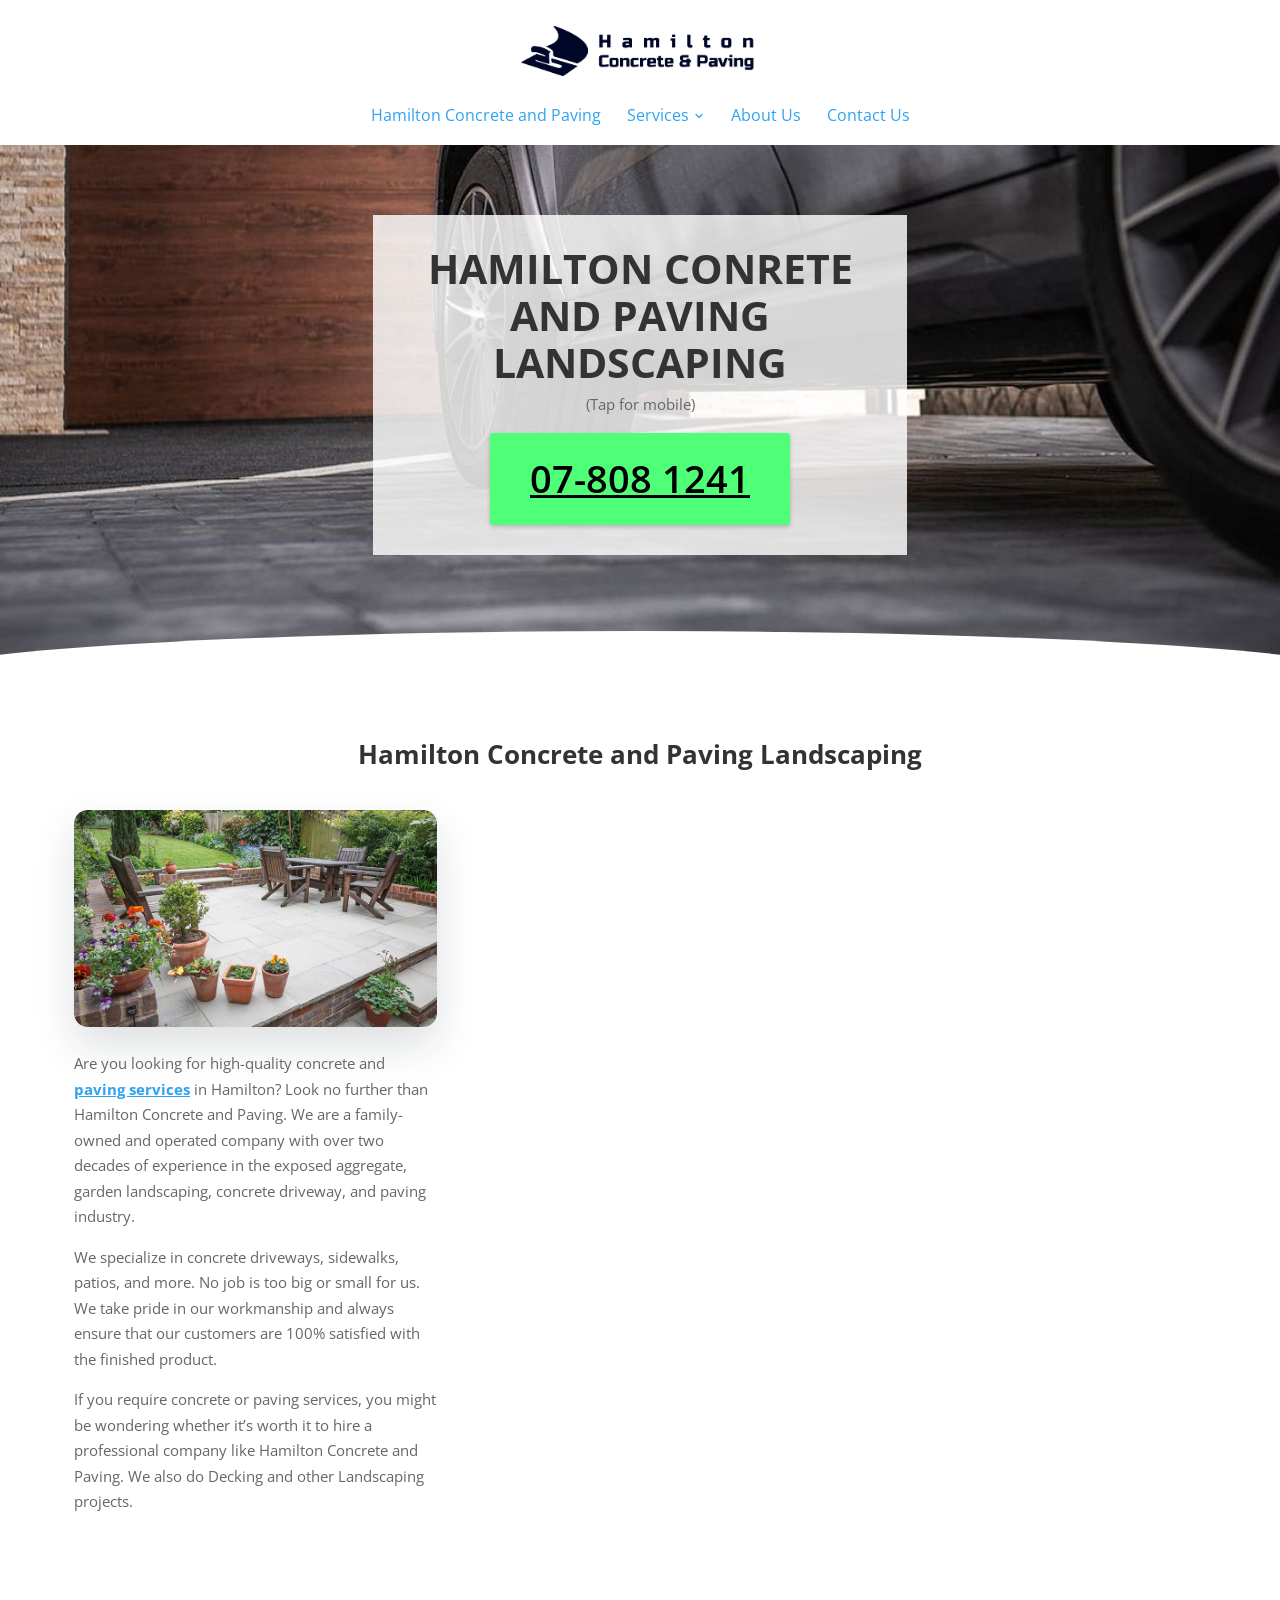
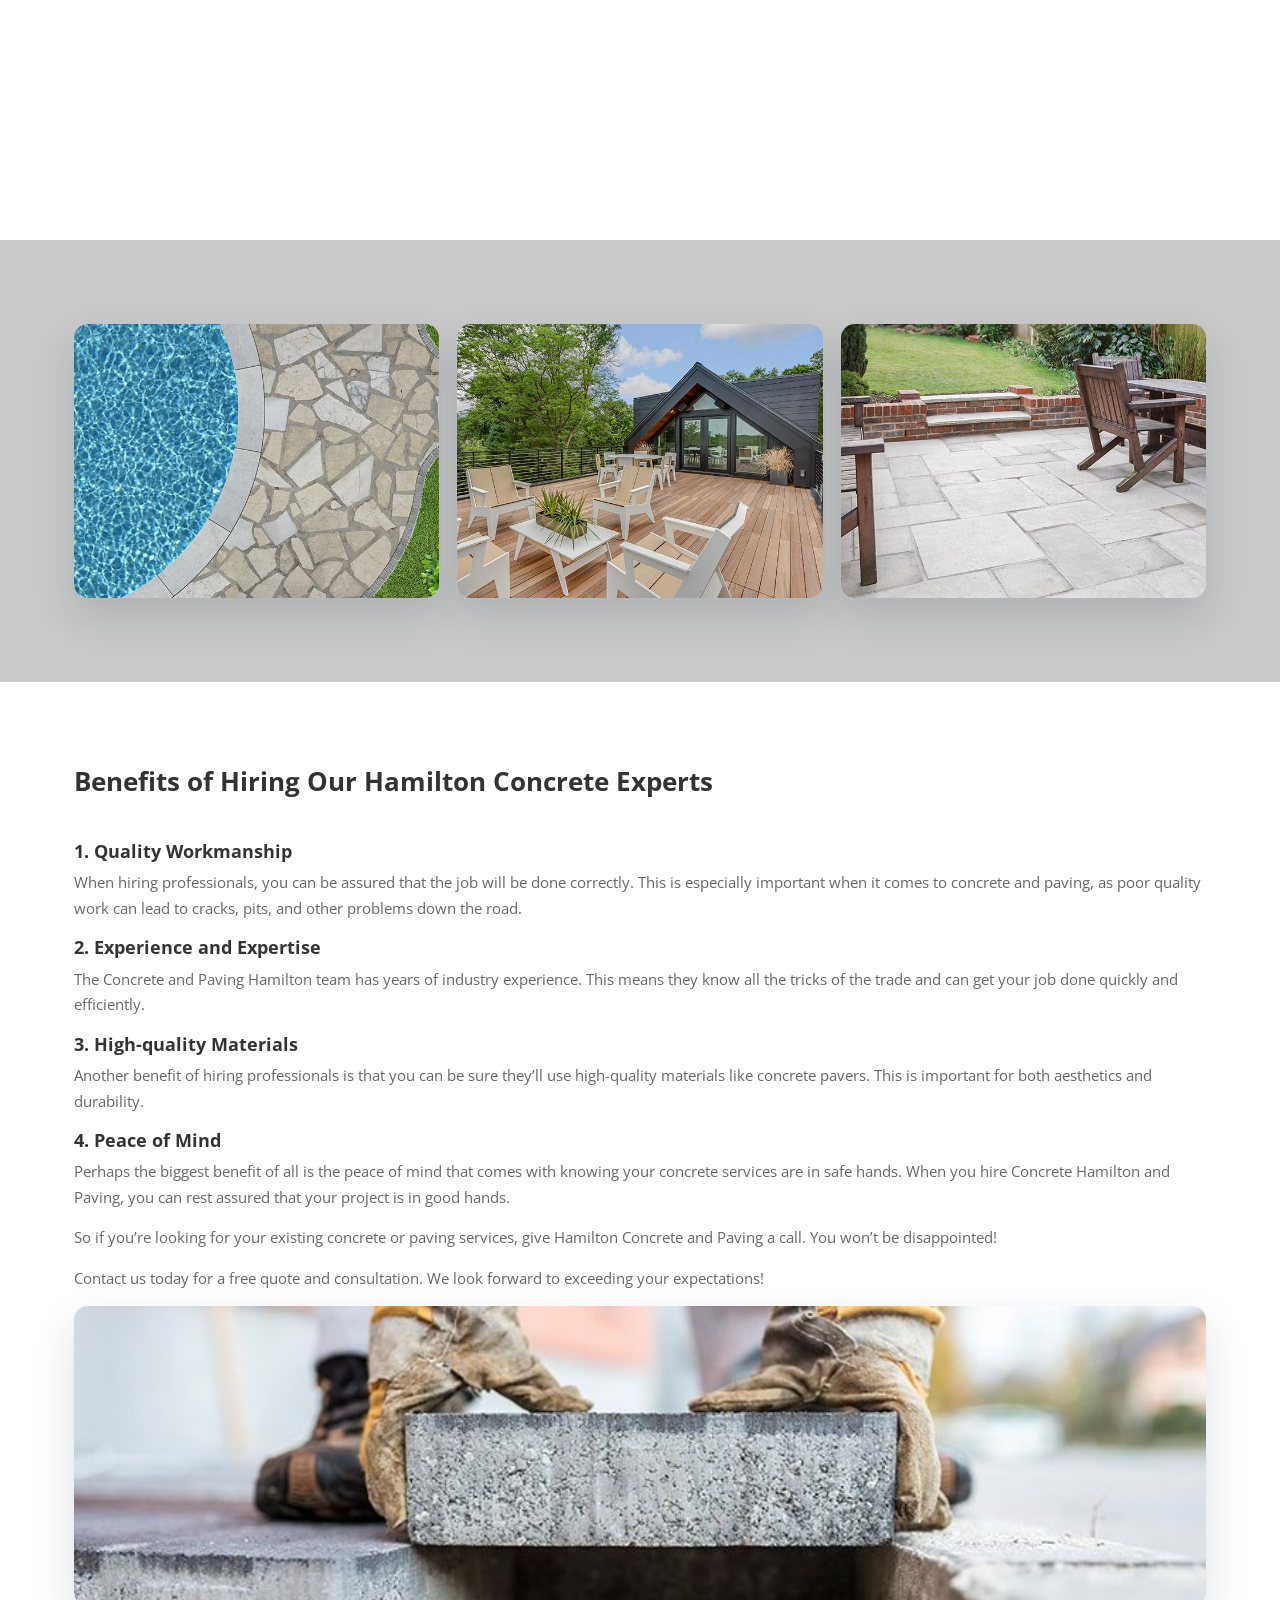
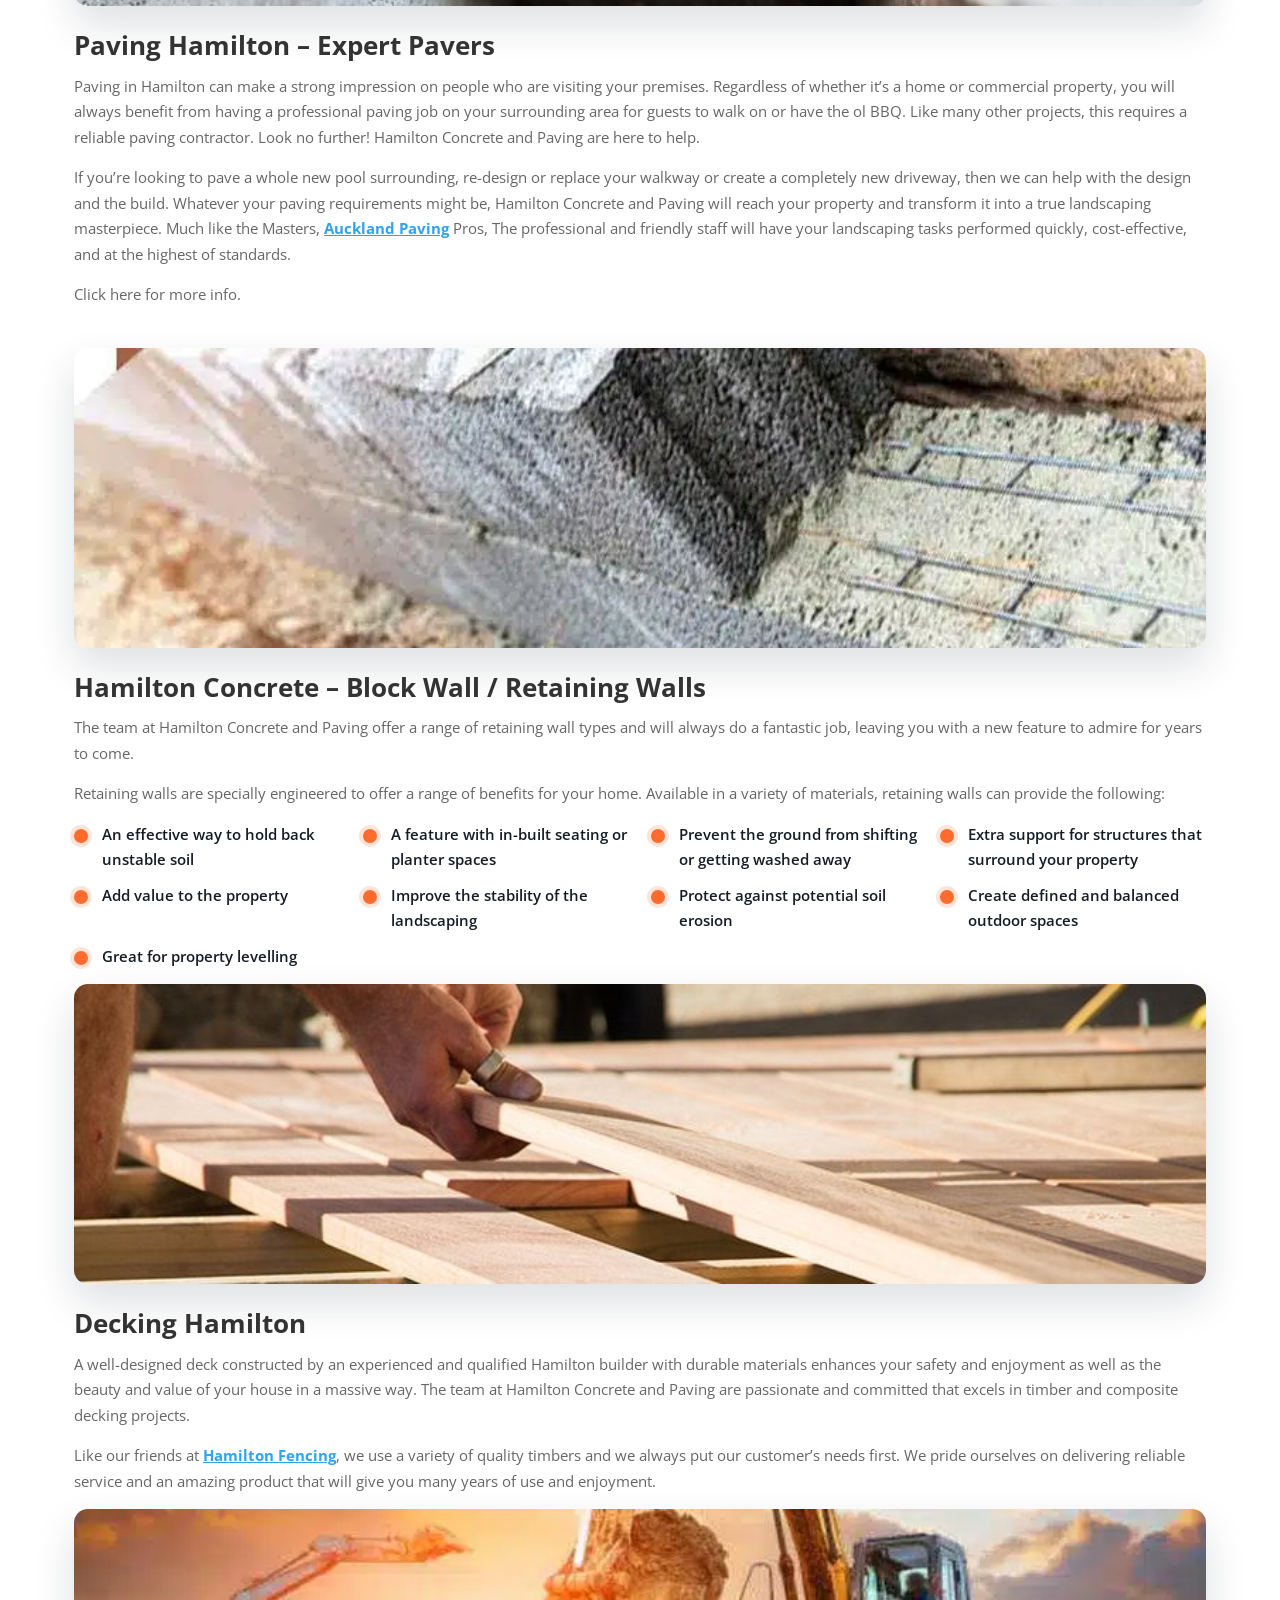
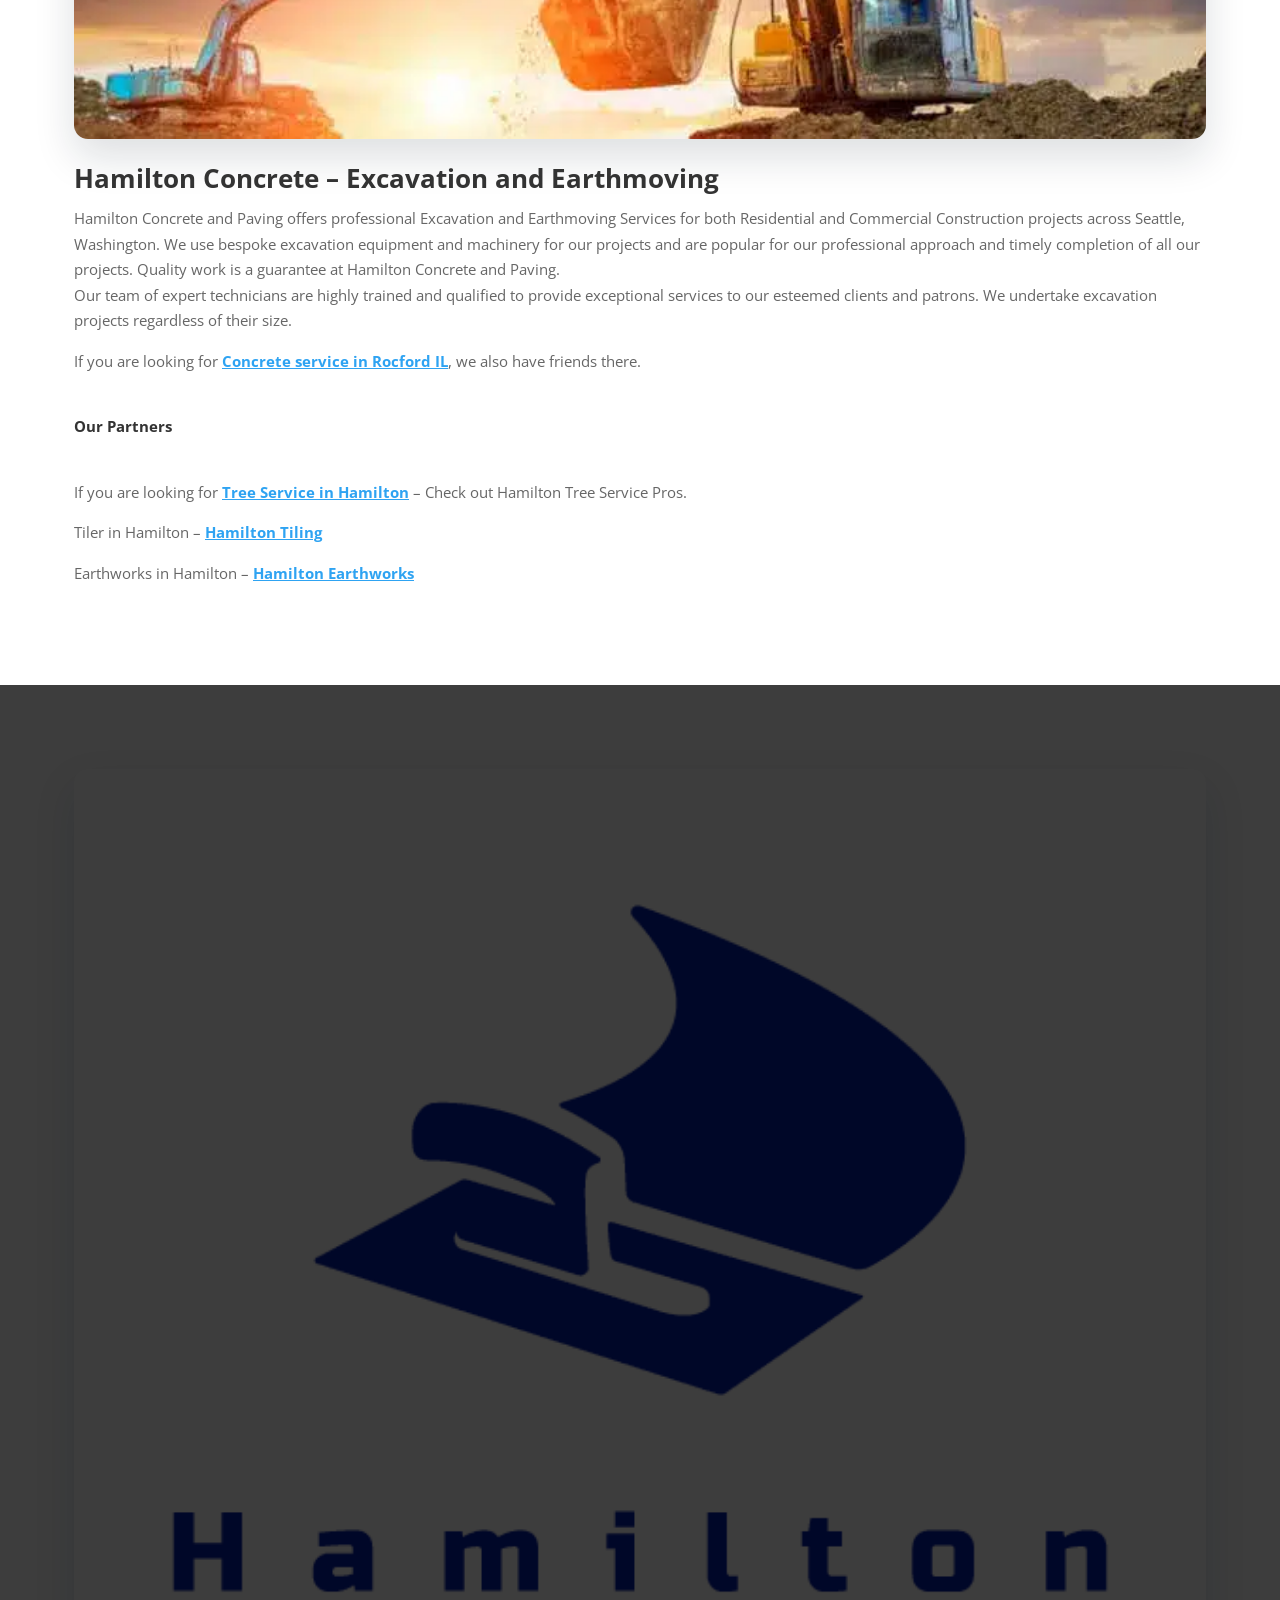
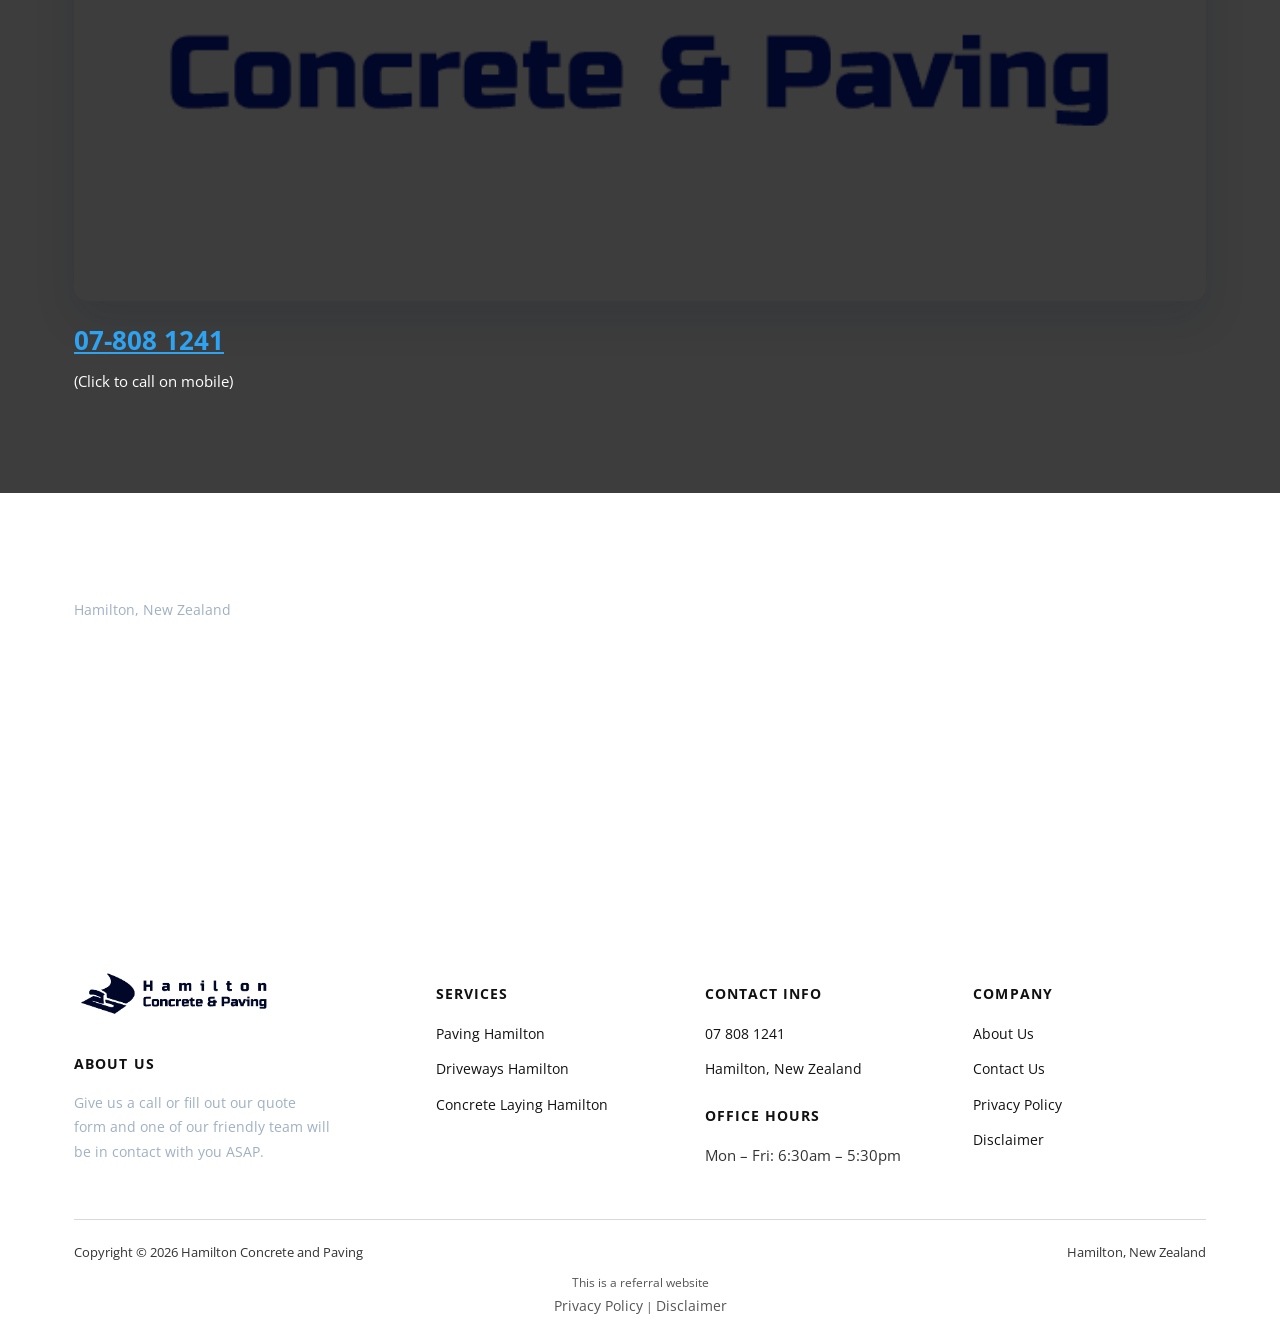
<file: index.html>
<!doctype html>
<html lang="en-NZ">
<head>
<!-- Google Tag Manager -->
<script>(function(w,d,s,l,i){w[l]=w[l]||[];w[l].push({'gtm.start':new Date().getTime(),event:'gtm.js'});var f=d.getElementsByTagName(s)[0],j=d.createElement(s),dl=l!='dataLayer'?'&l='+l:'';j.async=true;j.src='https://www.googletagmanager.com/gtm.js?id='+i+dl;f.parentNode.insertBefore(j,f);})(window,document,'script','dataLayer','GTM-PPC7QZ6');</script>
<!-- End Google Tag Manager -->
<!-- Google tag (gtag.js) -->
<script async src="https://www.googletagmanager.com/gtag/js?id=G-0T90DWVD5F"></script>
<script>
  window.dataLayer = window.dataLayer || [];
  function gtag(){dataLayer.push(arguments);}
  gtag('js', new Date());
  gtag('config', 'G-0T90DWVD5F');
  gtag('config', 'AW-10951420417');
</script>
<meta charset="UTF-8">
<meta name="viewport" content="width=device-width, initial-scale=1.0">
<link rel="icon" href="/favicon-32.png" sizes="32x32" type="image/png">
<link rel="icon" href="/favicon-192.png" sizes="192x192" type="image/png">
<link rel="apple-touch-icon" href="/apple-touch-icon.png">
<title>Hamilton Concrete - Concrete and Paving Services Hamilton, NZ</title>
<meta name="description" content="Hamilton Concrete and Paving are your local team of concrete contractors in Hamilton, Waikato, NZ. Expert Pavers Hamilton - Get a Quote">
<meta name="robots" content="index, follow, max-image-preview:large, max-snippet:-1, max-video-preview:-1">
<link rel="canonical" href="https://hamiltonconcretepaving.co.nz/">
<meta property="og:locale" content="en_US">
<meta property="og:type" content="website">
<meta property="og:title" content="Hamilton Concrete - Concrete and Paving Services Hamilton, NZ">
<meta property="og:description" content="Hamilton Concrete and Paving are your local team of concrete contractors in Hamilton, Waikato, NZ. Expert Pavers Hamilton - Get a Quote">
<meta property="og:url" content="https://hamiltonconcretepaving.co.nz/">
<meta property="og:site_name" content="Hamilton Concrete and Paving">
<meta name="twitter:card" content="summary_large_image">
<script type="application/ld+json">{"@context": "https://schema.org", "@graph": [{"@type": "WebPage", "@id": "https://hamiltonconcretepaving.co.nz/", "url": "https://hamiltonconcretepaving.co.nz/", "name": "Hamilton Concrete - Concrete and Paving Services Hamilton, NZ", "isPartOf": {"@id": "https://hamiltonconcretepaving.co.nz/#website"}, "about": {"@id": "https://hamiltonconcretepaving.co.nz/#organization"}, "datePublished": "2022-08-15T00:14:27+00:00", "dateModified": "2025-06-09T22:22:02+00:00", "description": "Hamilton Concrete and Paving are your local team of concrete contractors in Hamilton, Waikato, NZ. Expert Pavers Hamilton - Get a Quote", "breadcrumb": {"@id": "https://hamiltonconcretepaving.co.nz/#breadcrumb"}, "inLanguage": "en-US", "potentialAction": [{"@type": "ReadAction", "target": ["https://hamiltonconcretepaving.co.nz/"]}]}, {"@type": "BreadcrumbList", "@id": "https://hamiltonconcretepaving.co.nz/#breadcrumb", "itemListElement": [{"@type": "ListItem", "position": 1, "name": "Home"}]}, {"@type": "WebSite", "@id": "https://hamiltonconcretepaving.co.nz/#website", "url": "https://hamiltonconcretepaving.co.nz/", "name": "Hamilton Concrete and Paving", "description": "Concrete Service and Paving Tauranga Services", "publisher": {"@id": "https://hamiltonconcretepaving.co.nz/#organization"}, "inLanguage": "en-US"}, {"@type": "Organization", "@id": "https://hamiltonconcretepaving.co.nz/#organization", "name": "Hamilton Concrete and Paving", "url": "https://hamiltonconcretepaving.co.nz/", "logo": {"@type": "ImageObject", "inLanguage": "en-US", "@id": "https://hamiltonconcretepaving.co.nz/#/schema/logo/image/", "url": "https://hamiltonconcretepaving.co.nz/images/Hamilton-Concrete-and-Paving-Logo-Square-1.png", "contentUrl": "https://hamiltonconcretepaving.co.nz/images/Hamilton-Concrete-and-Paving-Logo-Square-1.png", "width": 600, "height": 600, "caption": "Hamilton Concrete and Paving"}, "image": {"@id": "https://hamiltonconcretepaving.co.nz/#/schema/logo/image/"}, "sameAs": ["https://www.facebook.com/Hamilton-Concrete-and-Paving-104508899042989"]}]}</script>
<script type="application/ld+json">{"@context": "https://schema.org", "@type": "LocalBusiness", "name": "Hamilton Paving", "image": "https://hamiltonconcretepaving.co.nz/images/Hamilton-Concrete-and-Paving-Logo-Long-1.png.webp", "@id": "", "url": "https://hamiltonconcretepaving.co.nz/", "telephone": "07-808 1241", "address": {"@type": "PostalAddress", "streetAddress": "", "addressLocality": "Hamilton", "postalCode": "", "addressCountry": "NZ"}, "openingHoursSpecification": {"@type": "OpeningHoursSpecification", "dayOfWeek": ["Monday", "Tuesday", "Wednesday", "Thursday", "Friday", "Saturday", "Sunday"], "opens": "00:00", "closes": "23:59"}}</script>

<link rel="preconnect" href="https://fonts.googleapis.com">
<link rel="preconnect" href="https://fonts.gstatic.com" crossorigin>
<link rel="preload" as="style" href="https://fonts.googleapis.com/css2?family=Open+Sans:wght@400;600;700;800&display=swap" onload="this.onload=null;this.rel='stylesheet'">
<noscript><link rel="stylesheet" href="https://fonts.googleapis.com/css2?family=Open+Sans:wght@400;600;700;800&display=swap"></noscript>
<link rel="stylesheet" href="/css/style.css">
<style id="mnfix">.mobile-menu.open{max-height:calc(100vh - 150px);max-height:calc(100dvh - 150px);overflow-y:auto;-webkit-overflow-scrolling:touch;overscroll-behavior:contain}.mobile-menu.msub-ready .mobile-submenu{display:none}.mobile-menu.msub-ready .mobile-submenu.open{display:flex}.mobile-menu a.msub-parent{display:flex;justify-content:space-between;align-items:center}.mobile-menu a.msub-parent::after{content:"";width:8px;height:8px;border-right:2px solid currentColor;border-bottom:2px solid currentColor;transform:rotate(45deg);margin-right:6px;transition:transform .2s}.mobile-menu a.msub-parent[aria-expanded=true]::after{transform:rotate(-135deg)}</style></head>
<body class="">
<noscript><iframe src="https://www.googletagmanager.com/ns.html?id=GTM-PPC7QZ6" height="0" width="0" style="display:none;visibility:hidden"></iframe></noscript>
<header class="classic">
  <div class="c-head wrap">
    <a href="/" class="brand"><img src="/images/Hamilton-Concrete-and-Paving-Logo-Long-1.png" alt="Hamilton Concrete and Paving" width="639" height="175"></a>
    <nav class="links"><a href="/">Hamilton Concrete and Paving</a><div class="nav-item"><a href="/services/">Services <svg viewBox="0 0 24 24" fill="none" stroke-width="2.4" stroke-linecap="round" stroke-linejoin="round"><path d="m6 9 6 6 6-6"/></svg></a><div class="nav-dropdown"><a href="/paving-hamilton/">Paving Hamilton</a><a href="/driveways-hamilton/">Driveways Hamilton</a><a href="/concrete-laying-hamilton/">Concrete Laying Hamilton</a></div></div><a href="/about-us/">About Us</a><a href="/contact-us/">Contact Us</a></nav>
    <button type="button" class="hamburger-btn" id="hamburgerBtn" aria-label="Open menu" aria-expanded="false"><svg viewBox="0 0 24 24" fill="none" stroke="#fff" stroke-width="2.4" stroke-linecap="round" stroke-linejoin="round"><path d="M4 7h16M4 12h16M4 17h16"/></svg></button>
  </div>
  <div class="mobile-menu" id="mobileMenu"><a href="/">Hamilton Concrete and Paving</a><a href="/services/">Services</a><div class="mobile-submenu"><a href="/paving-hamilton/">Paving Hamilton</a><a href="/driveways-hamilton/">Driveways Hamilton</a><a href="/concrete-laying-hamilton/">Concrete Laying Hamilton</a></div><a href="/about-us/">About Us</a><a href="/contact-us/">Contact Us</a><a href="tel:078081241" class="mobile-menu-phone">Call 07 808 1241</a></div>
</header>
<main>
<section class="hero-c" id="top"><div class="hero-c-box"><div class="row"><div class="text"><h1>HAMILTON CONRETE AND PAVING LANDSCAPING</h1></div><div class="text"><p>(Tap for mobile)</p></div><p class="btn-wrap"><a class="btn btn-primary" href="tel:078081241">07-808 1241</a></p></div></div></section>
<section class=""><div class="wrap"><div class="row"><div class="text"><h2>Hamilton Concrete and Paving Landscaping</h2></div></div><div class="row cols cols-2 formrow"><div class="col"><div class="figure"><img src="/images/hamilton-paving-concrete-patio.jpg" alt="hamilton paving and concrete services nz" width="800" height="480" loading="lazy" decoding="async"></div><div class="text"><p>Are you looking for high-quality concrete and<a href="/paving-hamilton/"> paving services</a> in Hamilton? Look no further than Hamilton Concrete and Paving. We are a family-owned and operated company with over two decades of experience in the exposed aggregate, garden landscaping, concrete driveway, and paving industry.</p>
<p>We specialize in concrete driveways, sidewalks, patios, and more. No job is too big or small for us. We take pride in our workmanship and always ensure that our customers are 100% satisfied with the finished product.</p>
<p>If you require concrete or paving services, you might be wondering whether it’s worth it to hire a professional company like Hamilton Concrete and Paving. We also do Decking and other Landscaping projects.</p></div></div><div class="col"><div class="form-card"><iframe src="https://api.leadconnectorhq.com/widget/form/JcWzPfwxaCCbGTD42y8L" style="width:100%;height:100%;min-height:939px;border:none;border-radius:14px" id="inline-JcWzPfwxaCCbGTD42y8L" data-layout="{'id':'INLINE'}" data-trigger-type="alwaysShow" data-trigger-value="" data-activation-type="alwaysActivated" data-activation-value="" data-deactivation-type="neverDeactivate" data-deactivation-value="" data-form-name="Hamilton Paving" data-height="939" data-layout-iframe-id="inline-JcWzPfwxaCCbGTD42y8L" data-form-id="JcWzPfwxaCCbGTD42y8L" data-cookie-consent="true" data-cookie-consent-provider="auto" title="Hamilton Paving"></iframe></div></div></div></div></section>
<section class="sec-cream sec-cream"><div class="wrap"><div class="row gallery-grid"><div class="figure"><img src="/images/hamilton-paving_a1.jpg" alt="hamilton paving pool area" width="800" height="480" loading="lazy" decoding="async"></div><div class="figure"><img src="/images/hamilton-paving_a3.jpg" alt="hamilton decking - new deck in waikato" width="800" height="480" loading="lazy" decoding="async"></div><div class="figure"><img src="/images/hamilton-paving_a2.jpg" alt="patio hamilton service" width="800" height="480" loading="lazy" decoding="async"></div></div></div></section>
<section class=""><div class="wrap"><div class="row"><div class="text"><h2>Benefits of Hiring Our Hamilton Concrete Experts</h2>
<h3> </h3>
<h3><strong>1. Quality Workmanship</strong></h3>
<p>When hiring professionals, you can be assured that the job will be done correctly. This is especially important when it comes to concrete and paving, as poor quality work can lead to cracks, pits, and other problems down the road.</p>
<h3><strong>2. Experience and Expertise</strong></h3>
<p>The Concrete and Paving Hamilton team has years of industry experience. This means they know all the tricks of the trade and can get your job done quickly and efficiently.</p>
<h3><strong>3. High-quality Materials</strong></h3>
<p>Another benefit of hiring professionals is that you can be sure they’ll use high-quality materials like concrete pavers. This is important for both aesthetics and durability.</p>
<h3><strong>4. Peace of Mind</strong></h3>
<p>Perhaps the biggest benefit of all is the peace of mind that comes with knowing your concrete services are in safe hands. When you hire Concrete Hamilton and Paving, you can rest assured that your project is in good hands.</p>
<p>So if you’re looking for your existing concrete or paving services, give Hamilton Concrete and Paving a call. You won’t be disappointed!</p>
<p>Contact us today for a free quote and consultation. We look forward to exceeding your expectations!</p></div><div class="figure"><img src="/images/hamilton-concrete-and-paving-image-2-1.jpg" alt="paving hamilton - hamilton concrete and paving service right here in the waikato" width="800" height="212" loading="lazy" decoding="async"></div><div class="text"><h2>Paving Hamilton – Expert Pavers</h2>
<p>Paving in Hamilton can make a strong impression on people who are visiting your premises. Regardless of whether it’s a home or commercial property, you will always benefit from having a professional paving job on your surrounding area for guests to walk on or have the ol BBQ. Like many other projects, this requires a reliable paving contractor. Look no further! Hamilton Concrete and Paving are here to help.</p>
<p>If you’re looking to pave a whole new pool surrounding, re-design or replace your walkway or create a completely new driveway, then we can help with the design and the build. Whatever your paving requirements might be, Hamilton Concrete and Paving will reach your property and transform it into a true landscaping masterpiece. Much like the Masters, <a href="https://aucklandpavingpros.co.nz/" target="_blank" rel="noopener">Auckland Paving</a> Pros, The professional and friendly staff will have your landscaping tasks performed quickly, cost-effective, and at the highest of standards.</p>
<p>Click here for more info.</p>
</div></div><div class="row"><div class="figure"><img src="/images/Hamilton-concrete-paving-b3.jpg.webp" alt="hamilton retaining walls" width="800" height="212" loading="lazy" decoding="async"></div><div class="text"><h2>Hamilton Concrete – Block Wall / Retaining Walls</h2>
<p>The team at Hamilton Concrete and Paving offer a range of retaining wall types and will always do a fantastic job, leaving you with a new feature to admire for years to come.</p>
<p>Retaining walls are specially engineered to offer a range of benefits for your home. Available in a variety of materials, retaining walls can provide the following:</p>
<ul>
<li>An effective way to hold back unstable soil</li>
<li>A feature with in-built seating or planter spaces</li>
<li>Prevent the ground from shifting or getting washed away</li>
<li>Extra support for structures that surround your property</li>
<li>Add value to the property</li>
<li>Improve the stability of the landscaping</li>
<li>Protect against potential soil erosion</li>
<li>Create defined and balanced outdoor spaces</li>
<li>Great for property levelling</li>
</ul></div><div class="figure"><img src="/images/decking.jpg" alt="hamilton desking - concret and paving service - one of our guys building a deck" width="800" height="212" loading="lazy" decoding="async"></div><div class="text"><h2>Decking Hamilton</h2>
<p>A well-designed deck constructed by an experienced and qualified Hamilton builder with durable materials enhances your safety and enjoyment as well as the beauty and value of your house in a massive way. The team at Hamilton Concrete and Paving are passionate and committed that excels in timber and composite decking projects.</p>
<p>Like our friends at <a href="https://fencinghamiltonpros.co.nz/" target="_blank" rel="noopener">Hamilton Fencing</a>, we use a variety of quality timbers and we always put our customer’s needs first. We pride ourselves on delivering reliable service and an amazing product that will give you many years of use and enjoyment.</p></div><div class="figure"><img src="/images/Hamilton-concrete-paving-b1.jpg.webp" alt="hamilton earthworks. concrete paving services" width="800" height="162" loading="lazy" decoding="async"></div><div class="text"><h2>Hamilton Concrete – Excavation and Earthmoving</h2>
<p>Hamilton Concrete and Paving offers professional Excavation and Earthmoving Services for both Residential and Commercial Construction projects across Seattle, Washington. We use bespoke excavation equipment and machinery for our projects and are popular for our professional approach and timely completion of all our projects. Quality work is a guarantee at Hamilton Concrete and Paving.<br>Our team of expert technicians are highly trained and qualified to provide exceptional services to our esteemed clients and patrons. We undertake excavation projects regardless of their size.</p>
<p>If you are looking for <a href="https://rockfordilconcrete.com/" target="_blank" rel="noopener">Concrete service in Rocford IL</a>, we also have friends there.</p></div></div><div class="row"><div class="text"><h4><strong>Our Partners</strong></h4></div></div><div class="row"><div class="text"><p>If you are looking for <a href="https://hamiltontreeservice.co.nz/" target="_blank" rel="noopener">Tree Service in Hamilton</a> – Check out Hamilton Tree Service Pros.</p>
<p>Tiler in Hamilton – <a href="https://hamiltontilingservice.co.nz/" target="_blank" rel="noopener">Hamilton Tiling</a></p>
<p>Earthworks in Hamilton – <a href="https://hamiltonexcavations.co.nz/" target="_blank" rel="noopener">Hamilton Earthworks</a></p></div></div></div></section>
<section class="sec-dark"><div class="wrap"><div class="row"><div class="figure"><img src="/images/Hamilton-Concrete-and-Paving-Logo-Square-1.png" alt="hamilton concrete and paving logo long" width="600" height="600" loading="lazy" decoding="async"></div><div class="text"><h2><a href="tel:078081241">07-808 1241</a></h2>
<p>(Click to call on mobile)</p></div></div></div></section>
</main>
<footer>
  <div class="wrap">
    <div class="footer-map-head"><h4>Service Area</h4><p>Hamilton, New Zealand</p></div><div class="footer-map"><iframe src="https://www.google.com/maps/embed?pb=!1m14!1m8!1m3!1d202044.81440000067!2d175.304109!3d-37.697368!3m2!1i1024!2i768!4f13.1!3m3!1m2!1s0x6d6d174d063b06cf%3A0xc551976cbf485c97!2sHamilton%20Concrete%20and%20Paving%20Services!5e0!3m2!1sen!2snz!4v1679857050036!5m2!1sen!2snz" width="600" height="280" style="border:0" allowfullscreen loading="lazy" referrerpolicy="no-referrer-when-downgrade" title="Hamilton Concrete and Paving service area map"></iframe></div>
    <div class="footer-grid "><div class="footer-brand"><a href="/" class="brand"><img src="/images/Hamilton-Concrete-and-Paving-Logo-Long-1.png" alt="Hamilton Concrete and Paving" width="639" height="175" loading="lazy"></a><h4>About us</h4><p>Give us a call or fill out our quote form and one of our friendly team will be in contact with you ASAP.</p></div><div><h4>Services</h4><ul><li><a href="/paving-hamilton/">Paving Hamilton</a></li><li><a href="/driveways-hamilton/">Driveways Hamilton</a></li><li><a href="/concrete-laying-hamilton/">Concrete Laying Hamilton</a></li></ul></div><div><h4>Contact Info</h4><ul><li><a href="tel:078081241">07 808 1241</a></li><li><a href="https://goo.gl/maps/KuWEUd9iT2jYRMMb9" target="_blank" rel="noopener">Hamilton, New Zealand</a></li></ul><h4 style="margin-top:22px;">Office Hours</h4><ul><li>Mon &ndash; Fri: 6:30am &ndash; 5:30pm</li></ul></div><div><h4>Company</h4><ul><li><a href="/about-us/">About Us</a></li><li><a href="/contact-us/">Contact Us</a></li><li><a href="/privacy-policy/">Privacy Policy</a></li><li><a href="/disclaimer/">Disclaimer</a></li></ul></div></div>
    <div class="footer-bottom"><span>Copyright &copy; 2026 Hamilton Concrete and Paving</span><span>Hamilton, New Zealand</span></div>
    <div class="footer-disclosure">This is a referral website<br><a href="/privacy-policy/">Privacy Policy</a> | <a href="/disclaimer/">Disclaimer</a></div>
  </div>
</footer>
<script>
(function(){var b=document.getElementById('hamburgerBtn'),m=document.getElementById('mobileMenu');if(!b||!m)return;b.addEventListener('click',function(){var o=m.classList.toggle('open');b.setAttribute('aria-expanded',o?'true':'false');});})();
</script>
<script src="https://link.msgsndr.com/js/form_embed.js" defer></script>
<script id="mnfixjs">(function(){var m=document.getElementById("mobileMenu");if(!m)return;m.querySelectorAll(".mobile-submenu").forEach(function(s){var p=s.previousElementSibling;if(!p||p.tagName!=="A")return;var a=document.createElement("a");a.href=p.getAttribute("href");a.textContent="All "+p.textContent.trim();s.insertBefore(a,s.firstChild);m.classList.add("msub-ready");p.classList.add("msub-parent");p.setAttribute("aria-expanded","false");p.addEventListener("click",function(e){e.preventDefault();var o=s.classList.toggle("open");p.setAttribute("aria-expanded",o?"true":"false")})});var b=document.getElementById("hamburgerBtn");document.addEventListener("pointerdown",function(e){if(!m.classList.contains("open")||m.contains(e.target)||(b&&b.contains(e.target)))return;m.classList.remove("open");if(b)b.setAttribute("aria-expanded","false")})})();</script></body>
</html>
</file>
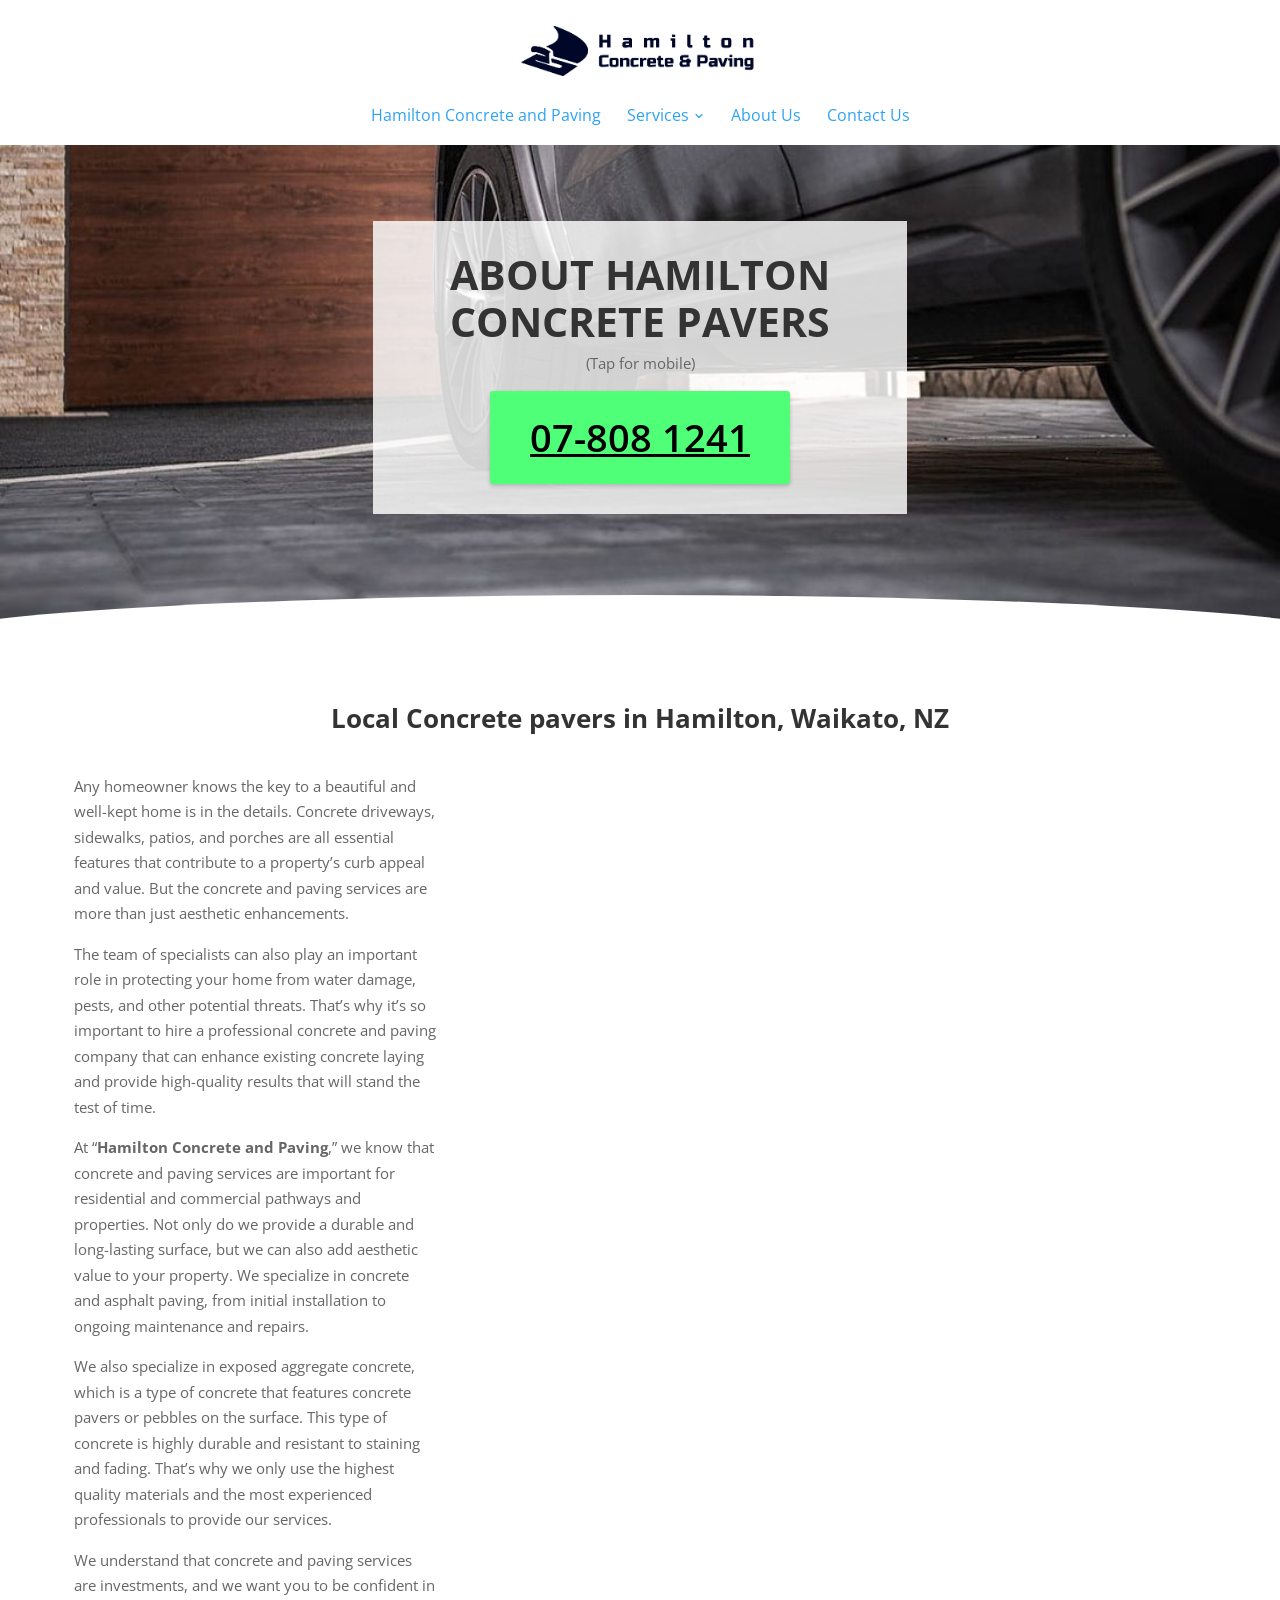
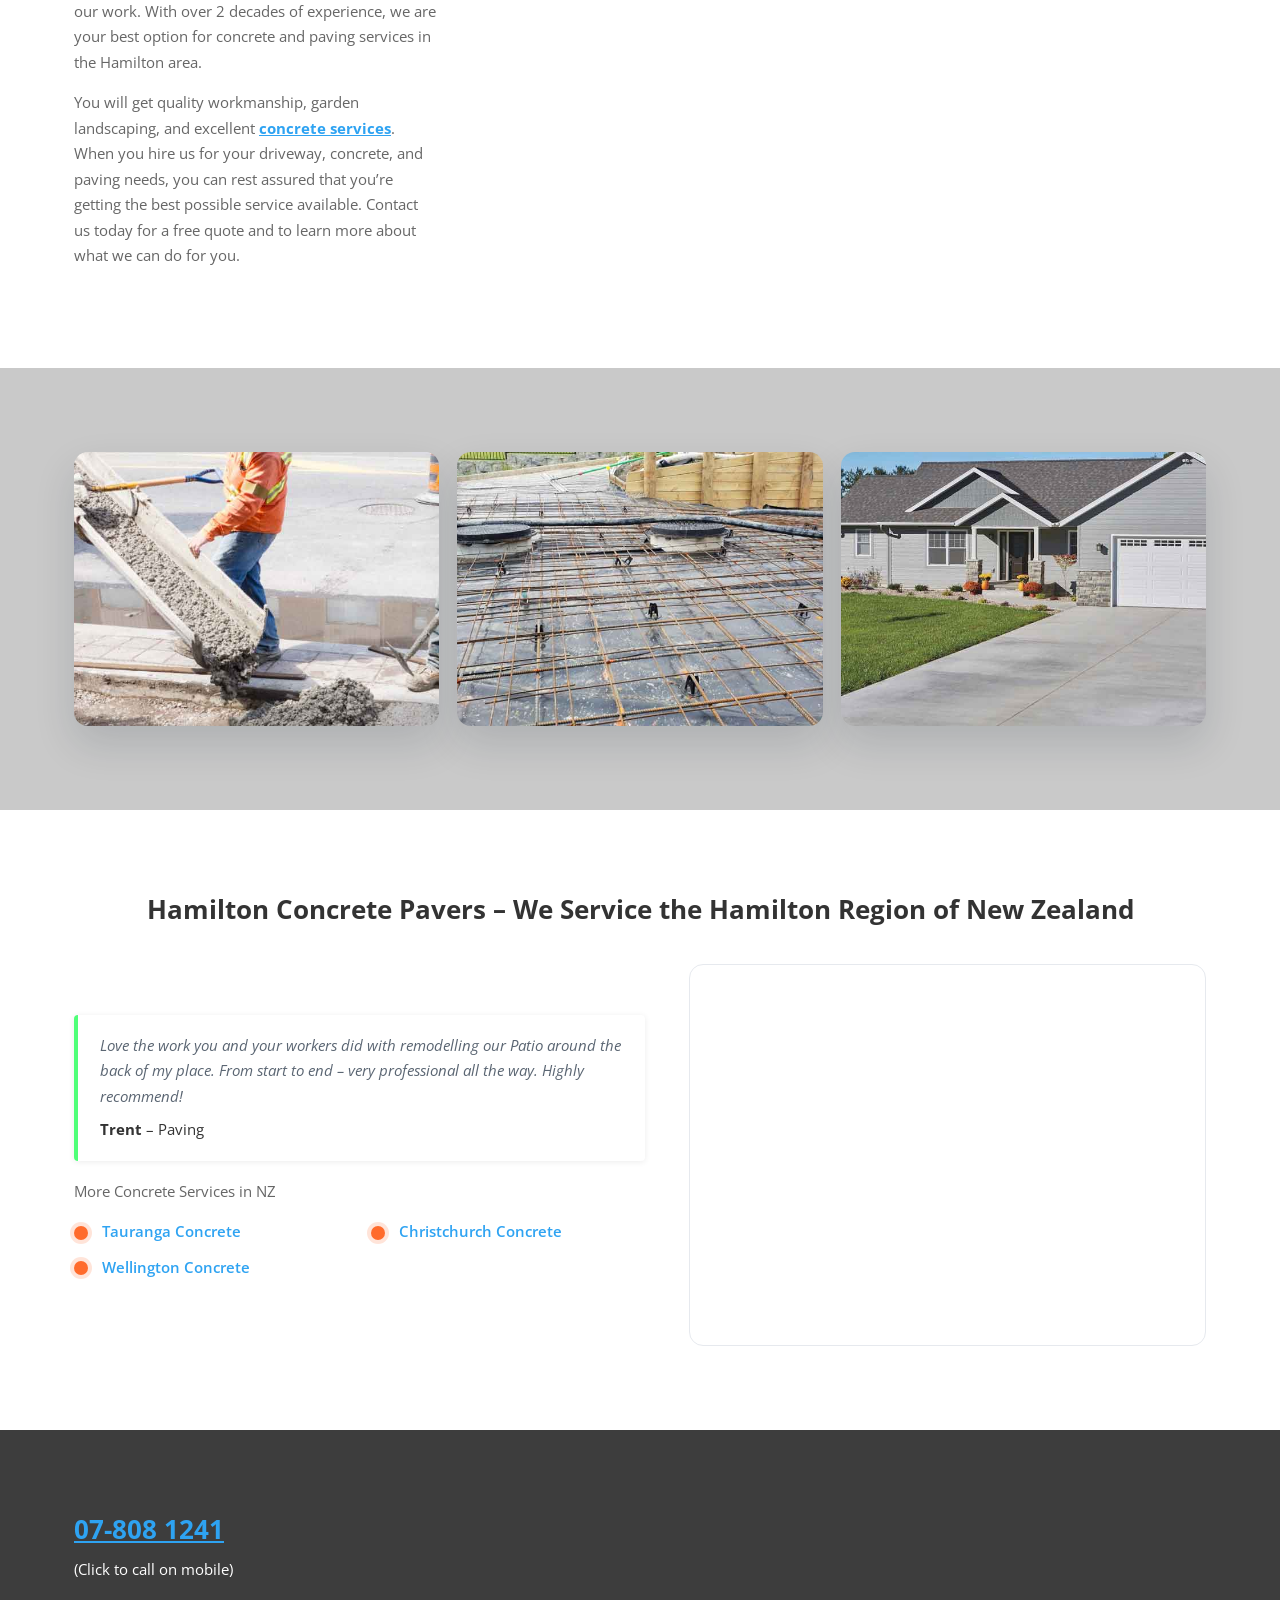
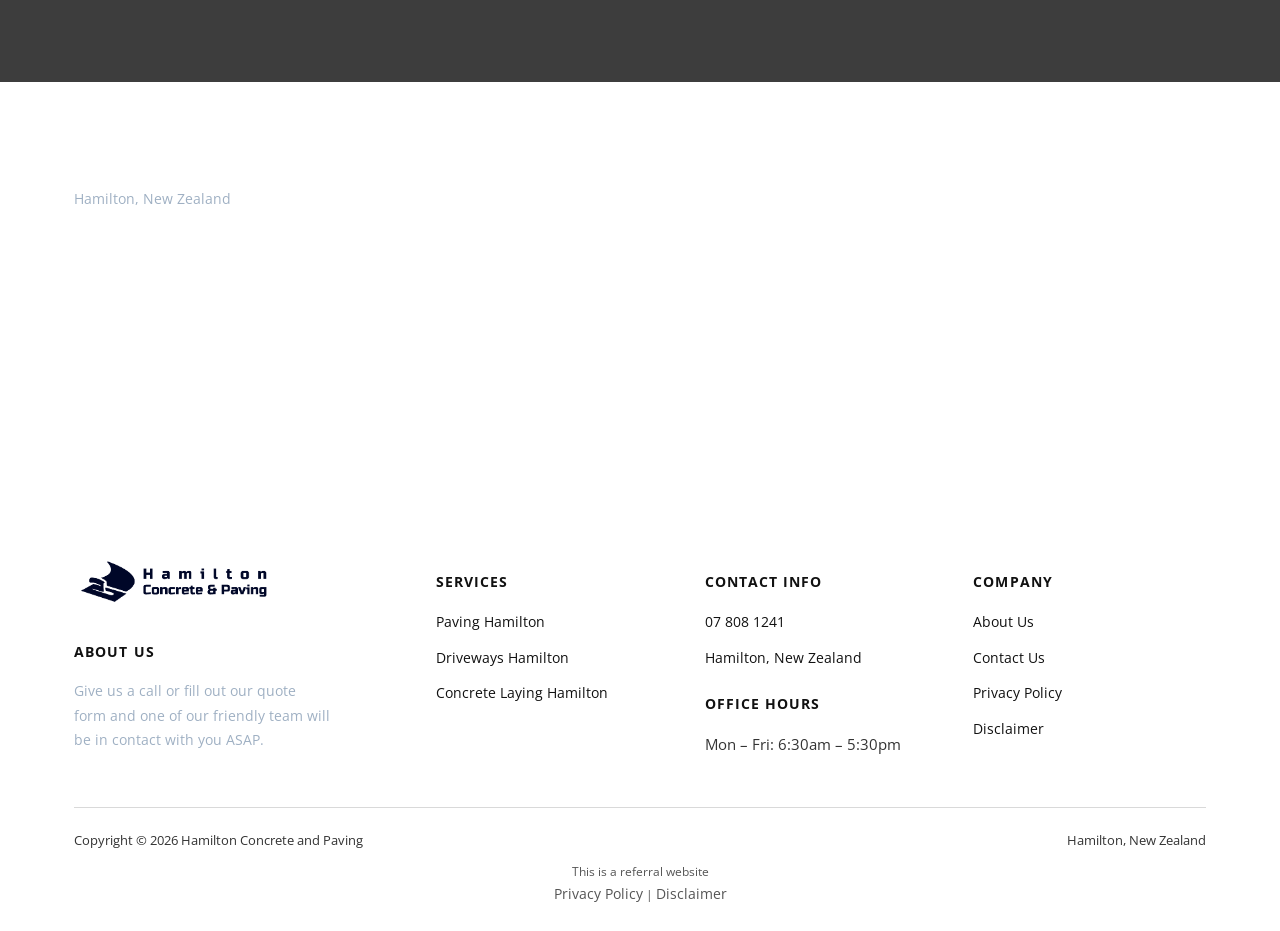
<file: about-us/index.html>
<!doctype html>
<html lang="en-NZ">
<head>
<!-- Google Tag Manager -->
<script>(function(w,d,s,l,i){w[l]=w[l]||[];w[l].push({'gtm.start':new Date().getTime(),event:'gtm.js'});var f=d.getElementsByTagName(s)[0],j=d.createElement(s),dl=l!='dataLayer'?'&l='+l:'';j.async=true;j.src='https://www.googletagmanager.com/gtm.js?id='+i+dl;f.parentNode.insertBefore(j,f);})(window,document,'script','dataLayer','GTM-PPC7QZ6');</script>
<!-- End Google Tag Manager -->
<!-- Google tag (gtag.js) -->
<script async src="https://www.googletagmanager.com/gtag/js?id=G-0T90DWVD5F"></script>
<script>
  window.dataLayer = window.dataLayer || [];
  function gtag(){dataLayer.push(arguments);}
  gtag('js', new Date());
  gtag('config', 'G-0T90DWVD5F');
  gtag('config', 'AW-10951420417');
</script>
<meta charset="UTF-8">
<meta name="viewport" content="width=device-width, initial-scale=1.0">
<link rel="icon" href="/favicon-32.png" sizes="32x32" type="image/png">
<link rel="icon" href="/favicon-192.png" sizes="192x192" type="image/png">
<link rel="apple-touch-icon" href="/apple-touch-icon.png">
<title>Hamilton Concrete Pavers - Our team - Expert Concrete Layers</title>
<meta name="description" content="We are your local Hamilton concrete pavers. We also are experts in other landscaping like driveway formation and design - paving and concrete">
<meta name="robots" content="index, follow, max-image-preview:large, max-snippet:-1, max-video-preview:-1">
<link rel="canonical" href="https://hamiltonconcretepaving.co.nz/about-us/">
<meta property="og:locale" content="en_US">
<meta property="og:type" content="article">
<meta property="og:title" content="Hamilton Concrete Pavers - Our team - Expert Concrete Layers">
<meta property="og:description" content="We are your local Hamilton concrete pavers. We also are experts in other landscaping like driveway formation and design - paving and concrete">
<meta property="og:url" content="https://hamiltonconcretepaving.co.nz/about-us/">
<meta property="og:site_name" content="Hamilton Concrete and Paving">
<meta name="twitter:card" content="summary_large_image">
<meta name="twitter:label1" content="Est. reading time">
<meta name="twitter:data1" content="3 minutes">
<script type="application/ld+json">{"@context": "https://schema.org", "@graph": [{"@type": "WebPage", "@id": "https://hamiltonconcretepaving.co.nz/about-us/", "url": "https://hamiltonconcretepaving.co.nz/about-us/", "name": "Hamilton Concrete Pavers - Our team - Expert Concrete Layers", "isPartOf": {"@id": "https://hamiltonconcretepaving.co.nz/#website"}, "datePublished": "2022-08-15T00:14:27+00:00", "dateModified": "2025-06-09T22:11:00+00:00", "description": "We are your local Hamilton concrete pavers. We also are experts in other landscaping like driveway formation and design - paving and concrete", "breadcrumb": {"@id": "https://hamiltonconcretepaving.co.nz/about-us/#breadcrumb"}, "inLanguage": "en-US", "potentialAction": [{"@type": "ReadAction", "target": ["https://hamiltonconcretepaving.co.nz/about-us/"]}]}, {"@type": "BreadcrumbList", "@id": "https://hamiltonconcretepaving.co.nz/about-us/#breadcrumb", "itemListElement": [{"@type": "ListItem", "position": 1, "name": "Home", "item": "https://hamiltonconcretepaving.co.nz/"}, {"@type": "ListItem", "position": 2, "name": "About Us"}]}, {"@type": "WebSite", "@id": "https://hamiltonconcretepaving.co.nz/#website", "url": "https://hamiltonconcretepaving.co.nz/", "name": "Hamilton Concrete and Paving", "description": "Concrete Service and Paving Tauranga Services", "publisher": {"@id": "https://hamiltonconcretepaving.co.nz/#organization"}, "inLanguage": "en-US"}, {"@type": "Organization", "@id": "https://hamiltonconcretepaving.co.nz/#organization", "name": "Hamilton Concrete and Paving", "url": "https://hamiltonconcretepaving.co.nz/", "logo": {"@type": "ImageObject", "inLanguage": "en-US", "@id": "https://hamiltonconcretepaving.co.nz/#/schema/logo/image/", "url": "https://hamiltonconcretepaving.co.nz/images/Hamilton-Concrete-and-Paving-Logo-Square-1.png", "contentUrl": "https://hamiltonconcretepaving.co.nz/images/Hamilton-Concrete-and-Paving-Logo-Square-1.png", "width": 600, "height": 600, "caption": "Hamilton Concrete and Paving"}, "image": {"@id": "https://hamiltonconcretepaving.co.nz/#/schema/logo/image/"}, "sameAs": ["https://www.facebook.com/Hamilton-Concrete-and-Paving-104508899042989"]}]}</script>
<script type="application/ld+json">{"@context": "https://schema.org", "@type": "LocalBusiness", "name": "Hamilton Paving", "image": "https://hamiltonconcretepaving.co.nz/images/Hamilton-Concrete-and-Paving-Logo-Long-1.png.webp", "@id": "", "url": "https://hamiltonconcretepaving.co.nz/", "telephone": "07-808 1241", "address": {"@type": "PostalAddress", "streetAddress": "", "addressLocality": "Hamilton", "postalCode": "", "addressCountry": "NZ"}, "openingHoursSpecification": {"@type": "OpeningHoursSpecification", "dayOfWeek": ["Monday", "Tuesday", "Wednesday", "Thursday", "Friday", "Saturday", "Sunday"], "opens": "00:00", "closes": "23:59"}}</script>

<link rel="preconnect" href="https://fonts.googleapis.com">
<link rel="preconnect" href="https://fonts.gstatic.com" crossorigin>
<link rel="preload" as="style" href="https://fonts.googleapis.com/css2?family=Open+Sans:wght@400;600;700;800&display=swap" onload="this.onload=null;this.rel='stylesheet'">
<noscript><link rel="stylesheet" href="https://fonts.googleapis.com/css2?family=Open+Sans:wght@400;600;700;800&display=swap"></noscript>
<link rel="stylesheet" href="/css/style.css">
<style id="mnfix">.mobile-menu.open{max-height:calc(100vh - 150px);max-height:calc(100dvh - 150px);overflow-y:auto;-webkit-overflow-scrolling:touch;overscroll-behavior:contain}.mobile-menu.msub-ready .mobile-submenu{display:none}.mobile-menu.msub-ready .mobile-submenu.open{display:flex}.mobile-menu a.msub-parent{display:flex;justify-content:space-between;align-items:center}.mobile-menu a.msub-parent::after{content:"";width:8px;height:8px;border-right:2px solid currentColor;border-bottom:2px solid currentColor;transform:rotate(45deg);margin-right:6px;transition:transform .2s}.mobile-menu a.msub-parent[aria-expanded=true]::after{transform:rotate(-135deg)}</style></head>
<body class="">
<noscript><iframe src="https://www.googletagmanager.com/ns.html?id=GTM-PPC7QZ6" height="0" width="0" style="display:none;visibility:hidden"></iframe></noscript>
<header class="classic">
  <div class="c-head wrap">
    <a href="/" class="brand"><img src="/images/Hamilton-Concrete-and-Paving-Logo-Long-1.png" alt="Hamilton Concrete and Paving" width="639" height="175"></a>
    <nav class="links"><a href="/">Hamilton Concrete and Paving</a><div class="nav-item"><a href="/services/">Services <svg viewBox="0 0 24 24" fill="none" stroke-width="2.4" stroke-linecap="round" stroke-linejoin="round"><path d="m6 9 6 6 6-6"/></svg></a><div class="nav-dropdown"><a href="/paving-hamilton/">Paving Hamilton</a><a href="/driveways-hamilton/">Driveways Hamilton</a><a href="/concrete-laying-hamilton/">Concrete Laying Hamilton</a></div></div><a href="/about-us/">About Us</a><a href="/contact-us/">Contact Us</a></nav>
    <button type="button" class="hamburger-btn" id="hamburgerBtn" aria-label="Open menu" aria-expanded="false"><svg viewBox="0 0 24 24" fill="none" stroke="#fff" stroke-width="2.4" stroke-linecap="round" stroke-linejoin="round"><path d="M4 7h16M4 12h16M4 17h16"/></svg></button>
  </div>
  <div class="mobile-menu" id="mobileMenu"><a href="/">Hamilton Concrete and Paving</a><a href="/services/">Services</a><div class="mobile-submenu"><a href="/paving-hamilton/">Paving Hamilton</a><a href="/driveways-hamilton/">Driveways Hamilton</a><a href="/concrete-laying-hamilton/">Concrete Laying Hamilton</a></div><a href="/about-us/">About Us</a><a href="/contact-us/">Contact Us</a><a href="tel:078081241" class="mobile-menu-phone">Call 07 808 1241</a></div>
</header>
<main>
<section class="hero-c" id="top"><div class="hero-c-box"><div class="row"><div class="text"><h1>ABOUT HAMILTON CONCRETE PAVERS</h1></div><div class="text"><p>(Tap for mobile)</p></div><p class="btn-wrap"><a class="btn btn-primary" href="tel:078081241">07-808 1241</a></p></div></div></section>
<section class=""><div class="wrap"><div class="row"><div class="text"><h2>Local Concrete pavers in Hamilton, Waikato, NZ</h2></div></div><div class="row cols cols-2 formrow"><div class="col"><div class="text"><p>Any homeowner knows the key to a beautiful and well-kept home is in the details. Concrete driveways, sidewalks, patios, and porches are all essential features that contribute to a property’s curb appeal and value. But the concrete and paving services are more than just aesthetic enhancements.</p>
<p>The team of specialists can also play an important role in protecting your home from water damage, pests, and other potential threats. That’s why it’s so important to hire a professional concrete and paving company that can enhance existing concrete laying and provide high-quality results that will stand the test of time.</p>
<p>At “<strong>Hamilton Concrete and Paving</strong>,” we know that concrete and paving services are important for residential and commercial pathways and properties. Not only do we provide a durable and long-lasting surface, but we can also add aesthetic value to your property. We specialize in concrete and asphalt paving, from initial installation to ongoing maintenance and repairs.</p>
<p>We also specialize in exposed aggregate concrete, which is a type of concrete that features concrete pavers or pebbles on the surface. This type of concrete is highly durable and resistant to staining and fading. That’s why we only use the highest quality materials and the most experienced professionals to provide our services.</p>
<p>We understand that concrete and paving services are investments, and we want you to be confident in our work. With over 2 decades of experience, we are your best option for concrete and paving services in the Hamilton area.</p>
<p>You will get quality workmanship, garden landscaping, and excellent <a href="/services/">concrete services</a>. When you hire us for your driveway, concrete, and paving needs, you can rest assured that you’re getting the best possible service available. Contact us today for a free quote and to learn more about what we can do for you.</p></div></div><div class="col"><div class="form-card"><iframe src="https://api.leadconnectorhq.com/widget/form/JcWzPfwxaCCbGTD42y8L" style="width:100%;height:100%;min-height:939px;border:none;border-radius:14px" id="inline-JcWzPfwxaCCbGTD42y8L" data-layout="{'id':'INLINE'}" data-trigger-type="alwaysShow" data-trigger-value="" data-activation-type="alwaysActivated" data-activation-value="" data-deactivation-type="neverDeactivate" data-deactivation-value="" data-form-name="Hamilton Paving" data-height="939" data-layout-iframe-id="inline-JcWzPfwxaCCbGTD42y8L" data-form-id="JcWzPfwxaCCbGTD42y8L" data-cookie-consent="true" data-cookie-consent-provider="auto" title="Hamilton Paving"></iframe></div></div></div></div></section>
<section class="sec-cream"><div class="wrap"><div class="row gallery-grid"><div class="figure"><img src="/images/d1.jpg" alt="Hamilton concrete pavers - In action on the job" width="800" height="480" loading="lazy" decoding="async"></div><div class="figure"><img src="/images/d2.jpg" alt="Hamilton concrete pavers - driveways and more" width="800" height="480" loading="lazy" decoding="async"></div><div class="figure"><img src="/images/d3.jpg" alt="Hamilton concrete pavers and concrete layers" width="800" height="480" loading="lazy" decoding="async"></div></div></div></section>
<section class=""><div class="wrap"><div class="row"><div class="text"><h2>Hamilton Concrete Pavers – We Service the Hamilton Region of New Zealand</h2></div></div><div class="row cols cols-2"><div class="col"><div class="testimonial"><blockquote><p>Love the work you and your workers did with remodelling our Patio around the back of my place. From start to end – very professional all the way. Highly recommend! </p></blockquote><p class="who"><strong>Trent</strong> &ndash; Paving</p></div><div class="text"><p>More Concrete Services in NZ</p>
<ul>
<li><a href="https://taurangaconcreteservice.co.nz/" target="_blank" rel="noopener">Tauranga Concrete</a></li>
<li><a href="https://christchurchconcrete.co.nz/" target="_blank" rel="noopener">Christchurch Concrete</a></li>
<li><a href="https://wellingtonconcreteservice.co.nz/" target="_blank" rel="noopener">Wellington Concrete</a></li>
</ul>
</div></div><div class="col"><div class="map-embed"><iframe src="https://www.google.com/maps/embed?pb=!1m18!1m12!1m3!1d101022.40747252156!2d175.16403351640622!3d-37.697367799999995!2m3!1f0!2f0!3f0!3m2!1i1024!2i768!4f13.1!3m3!1m2!1s0x6d6d174d063b06cf%3A0xc551976cbf485c97!2sHamilton%20Concrete%20and%20Paving%20Services!5e0!3m2!1sen!2snz!4v1665059263654!5m2!1sen!2snz" width="600" height="380" style="border:0" allowfullscreen loading="lazy" referrerpolicy="no-referrer-when-downgrade" title="Hamilton Concrete and Paving service area map"></iframe></div></div></div></div></section>
<section class="sec-dark"><div class="wrap"><div class="row"><div class="text"><h2><a href="tel:078081241">07-808 1241</a></h2>
<p>(Click to call on mobile)</p></div></div></div></section>
</main>
<footer>
  <div class="wrap">
    <div class="footer-map-head"><h4>Service Area</h4><p>Hamilton, New Zealand</p></div><div class="footer-map"><iframe src="https://www.google.com/maps/embed?pb=!1m14!1m8!1m3!1d202044.81440000067!2d175.304109!3d-37.697368!3m2!1i1024!2i768!4f13.1!3m3!1m2!1s0x6d6d174d063b06cf%3A0xc551976cbf485c97!2sHamilton%20Concrete%20and%20Paving%20Services!5e0!3m2!1sen!2snz!4v1679857050036!5m2!1sen!2snz" width="600" height="280" style="border:0" allowfullscreen loading="lazy" referrerpolicy="no-referrer-when-downgrade" title="Hamilton Concrete and Paving service area map"></iframe></div>
    <div class="footer-grid "><div class="footer-brand"><a href="/" class="brand"><img src="/images/Hamilton-Concrete-and-Paving-Logo-Long-1.png" alt="Hamilton Concrete and Paving" width="639" height="175" loading="lazy"></a><h4>About us</h4><p>Give us a call or fill out our quote form and one of our friendly team will be in contact with you ASAP.</p></div><div><h4>Services</h4><ul><li><a href="/paving-hamilton/">Paving Hamilton</a></li><li><a href="/driveways-hamilton/">Driveways Hamilton</a></li><li><a href="/concrete-laying-hamilton/">Concrete Laying Hamilton</a></li></ul></div><div><h4>Contact Info</h4><ul><li><a href="tel:078081241">07 808 1241</a></li><li><a href="https://goo.gl/maps/KuWEUd9iT2jYRMMb9" target="_blank" rel="noopener">Hamilton, New Zealand</a></li></ul><h4 style="margin-top:22px;">Office Hours</h4><ul><li>Mon &ndash; Fri: 6:30am &ndash; 5:30pm</li></ul></div><div><h4>Company</h4><ul><li><a href="/about-us/">About Us</a></li><li><a href="/contact-us/">Contact Us</a></li><li><a href="/privacy-policy/">Privacy Policy</a></li><li><a href="/disclaimer/">Disclaimer</a></li></ul></div></div>
    <div class="footer-bottom"><span>Copyright &copy; 2026 Hamilton Concrete and Paving</span><span>Hamilton, New Zealand</span></div>
    <div class="footer-disclosure">This is a referral website<br><a href="/privacy-policy/">Privacy Policy</a> | <a href="/disclaimer/">Disclaimer</a></div>
  </div>
</footer>
<script>
(function(){var b=document.getElementById('hamburgerBtn'),m=document.getElementById('mobileMenu');if(!b||!m)return;b.addEventListener('click',function(){var o=m.classList.toggle('open');b.setAttribute('aria-expanded',o?'true':'false');});})();
</script>
<script src="https://link.msgsndr.com/js/form_embed.js" defer></script>
<script id="mnfixjs">(function(){var m=document.getElementById("mobileMenu");if(!m)return;m.querySelectorAll(".mobile-submenu").forEach(function(s){var p=s.previousElementSibling;if(!p||p.tagName!=="A")return;var a=document.createElement("a");a.href=p.getAttribute("href");a.textContent="All "+p.textContent.trim();s.insertBefore(a,s.firstChild);m.classList.add("msub-ready");p.classList.add("msub-parent");p.setAttribute("aria-expanded","false");p.addEventListener("click",function(e){e.preventDefault();var o=s.classList.toggle("open");p.setAttribute("aria-expanded",o?"true":"false")})});var b=document.getElementById("hamburgerBtn");document.addEventListener("pointerdown",function(e){if(!m.classList.contains("open")||m.contains(e.target)||(b&&b.contains(e.target)))return;m.classList.remove("open");if(b)b.setAttribute("aria-expanded","false")})})();</script></body>
</html>
</file>
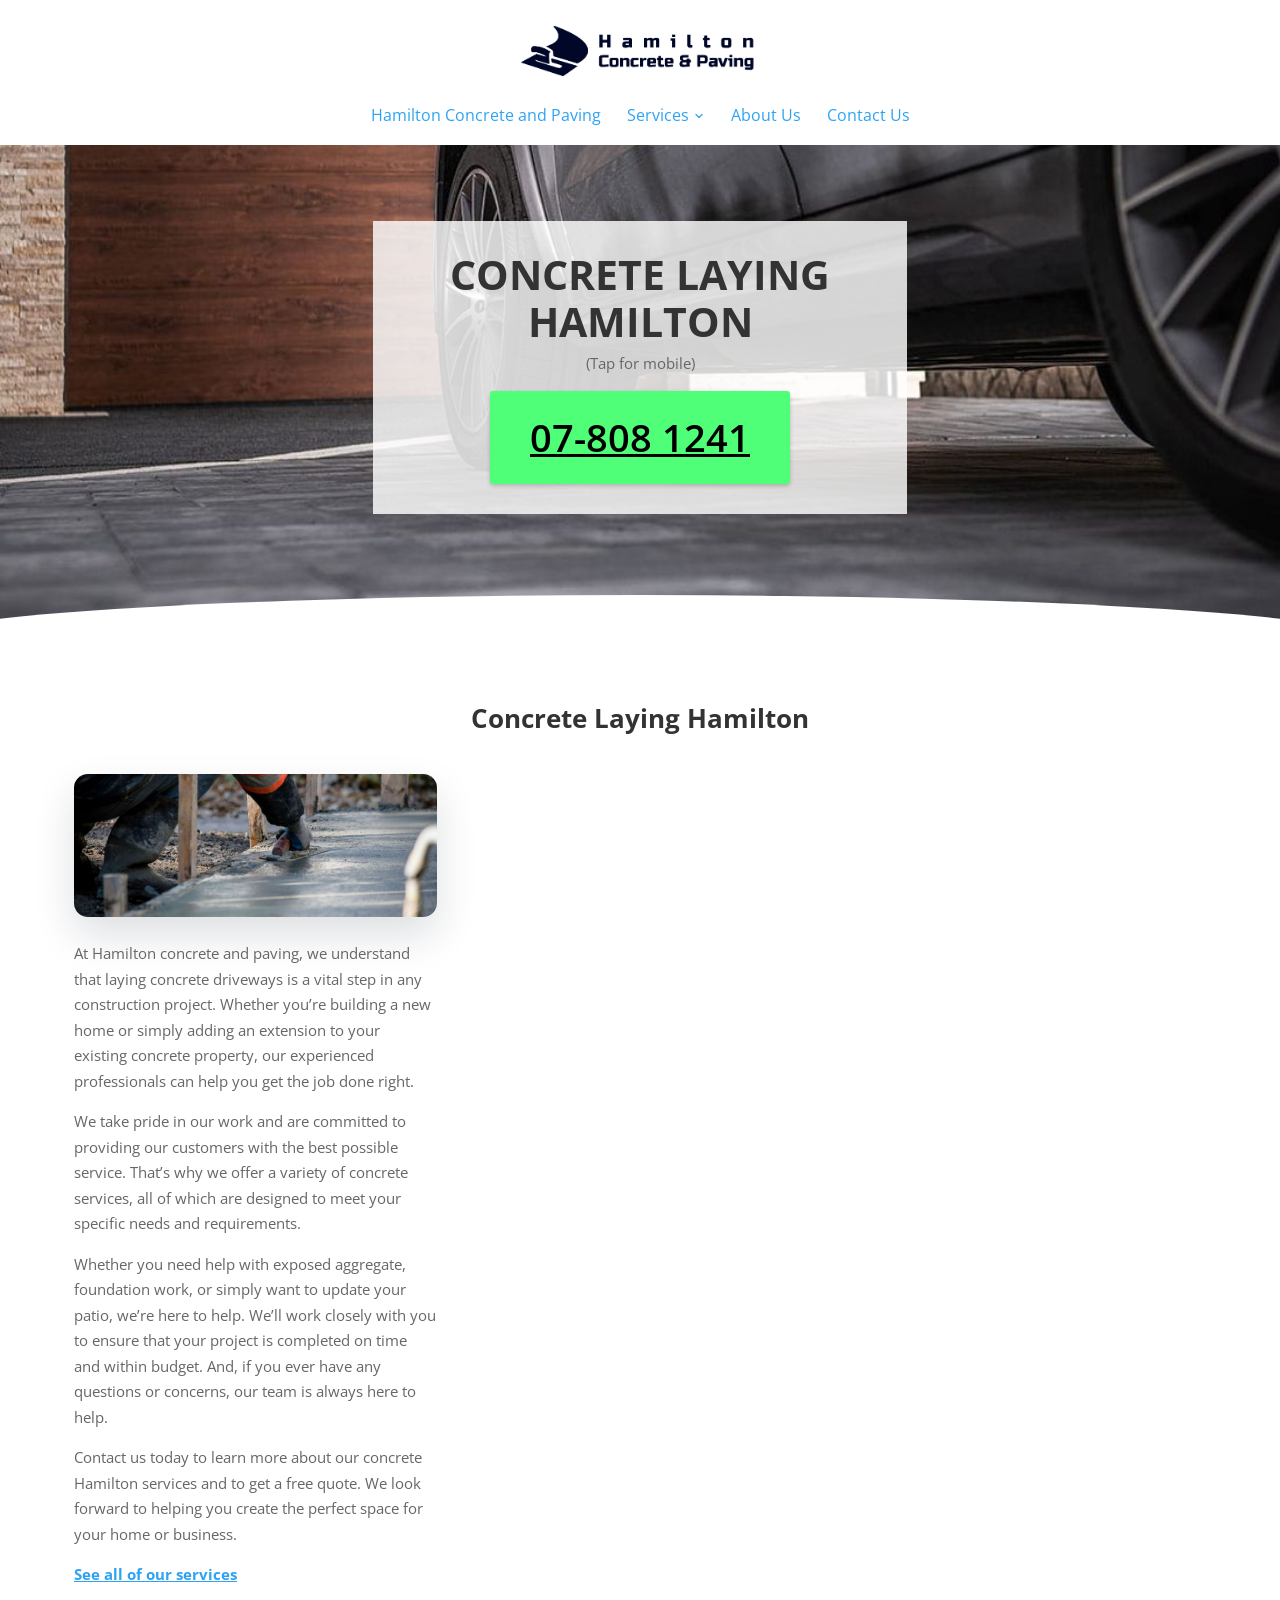
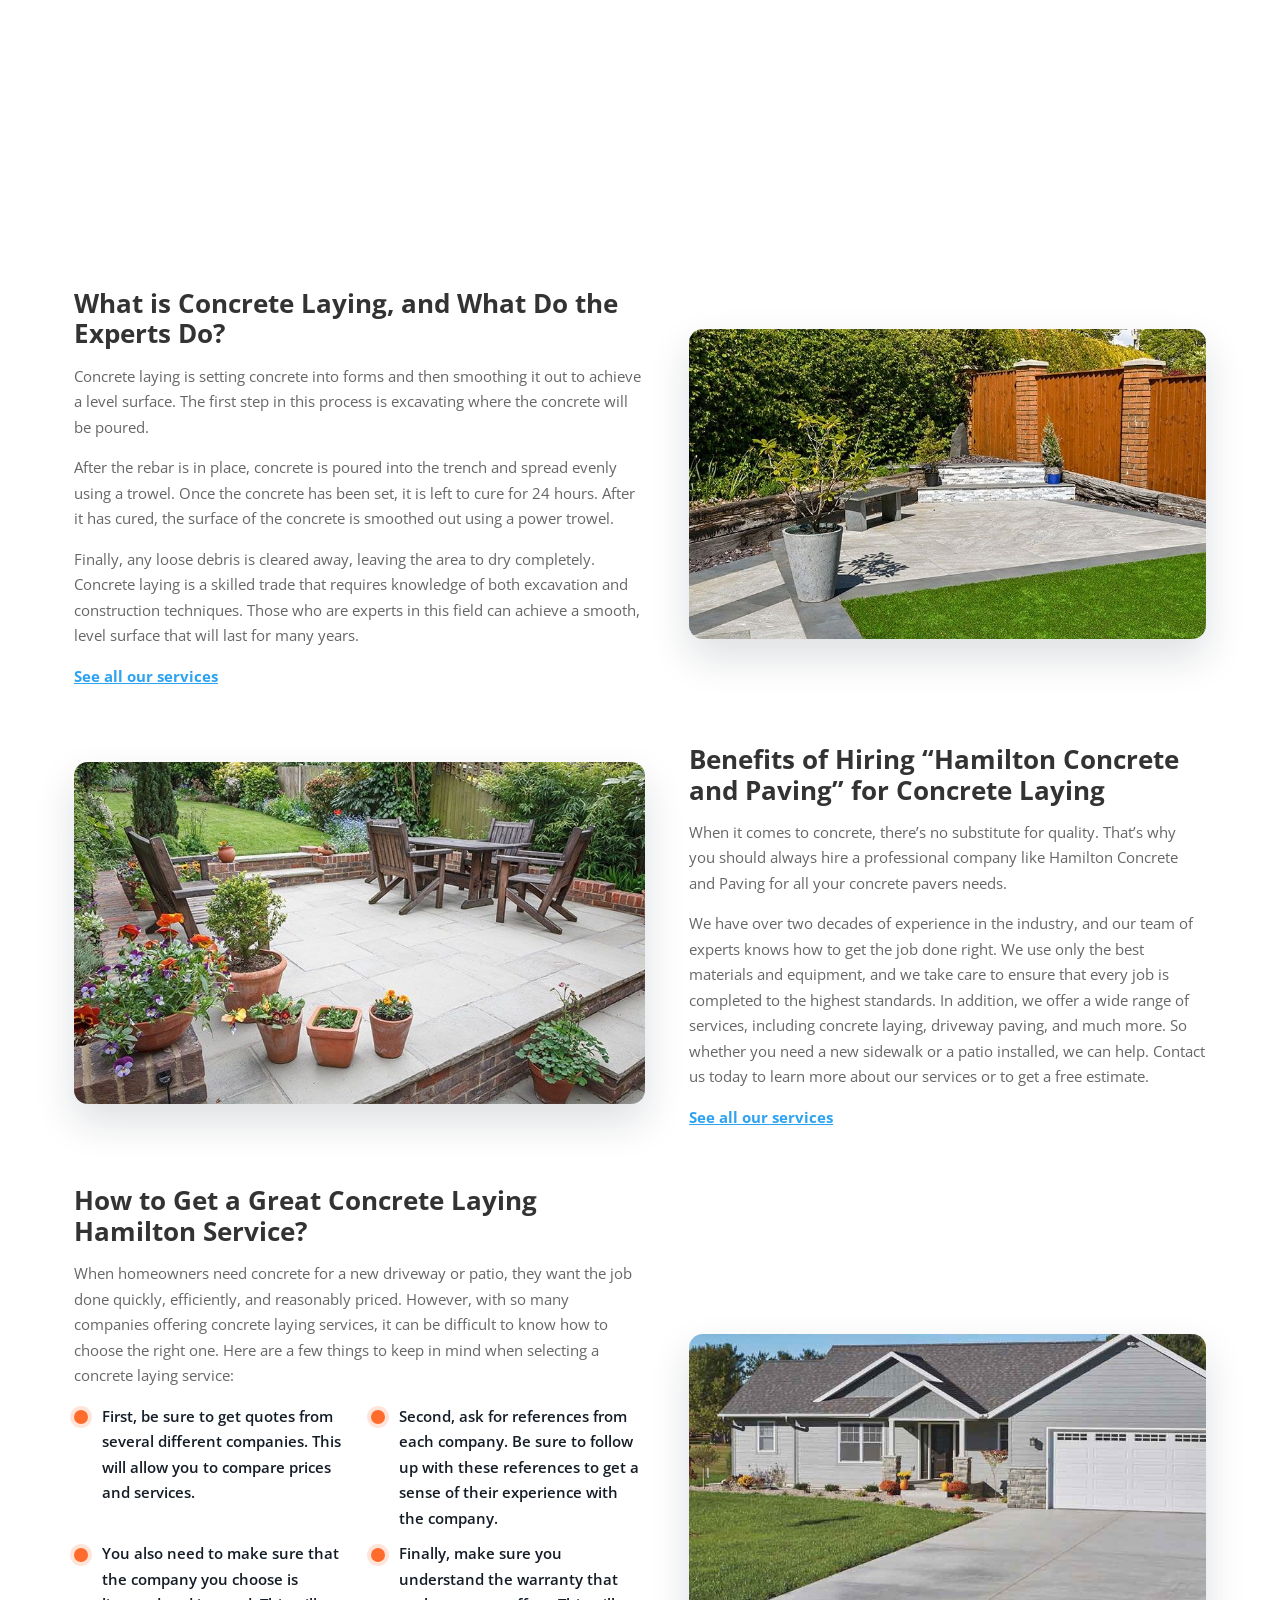
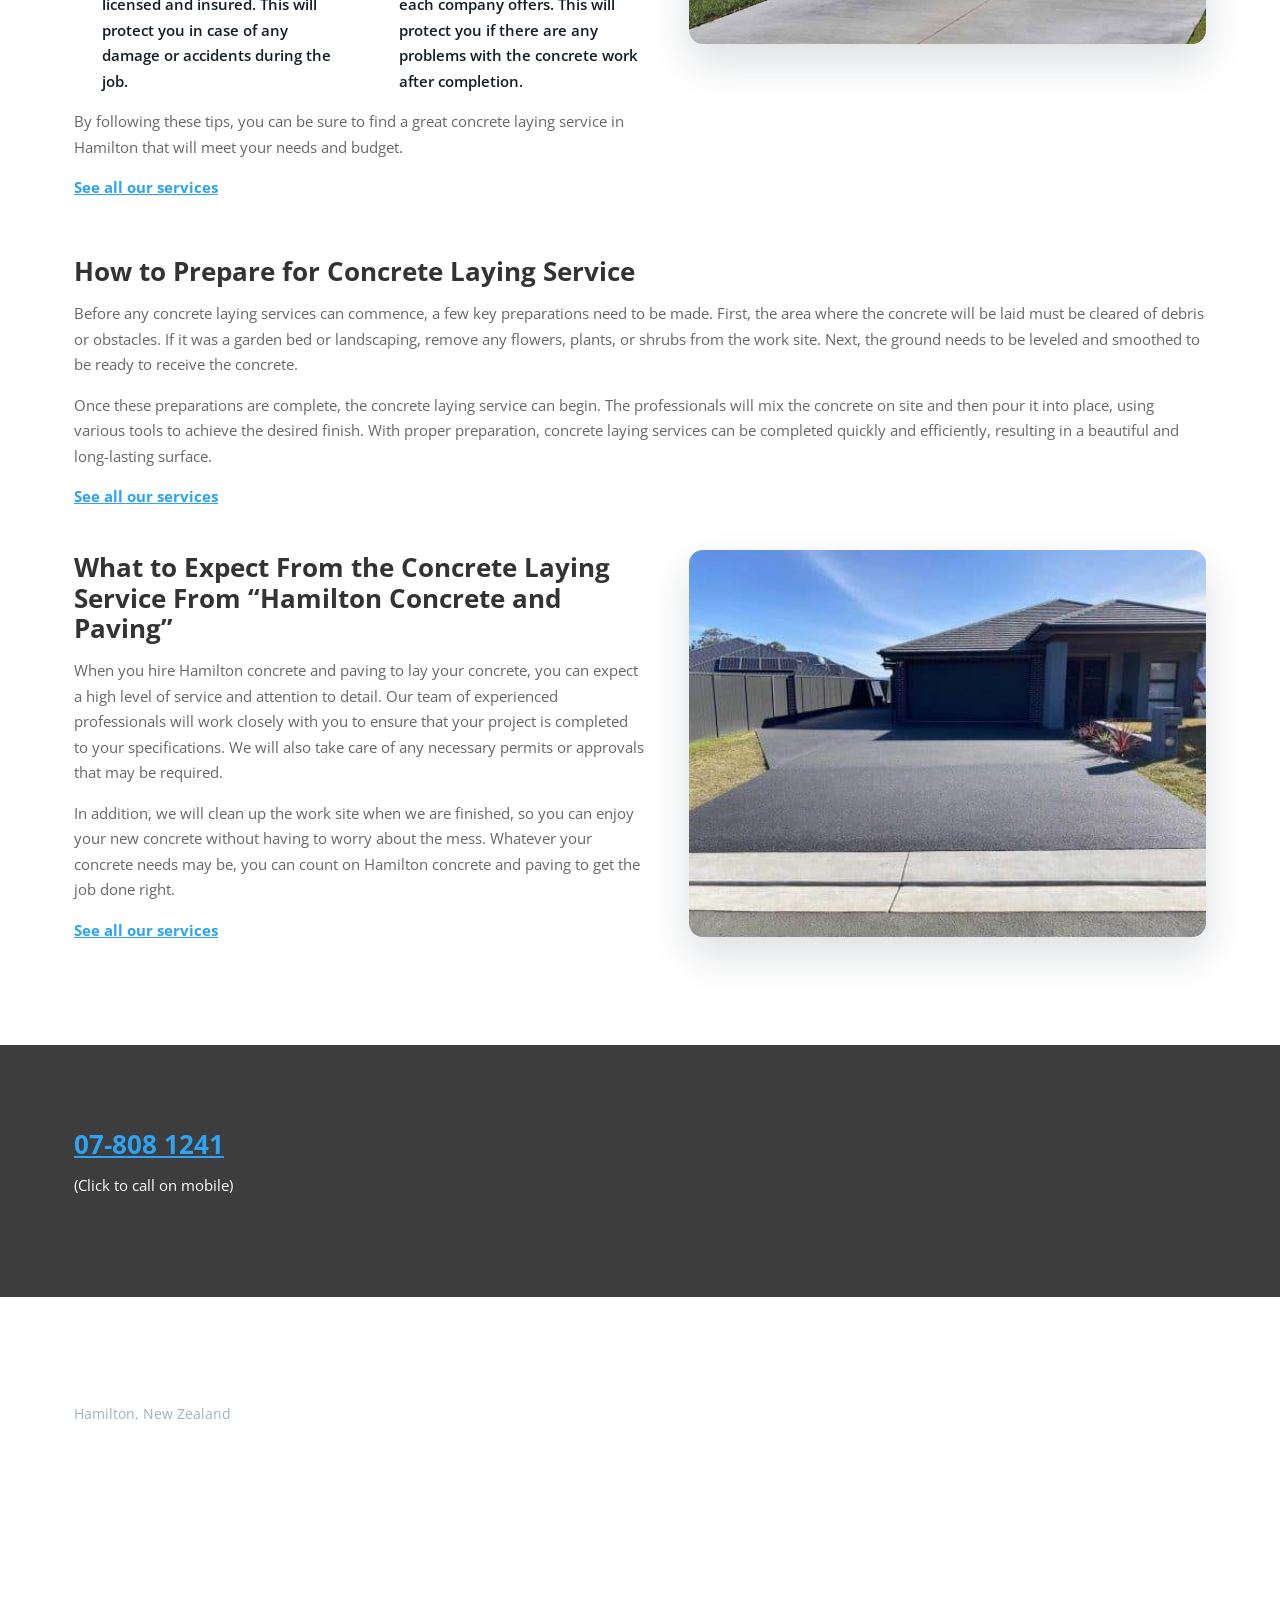
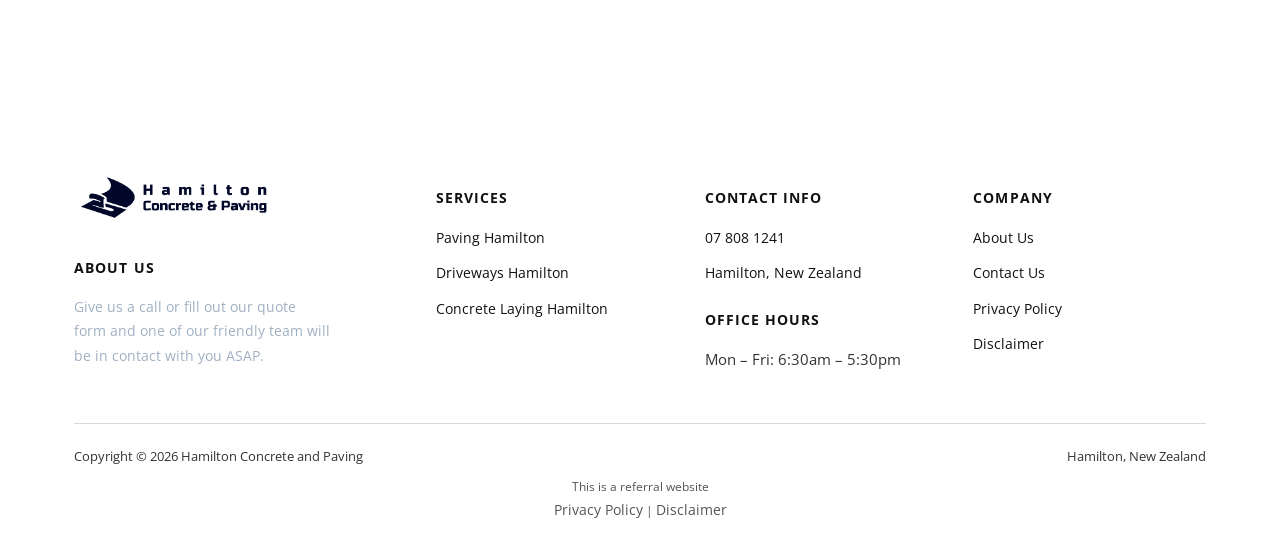
<file: concrete-laying-hamilton/index.html>
<!doctype html>
<html lang="en-NZ">
<head>
<!-- Google Tag Manager -->
<script>(function(w,d,s,l,i){w[l]=w[l]||[];w[l].push({'gtm.start':new Date().getTime(),event:'gtm.js'});var f=d.getElementsByTagName(s)[0],j=d.createElement(s),dl=l!='dataLayer'?'&l='+l:'';j.async=true;j.src='https://www.googletagmanager.com/gtm.js?id='+i+dl;f.parentNode.insertBefore(j,f);})(window,document,'script','dataLayer','GTM-PPC7QZ6');</script>
<!-- End Google Tag Manager -->
<!-- Google tag (gtag.js) -->
<script async src="https://www.googletagmanager.com/gtag/js?id=G-0T90DWVD5F"></script>
<script>
  window.dataLayer = window.dataLayer || [];
  function gtag(){dataLayer.push(arguments);}
  gtag('js', new Date());
  gtag('config', 'G-0T90DWVD5F');
  gtag('config', 'AW-10951420417');
</script>
<meta charset="UTF-8">
<meta name="viewport" content="width=device-width, initial-scale=1.0">
<link rel="icon" href="/favicon-32.png" sizes="32x32" type="image/png">
<link rel="icon" href="/favicon-192.png" sizes="192x192" type="image/png">
<link rel="apple-touch-icon" href="/apple-touch-icon.png">
<title>Concrete Laying Hamilton - Expert Concrete Layers Waikato NZ</title>
<meta name="description" content="Looking for Concrete Laying Hamilton? Get a free quote in any of our concrete services. We service all of Hamilton in the mighty Waikato.">
<meta name="robots" content="index, follow, max-image-preview:large, max-snippet:-1, max-video-preview:-1">
<link rel="canonical" href="https://hamiltonconcretepaving.co.nz/concrete-laying-hamilton/">
<meta property="og:locale" content="en_US">
<meta property="og:type" content="article">
<meta property="og:title" content="Concrete Laying Hamilton - Expert Concrete Layers Waikato NZ">
<meta property="og:description" content="Looking for Concrete Laying Hamilton? Get a free quote in any of our concrete services. We service all of Hamilton in the mighty Waikato.">
<meta property="og:url" content="https://hamiltonconcretepaving.co.nz/concrete-laying-hamilton/">
<meta property="og:site_name" content="Hamilton Concrete and Paving">
<meta name="twitter:card" content="summary_large_image">
<meta name="twitter:label1" content="Est. reading time">
<meta name="twitter:data1" content="5 minutes">
<script type="application/ld+json">{"@context": "https://schema.org", "@graph": [{"@type": "WebPage", "@id": "https://hamiltonconcretepaving.co.nz/concrete-laying-hamilton/", "url": "https://hamiltonconcretepaving.co.nz/concrete-laying-hamilton/", "name": "Concrete Laying Hamilton - Expert Concrete Layers Waikato NZ", "isPartOf": {"@id": "https://hamiltonconcretepaving.co.nz/#website"}, "datePublished": "2022-08-15T00:14:28+00:00", "dateModified": "2025-06-09T22:13:59+00:00", "description": "Looking for Concrete Laying Hamilton? Get a free quote in any of our concrete services. We service all of Hamilton in the mighty Waikato.", "breadcrumb": {"@id": "https://hamiltonconcretepaving.co.nz/concrete-laying-hamilton/#breadcrumb"}, "inLanguage": "en-US", "potentialAction": [{"@type": "ReadAction", "target": ["https://hamiltonconcretepaving.co.nz/concrete-laying-hamilton/"]}]}, {"@type": "BreadcrumbList", "@id": "https://hamiltonconcretepaving.co.nz/concrete-laying-hamilton/#breadcrumb", "itemListElement": [{"@type": "ListItem", "position": 1, "name": "Home", "item": "https://hamiltonconcretepaving.co.nz/"}, {"@type": "ListItem", "position": 2, "name": "Concrete laying Hamilton"}]}, {"@type": "WebSite", "@id": "https://hamiltonconcretepaving.co.nz/#website", "url": "https://hamiltonconcretepaving.co.nz/", "name": "Hamilton Concrete and Paving", "description": "Concrete Service and Paving Tauranga Services", "publisher": {"@id": "https://hamiltonconcretepaving.co.nz/#organization"}, "inLanguage": "en-US"}, {"@type": "Organization", "@id": "https://hamiltonconcretepaving.co.nz/#organization", "name": "Hamilton Concrete and Paving", "url": "https://hamiltonconcretepaving.co.nz/", "logo": {"@type": "ImageObject", "inLanguage": "en-US", "@id": "https://hamiltonconcretepaving.co.nz/#/schema/logo/image/", "url": "https://hamiltonconcretepaving.co.nz/images/Hamilton-Concrete-and-Paving-Logo-Square-1.png", "contentUrl": "https://hamiltonconcretepaving.co.nz/images/Hamilton-Concrete-and-Paving-Logo-Square-1.png", "width": 600, "height": 600, "caption": "Hamilton Concrete and Paving"}, "image": {"@id": "https://hamiltonconcretepaving.co.nz/#/schema/logo/image/"}, "sameAs": ["https://www.facebook.com/Hamilton-Concrete-and-Paving-104508899042989"]}]}</script>
<script type="application/ld+json">{"@context": "https://schema.org", "@type": "LocalBusiness", "name": "Hamilton Paving", "image": "https://hamiltonconcretepaving.co.nz/images/Hamilton-Concrete-and-Paving-Logo-Long-1.png.webp", "@id": "", "url": "https://hamiltonconcretepaving.co.nz/", "telephone": "07-808 1241", "address": {"@type": "PostalAddress", "streetAddress": "", "addressLocality": "Hamilton", "postalCode": "", "addressCountry": "NZ"}, "openingHoursSpecification": {"@type": "OpeningHoursSpecification", "dayOfWeek": ["Monday", "Tuesday", "Wednesday", "Thursday", "Friday", "Saturday", "Sunday"], "opens": "00:00", "closes": "23:59"}}</script>
<script type="application/ld+json">{"@context": "https://schema.org", "@type": "Service", "serviceType": "Concrete Laying Hamilton", "name": "Concrete Laying Hamilton", "provider": {"@type": "LocalBusiness", "name": "Hamilton Concrete and Paving", "telephone": "+6478081241"}, "areaServed": {"@type": "City", "name": "Hamilton"}, "url": "https://hamiltonconcretepaving.co.nz/concrete-laying-hamilton/"}</script>
<link rel="preconnect" href="https://fonts.googleapis.com">
<link rel="preconnect" href="https://fonts.gstatic.com" crossorigin>
<link rel="preload" as="style" href="https://fonts.googleapis.com/css2?family=Open+Sans:wght@400;600;700;800&display=swap" onload="this.onload=null;this.rel='stylesheet'">
<noscript><link rel="stylesheet" href="https://fonts.googleapis.com/css2?family=Open+Sans:wght@400;600;700;800&display=swap"></noscript>
<link rel="stylesheet" href="/css/style.css">
<style id="mnfix">.mobile-menu.open{max-height:calc(100vh - 150px);max-height:calc(100dvh - 150px);overflow-y:auto;-webkit-overflow-scrolling:touch;overscroll-behavior:contain}.mobile-menu.msub-ready .mobile-submenu{display:none}.mobile-menu.msub-ready .mobile-submenu.open{display:flex}.mobile-menu a.msub-parent{display:flex;justify-content:space-between;align-items:center}.mobile-menu a.msub-parent::after{content:"";width:8px;height:8px;border-right:2px solid currentColor;border-bottom:2px solid currentColor;transform:rotate(45deg);margin-right:6px;transition:transform .2s}.mobile-menu a.msub-parent[aria-expanded=true]::after{transform:rotate(-135deg)}</style></head>
<body class="">
<noscript><iframe src="https://www.googletagmanager.com/ns.html?id=GTM-PPC7QZ6" height="0" width="0" style="display:none;visibility:hidden"></iframe></noscript>
<header class="classic">
  <div class="c-head wrap">
    <a href="/" class="brand"><img src="/images/Hamilton-Concrete-and-Paving-Logo-Long-1.png" alt="Hamilton Concrete and Paving" width="639" height="175"></a>
    <nav class="links"><a href="/">Hamilton Concrete and Paving</a><div class="nav-item"><a href="/services/">Services <svg viewBox="0 0 24 24" fill="none" stroke-width="2.4" stroke-linecap="round" stroke-linejoin="round"><path d="m6 9 6 6 6-6"/></svg></a><div class="nav-dropdown"><a href="/paving-hamilton/">Paving Hamilton</a><a href="/driveways-hamilton/">Driveways Hamilton</a><a href="/concrete-laying-hamilton/">Concrete Laying Hamilton</a></div></div><a href="/about-us/">About Us</a><a href="/contact-us/">Contact Us</a></nav>
    <button type="button" class="hamburger-btn" id="hamburgerBtn" aria-label="Open menu" aria-expanded="false"><svg viewBox="0 0 24 24" fill="none" stroke="#fff" stroke-width="2.4" stroke-linecap="round" stroke-linejoin="round"><path d="M4 7h16M4 12h16M4 17h16"/></svg></button>
  </div>
  <div class="mobile-menu" id="mobileMenu"><a href="/">Hamilton Concrete and Paving</a><a href="/services/">Services</a><div class="mobile-submenu"><a href="/paving-hamilton/">Paving Hamilton</a><a href="/driveways-hamilton/">Driveways Hamilton</a><a href="/concrete-laying-hamilton/">Concrete Laying Hamilton</a></div><a href="/about-us/">About Us</a><a href="/contact-us/">Contact Us</a><a href="tel:078081241" class="mobile-menu-phone">Call 07 808 1241</a></div>
</header>
<main>
<section class="hero-c" id="top"><div class="hero-c-box"><div class="row"><div class="text"><h1><strong>CONCRETE LAYING HAMILTON</strong></h1></div><div class="text"><p>(Tap for mobile)</p></div><p class="btn-wrap"><a class="btn btn-primary" href="tel:078081241">07-808 1241</a></p></div></div></section>
<section class=""><div class="wrap"><div class="row"><div class="text">

<h2><strong>Concrete Laying Hamilton </strong></h2>

</div></div><div class="row cols cols-2 formrow"><div class="col"><div class="figure"><img src="/images/Hamilton-Concrete-1.jpg" alt="concrete laying hamilton nz" width="1100" height="436" loading="lazy" decoding="async"></div><div class="text"><p>At Hamilton concrete and paving, we understand that laying concrete driveways is a vital step in any construction project. Whether you’re building a new home or simply adding an extension to your existing concrete property, our experienced professionals can help you get the job done right.</p>
<p>We take pride in our work and are committed to providing our customers with the best possible service. That’s why we offer a variety of concrete services, all of which are designed to meet your specific needs and requirements.</p>
<p>Whether you need help with exposed aggregate, foundation work, or simply want to update your patio, we’re here to help. We’ll work closely with you to ensure that your project is completed on time and within budget. And, if you ever have any questions or concerns, our team is always here to help.</p>
<p>Contact us today to learn more about our concrete Hamilton services and to get a free quote. We look forward to helping you create the perfect space for your home or business.</p>
<p><a href="/services/">See all of our services</a></p>
</div></div><div class="col"><div class="form-card"><iframe src="https://api.leadconnectorhq.com/widget/form/JcWzPfwxaCCbGTD42y8L" style="width:100%;height:100%;min-height:939px;border:none;border-radius:14px" id="inline-JcWzPfwxaCCbGTD42y8L" data-layout="{'id':'INLINE'}" data-trigger-type="alwaysShow" data-trigger-value="" data-activation-type="alwaysActivated" data-activation-value="" data-deactivation-type="neverDeactivate" data-deactivation-value="" data-form-name="Hamilton Paving" data-height="939" data-layout-iframe-id="inline-JcWzPfwxaCCbGTD42y8L" data-form-id="JcWzPfwxaCCbGTD42y8L" data-cookie-consent="true" data-cookie-consent-provider="auto" title="Hamilton Paving"></iframe></div></div></div></div></section>
<section class=""><div class="wrap"><div class="row cols cols-2"><div class="col"><div class="text"><h2><strong>What is Concrete Laying, and What Do the Experts Do?</strong></h2>
<p><strong></strong></p>
<p>Concrete laying is setting concrete into forms and then smoothing it out to achieve a level surface. The first step in this process is excavating where the concrete will be poured.</p>
<p>After the rebar is in place, concrete is poured into the trench and spread evenly using a trowel. Once the concrete has been set, it is left to cure for 24 hours. After it has cured, the surface of the concrete is smoothed out using a power trowel.</p>
<p>Finally, any loose debris is cleared away, leaving the area to dry completely. Concrete laying is a skilled trade that requires knowledge of both excavation and construction techniques. Those who are experts in this field can achieve a smooth, level surface that will last for many years.</p>
<p><a href="/services/">See all our services</a></p>
</div></div><div class="col"><div class="figure"><img src="/images/hamilton-paving-concrete-outdoor-spaces.jpg" alt="concrete paving services hamilton nz" width="800" height="480" loading="lazy" decoding="async"></div></div></div><div class="row cols cols-2"><div class="col"><div class="figure"><img src="/images/hamilton-paving-concrete-patio.jpg" alt="hamilton paving and concrete services nz" width="800" height="480" loading="lazy" decoding="async"></div></div><div class="col"><div class="text"><h2><strong>Benefits of Hiring “Hamilton Concrete and Paving” for Concrete Laying </strong></h2>
<p><strong></strong></p>
<p>When it comes to concrete, there’s no substitute for quality. That’s why you should always hire a professional company like Hamilton Concrete and Paving for all your concrete pavers needs.</p>
<p>We have over two decades of experience in the industry, and our team of experts knows how to get the job done right. We use only the best materials and equipment, and we take care to ensure that every job is completed to the highest standards. In addition, we offer a wide range of services, including concrete laying, driveway paving, and much more. So whether you need a new sidewalk or a patio installed, we can help. Contact us today to learn more about our services or to get a free estimate.</p>
<p><a href="/services/">See all our services</a></p>
</div></div></div><div class="row cols cols-2"><div class="col"><div class="text"><h2><strong>How to Get a Great Concrete Laying Hamilton Service?</strong></h2>
<p><strong></strong></p>
<p>When homeowners need concrete for a new driveway or patio, they want the job done quickly, efficiently, and reasonably priced. However, with so many companies offering concrete laying services, it can be difficult to know how to choose the right one. Here are a few things to keep in mind when selecting a concrete laying service:</p>
<ul>
<li>First, be sure to get quotes from several different companies. This will allow you to compare prices and services.</li>
<li>Second, ask for references from each company. Be sure to follow up with these references to get a sense of their experience with the company.</li>
<li>You also need to make sure that the company you choose is licensed and insured. This will protect you in case of any damage or accidents during the job.</li>
<li>Finally, make sure you understand the warranty that each company offers. This will protect you if there are any problems with the concrete work after completion. </li>
</ul>
<p>By following these tips, you can be sure to find a great concrete laying service in Hamilton that will meet your needs and budget.</p>
<p><a href="/services/">See all our services</a></p>
</div></div><div class="col"><div class="figure"><img src="/images/hamilton-driveway-concrete.jpg" alt="concrete driveways hamilton nz" width="800" height="480" loading="lazy" decoding="async"></div></div></div><div class="row"><div class="text"><h2><strong>How to Prepare for Concrete Laying Service</strong></h2>
<p><strong></strong></p>
<p>Before any concrete laying services can commence, a few key preparations need to be made. First, the area where the concrete will be laid must be cleared of debris or obstacles. If it was a garden bed or landscaping, remove any flowers, plants, or shrubs from the work site. Next, the ground needs to be leveled and smoothed to be ready to receive the concrete.</p>
<p>Once these preparations are complete, the concrete laying service can begin. The professionals will mix the concrete on site and then pour it into place, using various tools to achieve the desired finish. With proper preparation, concrete laying services can be completed quickly and efficiently, resulting in a beautiful and long-lasting surface.</p>
<p><a href="/services/">See all our services</a></p>
</div></div><div class="row cols cols-2"><div class="col"><div class="text"><h2><strong>What to Expect From the Concrete Laying Service From “Hamilton Concrete and Paving”</strong></h2>
<p><strong></strong></p>
<p>When you hire Hamilton concrete and paving to lay your concrete, you can expect a high level of service and attention to detail. Our team of experienced professionals will work closely with you to ensure that your project is completed to your specifications. We will also take care of any necessary permits or approvals that may be required.</p>
<p>In addition, we will clean up the work site when we are finished, so you can enjoy your new concrete without having to worry about the mess. Whatever your concrete needs may be, you can count on Hamilton concrete and paving to get the job done right.</p>
<p><a href="/services/">See all our services</a></p>
</div></div><div class="col"><div class="figure"><img src="/images/amazing-concrete-480x360-1.jpg" alt="driveway paving hamilton nz" width="480" height="360" loading="lazy" decoding="async"></div></div></div></div></section>
<section class="sec-dark"><div class="wrap"><div class="row"><div class="text"><h2><a href="tel:078081241">07-808 1241</a></h2>
<p>(Click to call on mobile)</p></div></div></div></section>
</main>
<footer>
  <div class="wrap">
    <div class="footer-map-head"><h4>Service Area</h4><p>Hamilton, New Zealand</p></div><div class="footer-map"><iframe src="https://www.google.com/maps/embed?pb=!1m14!1m8!1m3!1d202044.81440000067!2d175.304109!3d-37.697368!3m2!1i1024!2i768!4f13.1!3m3!1m2!1s0x6d6d174d063b06cf%3A0xc551976cbf485c97!2sHamilton%20Concrete%20and%20Paving%20Services!5e0!3m2!1sen!2snz!4v1679857050036!5m2!1sen!2snz" width="600" height="280" style="border:0" allowfullscreen loading="lazy" referrerpolicy="no-referrer-when-downgrade" title="Hamilton Concrete and Paving service area map"></iframe></div>
    <div class="footer-grid "><div class="footer-brand"><a href="/" class="brand"><img src="/images/Hamilton-Concrete-and-Paving-Logo-Long-1.png" alt="Hamilton Concrete and Paving" width="639" height="175" loading="lazy"></a><h4>About us</h4><p>Give us a call or fill out our quote form and one of our friendly team will be in contact with you ASAP.</p></div><div><h4>Services</h4><ul><li><a href="/paving-hamilton/">Paving Hamilton</a></li><li><a href="/driveways-hamilton/">Driveways Hamilton</a></li><li><a href="/concrete-laying-hamilton/">Concrete Laying Hamilton</a></li></ul></div><div><h4>Contact Info</h4><ul><li><a href="tel:078081241">07 808 1241</a></li><li><a href="https://goo.gl/maps/KuWEUd9iT2jYRMMb9" target="_blank" rel="noopener">Hamilton, New Zealand</a></li></ul><h4 style="margin-top:22px;">Office Hours</h4><ul><li>Mon &ndash; Fri: 6:30am &ndash; 5:30pm</li></ul></div><div><h4>Company</h4><ul><li><a href="/about-us/">About Us</a></li><li><a href="/contact-us/">Contact Us</a></li><li><a href="/privacy-policy/">Privacy Policy</a></li><li><a href="/disclaimer/">Disclaimer</a></li></ul></div></div>
    <div class="footer-bottom"><span>Copyright &copy; 2026 Hamilton Concrete and Paving</span><span>Hamilton, New Zealand</span></div>
    <div class="footer-disclosure">This is a referral website<br><a href="/privacy-policy/">Privacy Policy</a> | <a href="/disclaimer/">Disclaimer</a></div>
  </div>
</footer>
<script>
(function(){var b=document.getElementById('hamburgerBtn'),m=document.getElementById('mobileMenu');if(!b||!m)return;b.addEventListener('click',function(){var o=m.classList.toggle('open');b.setAttribute('aria-expanded',o?'true':'false');});})();
</script>
<script src="https://link.msgsndr.com/js/form_embed.js" defer></script>
<script id="mnfixjs">(function(){var m=document.getElementById("mobileMenu");if(!m)return;m.querySelectorAll(".mobile-submenu").forEach(function(s){var p=s.previousElementSibling;if(!p||p.tagName!=="A")return;var a=document.createElement("a");a.href=p.getAttribute("href");a.textContent="All "+p.textContent.trim();s.insertBefore(a,s.firstChild);m.classList.add("msub-ready");p.classList.add("msub-parent");p.setAttribute("aria-expanded","false");p.addEventListener("click",function(e){e.preventDefault();var o=s.classList.toggle("open");p.setAttribute("aria-expanded",o?"true":"false")})});var b=document.getElementById("hamburgerBtn");document.addEventListener("pointerdown",function(e){if(!m.classList.contains("open")||m.contains(e.target)||(b&&b.contains(e.target)))return;m.classList.remove("open");if(b)b.setAttribute("aria-expanded","false")})})();</script></body>
</html>
</file>
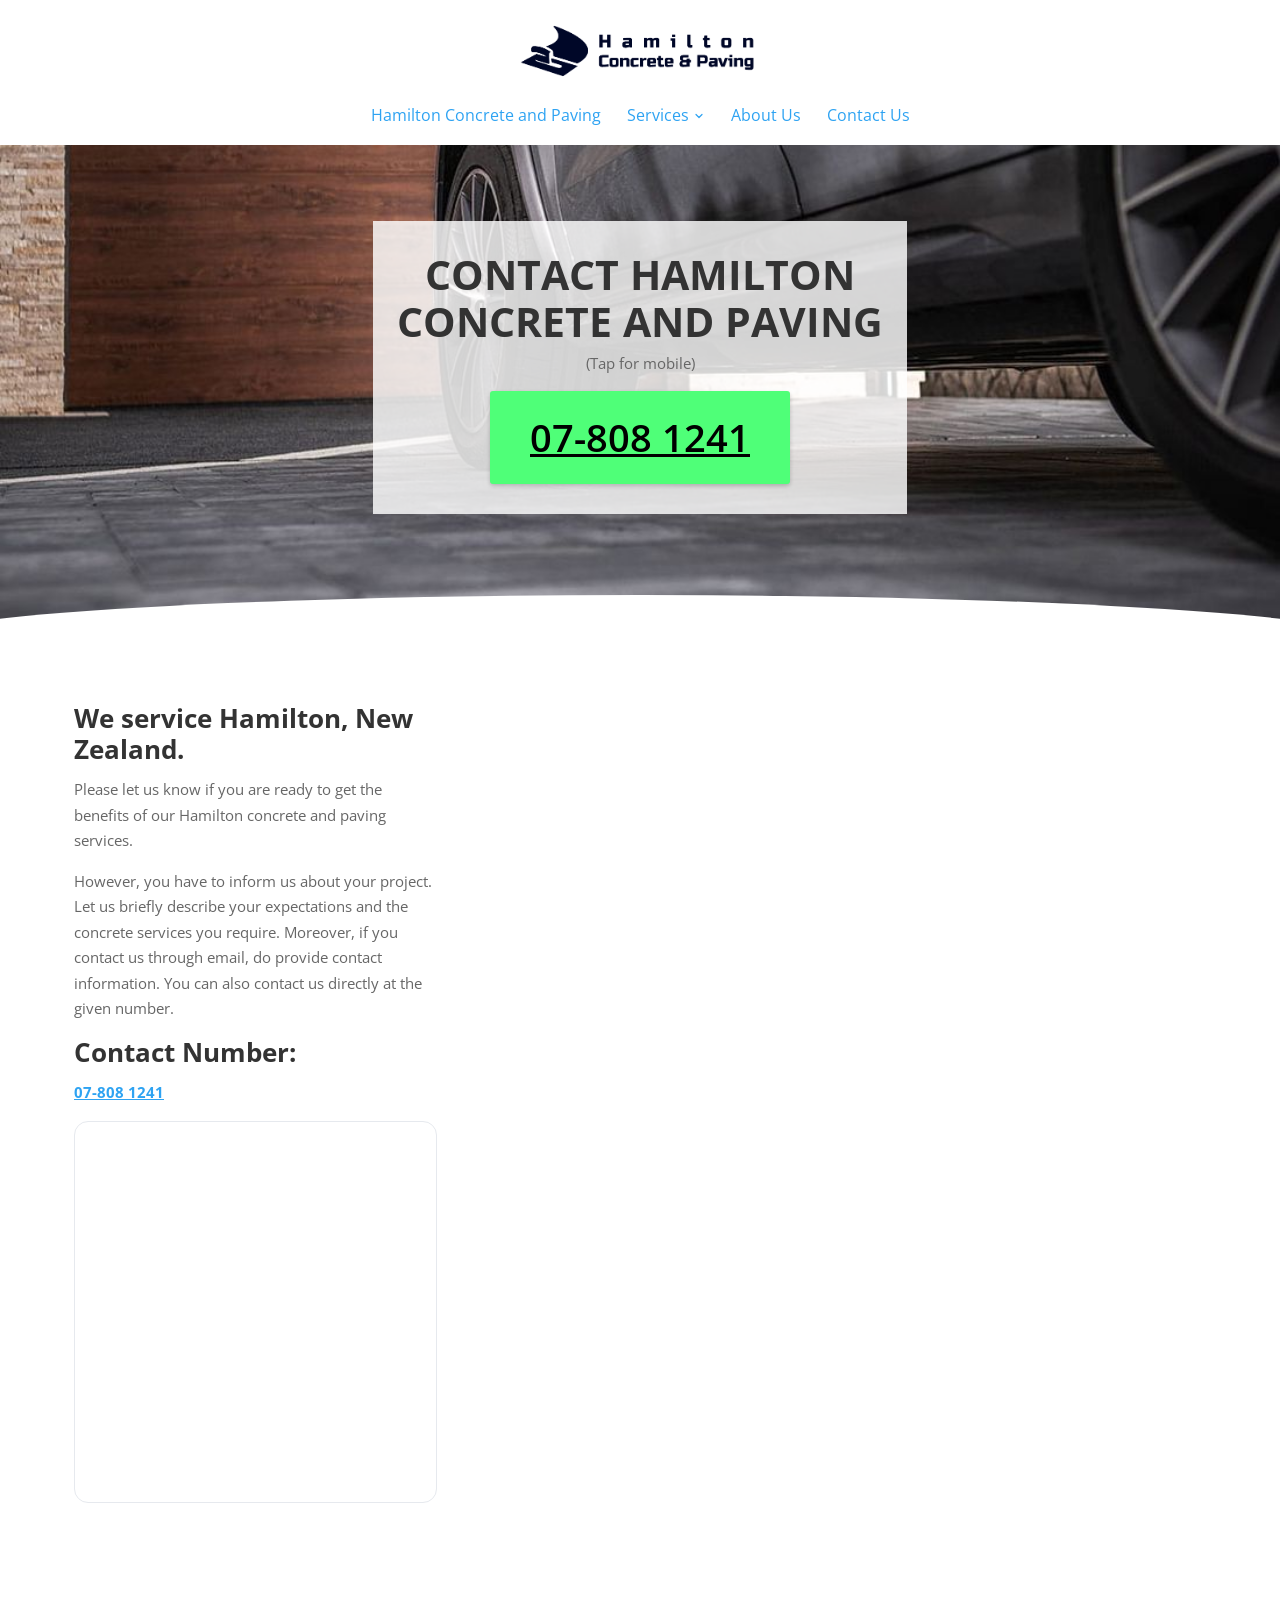
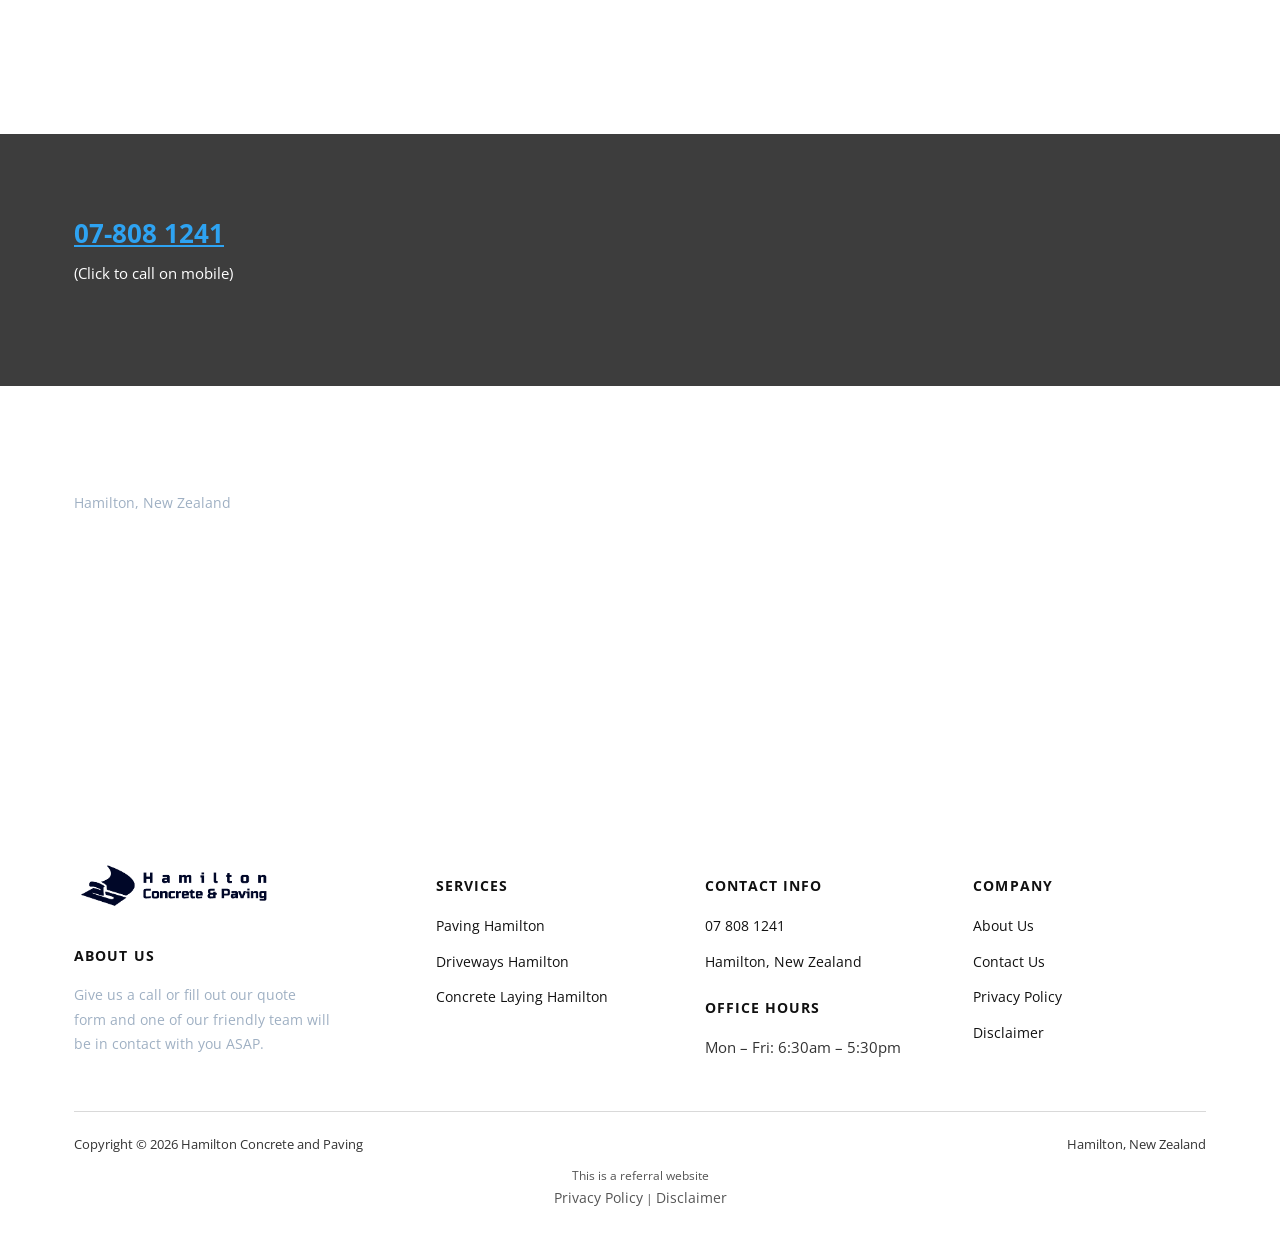
<file: contact-us/index.html>
<!doctype html>
<html lang="en-NZ">
<head>
<!-- Google Tag Manager -->
<script>(function(w,d,s,l,i){w[l]=w[l]||[];w[l].push({'gtm.start':new Date().getTime(),event:'gtm.js'});var f=d.getElementsByTagName(s)[0],j=d.createElement(s),dl=l!='dataLayer'?'&l='+l:'';j.async=true;j.src='https://www.googletagmanager.com/gtm.js?id='+i+dl;f.parentNode.insertBefore(j,f);})(window,document,'script','dataLayer','GTM-PPC7QZ6');</script>
<!-- End Google Tag Manager -->
<!-- Google tag (gtag.js) -->
<script async src="https://www.googletagmanager.com/gtag/js?id=G-0T90DWVD5F"></script>
<script>
  window.dataLayer = window.dataLayer || [];
  function gtag(){dataLayer.push(arguments);}
  gtag('js', new Date());
  gtag('config', 'G-0T90DWVD5F');
  gtag('config', 'AW-10951420417');
</script>
<meta charset="UTF-8">
<meta name="viewport" content="width=device-width, initial-scale=1.0">
<link rel="icon" href="/favicon-32.png" sizes="32x32" type="image/png">
<link rel="icon" href="/favicon-192.png" sizes="192x192" type="image/png">
<link rel="apple-touch-icon" href="/apple-touch-icon.png">
<title>Contact Us - Hamilton Concrete and Paving</title>
<meta name="robots" content="index, follow, max-image-preview:large, max-snippet:-1, max-video-preview:-1">
<link rel="canonical" href="https://hamiltonconcretepaving.co.nz/contact-us/">
<meta property="og:locale" content="en_US">
<meta property="og:type" content="article">
<meta property="og:title" content="Contact Us - Hamilton Concrete and Paving">
<meta property="og:url" content="https://hamiltonconcretepaving.co.nz/contact-us/">
<meta property="og:site_name" content="Hamilton Concrete and Paving">
<meta name="twitter:card" content="summary_large_image">
<meta name="twitter:label1" content="Est. reading time">
<meta name="twitter:data1" content="1 minute">
<script type="application/ld+json">{"@context": "https://schema.org", "@graph": [{"@type": "WebPage", "@id": "https://hamiltonconcretepaving.co.nz/contact-us/", "url": "https://hamiltonconcretepaving.co.nz/contact-us/", "name": "Contact Us - Hamilton Concrete and Paving", "isPartOf": {"@id": "https://hamiltonconcretepaving.co.nz/#website"}, "datePublished": "2022-08-15T00:14:28+00:00", "dateModified": "2025-04-08T06:00:21+00:00", "breadcrumb": {"@id": "https://hamiltonconcretepaving.co.nz/contact-us/#breadcrumb"}, "inLanguage": "en-US", "potentialAction": [{"@type": "ReadAction", "target": ["https://hamiltonconcretepaving.co.nz/contact-us/"]}]}, {"@type": "BreadcrumbList", "@id": "https://hamiltonconcretepaving.co.nz/contact-us/#breadcrumb", "itemListElement": [{"@type": "ListItem", "position": 1, "name": "Home", "item": "https://hamiltonconcretepaving.co.nz/"}, {"@type": "ListItem", "position": 2, "name": "Contact Us"}]}, {"@type": "WebSite", "@id": "https://hamiltonconcretepaving.co.nz/#website", "url": "https://hamiltonconcretepaving.co.nz/", "name": "Hamilton Concrete and Paving", "description": "Concrete Service and Paving Tauranga Services", "publisher": {"@id": "https://hamiltonconcretepaving.co.nz/#organization"}, "inLanguage": "en-US"}, {"@type": "Organization", "@id": "https://hamiltonconcretepaving.co.nz/#organization", "name": "Hamilton Concrete and Paving", "url": "https://hamiltonconcretepaving.co.nz/", "logo": {"@type": "ImageObject", "inLanguage": "en-US", "@id": "https://hamiltonconcretepaving.co.nz/#/schema/logo/image/", "url": "https://hamiltonconcretepaving.co.nz/images/Hamilton-Concrete-and-Paving-Logo-Square-1.png", "contentUrl": "https://hamiltonconcretepaving.co.nz/images/Hamilton-Concrete-and-Paving-Logo-Square-1.png", "width": 600, "height": 600, "caption": "Hamilton Concrete and Paving"}, "image": {"@id": "https://hamiltonconcretepaving.co.nz/#/schema/logo/image/"}, "sameAs": ["https://www.facebook.com/Hamilton-Concrete-and-Paving-104508899042989"]}]}</script>
<script type="application/ld+json">{"@context": "https://schema.org", "@type": "LocalBusiness", "name": "Hamilton Paving", "image": "https://hamiltonconcretepaving.co.nz/images/Hamilton-Concrete-and-Paving-Logo-Long-1.png.webp", "@id": "", "url": "https://hamiltonconcretepaving.co.nz/", "telephone": "07-808 1241", "address": {"@type": "PostalAddress", "streetAddress": "", "addressLocality": "Hamilton", "postalCode": "", "addressCountry": "NZ"}, "openingHoursSpecification": {"@type": "OpeningHoursSpecification", "dayOfWeek": ["Monday", "Tuesday", "Wednesday", "Thursday", "Friday", "Saturday", "Sunday"], "opens": "00:00", "closes": "23:59"}}</script>

<link rel="preconnect" href="https://fonts.googleapis.com">
<link rel="preconnect" href="https://fonts.gstatic.com" crossorigin>
<link rel="preload" as="style" href="https://fonts.googleapis.com/css2?family=Open+Sans:wght@400;600;700;800&display=swap" onload="this.onload=null;this.rel='stylesheet'">
<noscript><link rel="stylesheet" href="https://fonts.googleapis.com/css2?family=Open+Sans:wght@400;600;700;800&display=swap"></noscript>
<link rel="stylesheet" href="/css/style.css">
<style id="mnfix">.mobile-menu.open{max-height:calc(100vh - 150px);max-height:calc(100dvh - 150px);overflow-y:auto;-webkit-overflow-scrolling:touch;overscroll-behavior:contain}.mobile-menu.msub-ready .mobile-submenu{display:none}.mobile-menu.msub-ready .mobile-submenu.open{display:flex}.mobile-menu a.msub-parent{display:flex;justify-content:space-between;align-items:center}.mobile-menu a.msub-parent::after{content:"";width:8px;height:8px;border-right:2px solid currentColor;border-bottom:2px solid currentColor;transform:rotate(45deg);margin-right:6px;transition:transform .2s}.mobile-menu a.msub-parent[aria-expanded=true]::after{transform:rotate(-135deg)}</style></head>
<body class="">
<noscript><iframe src="https://www.googletagmanager.com/ns.html?id=GTM-PPC7QZ6" height="0" width="0" style="display:none;visibility:hidden"></iframe></noscript>
<header class="classic">
  <div class="c-head wrap">
    <a href="/" class="brand"><img src="/images/Hamilton-Concrete-and-Paving-Logo-Long-1.png" alt="Hamilton Concrete and Paving" width="639" height="175"></a>
    <nav class="links"><a href="/">Hamilton Concrete and Paving</a><div class="nav-item"><a href="/services/">Services <svg viewBox="0 0 24 24" fill="none" stroke-width="2.4" stroke-linecap="round" stroke-linejoin="round"><path d="m6 9 6 6 6-6"/></svg></a><div class="nav-dropdown"><a href="/paving-hamilton/">Paving Hamilton</a><a href="/driveways-hamilton/">Driveways Hamilton</a><a href="/concrete-laying-hamilton/">Concrete Laying Hamilton</a></div></div><a href="/about-us/">About Us</a><a href="/contact-us/">Contact Us</a></nav>
    <button type="button" class="hamburger-btn" id="hamburgerBtn" aria-label="Open menu" aria-expanded="false"><svg viewBox="0 0 24 24" fill="none" stroke="#fff" stroke-width="2.4" stroke-linecap="round" stroke-linejoin="round"><path d="M4 7h16M4 12h16M4 17h16"/></svg></button>
  </div>
  <div class="mobile-menu" id="mobileMenu"><a href="/">Hamilton Concrete and Paving</a><a href="/services/">Services</a><div class="mobile-submenu"><a href="/paving-hamilton/">Paving Hamilton</a><a href="/driveways-hamilton/">Driveways Hamilton</a><a href="/concrete-laying-hamilton/">Concrete Laying Hamilton</a></div><a href="/about-us/">About Us</a><a href="/contact-us/">Contact Us</a><a href="tel:078081241" class="mobile-menu-phone">Call 07 808 1241</a></div>
</header>
<main>
<section class="hero-c" id="top"><div class="hero-c-box"><div class="row"><div class="text"><h1>CONTACT HAMILTON CONCRETE AND PAVING</h1></div><div class="text"><p>(Tap for mobile)</p></div><p class="btn-wrap"><a class="btn btn-primary" href="tel:078081241">07-808 1241</a></p></div></div></section>
<section class=""><div class="wrap"><div class="row cols cols-2 formrow"><div class="col"><div class="text"><h2>We service Hamilton, New Zealand.</h2>
<p>Please let us know if you are ready to get the benefits of our Hamilton concrete and paving services.</p>
<p>However, you have to inform us about your project. Let us briefly describe your expectations and the concrete services you require. Moreover, if you contact us through email, do provide contact information. You can also contact us directly at the given number.</p>

<h2><strong>Contact Number: </strong></h2>
<p><strong><a href="tel:078081241">07-808 1241</a></strong></p></div><div class="map-embed"><iframe src="https://www.google.com/maps/embed?pb=!1m18!1m12!1m3!1d101022.40747252156!2d175.16403351640622!3d-37.697367799999995!2m3!1f0!2f0!3f0!3m2!1i1024!2i768!4f13.1!3m3!1m2!1s0x6d6d174d063b06cf%3A0xc551976cbf485c97!2sHamilton%20Concrete%20and%20Paving%20Services!5e0!3m2!1sen!2snz!4v1665059263654!5m2!1sen!2snz" width="600" height="380" style="border:0" allowfullscreen loading="lazy" referrerpolicy="no-referrer-when-downgrade" title="Hamilton Concrete and Paving service area map"></iframe></div></div><div class="col"><div class="form-card"><iframe src="https://api.leadconnectorhq.com/widget/form/JcWzPfwxaCCbGTD42y8L" style="width:100%;height:100%;min-height:939px;border:none;border-radius:14px" id="inline-JcWzPfwxaCCbGTD42y8L" data-layout="{'id':'INLINE'}" data-trigger-type="alwaysShow" data-trigger-value="" data-activation-type="alwaysActivated" data-activation-value="" data-deactivation-type="neverDeactivate" data-deactivation-value="" data-form-name="Hamilton Paving" data-height="939" data-layout-iframe-id="inline-JcWzPfwxaCCbGTD42y8L" data-form-id="JcWzPfwxaCCbGTD42y8L" data-cookie-consent="true" data-cookie-consent-provider="auto" title="Hamilton Paving"></iframe></div></div></div></div></section>
<section class="sec-dark"><div class="wrap"><div class="row"><div class="text"><h2><a href="tel:078081241">07-808 1241</a></h2>
<p>(Click to call on mobile)</p></div></div></div></section>
</main>
<footer>
  <div class="wrap">
    <div class="footer-map-head"><h4>Service Area</h4><p>Hamilton, New Zealand</p></div><div class="footer-map"><iframe src="https://www.google.com/maps/embed?pb=!1m14!1m8!1m3!1d202044.81440000067!2d175.304109!3d-37.697368!3m2!1i1024!2i768!4f13.1!3m3!1m2!1s0x6d6d174d063b06cf%3A0xc551976cbf485c97!2sHamilton%20Concrete%20and%20Paving%20Services!5e0!3m2!1sen!2snz!4v1679857050036!5m2!1sen!2snz" width="600" height="280" style="border:0" allowfullscreen loading="lazy" referrerpolicy="no-referrer-when-downgrade" title="Hamilton Concrete and Paving service area map"></iframe></div>
    <div class="footer-grid "><div class="footer-brand"><a href="/" class="brand"><img src="/images/Hamilton-Concrete-and-Paving-Logo-Long-1.png" alt="Hamilton Concrete and Paving" width="639" height="175" loading="lazy"></a><h4>About us</h4><p>Give us a call or fill out our quote form and one of our friendly team will be in contact with you ASAP.</p></div><div><h4>Services</h4><ul><li><a href="/paving-hamilton/">Paving Hamilton</a></li><li><a href="/driveways-hamilton/">Driveways Hamilton</a></li><li><a href="/concrete-laying-hamilton/">Concrete Laying Hamilton</a></li></ul></div><div><h4>Contact Info</h4><ul><li><a href="tel:078081241">07 808 1241</a></li><li><a href="https://goo.gl/maps/KuWEUd9iT2jYRMMb9" target="_blank" rel="noopener">Hamilton, New Zealand</a></li></ul><h4 style="margin-top:22px;">Office Hours</h4><ul><li>Mon &ndash; Fri: 6:30am &ndash; 5:30pm</li></ul></div><div><h4>Company</h4><ul><li><a href="/about-us/">About Us</a></li><li><a href="/contact-us/">Contact Us</a></li><li><a href="/privacy-policy/">Privacy Policy</a></li><li><a href="/disclaimer/">Disclaimer</a></li></ul></div></div>
    <div class="footer-bottom"><span>Copyright &copy; 2026 Hamilton Concrete and Paving</span><span>Hamilton, New Zealand</span></div>
    <div class="footer-disclosure">This is a referral website<br><a href="/privacy-policy/">Privacy Policy</a> | <a href="/disclaimer/">Disclaimer</a></div>
  </div>
</footer>
<script>
(function(){var b=document.getElementById('hamburgerBtn'),m=document.getElementById('mobileMenu');if(!b||!m)return;b.addEventListener('click',function(){var o=m.classList.toggle('open');b.setAttribute('aria-expanded',o?'true':'false');});})();
</script>
<script src="https://link.msgsndr.com/js/form_embed.js" defer></script>
<script id="mnfixjs">(function(){var m=document.getElementById("mobileMenu");if(!m)return;m.querySelectorAll(".mobile-submenu").forEach(function(s){var p=s.previousElementSibling;if(!p||p.tagName!=="A")return;var a=document.createElement("a");a.href=p.getAttribute("href");a.textContent="All "+p.textContent.trim();s.insertBefore(a,s.firstChild);m.classList.add("msub-ready");p.classList.add("msub-parent");p.setAttribute("aria-expanded","false");p.addEventListener("click",function(e){e.preventDefault();var o=s.classList.toggle("open");p.setAttribute("aria-expanded",o?"true":"false")})});var b=document.getElementById("hamburgerBtn");document.addEventListener("pointerdown",function(e){if(!m.classList.contains("open")||m.contains(e.target)||(b&&b.contains(e.target)))return;m.classList.remove("open");if(b)b.setAttribute("aria-expanded","false")})})();</script></body>
</html>
</file>
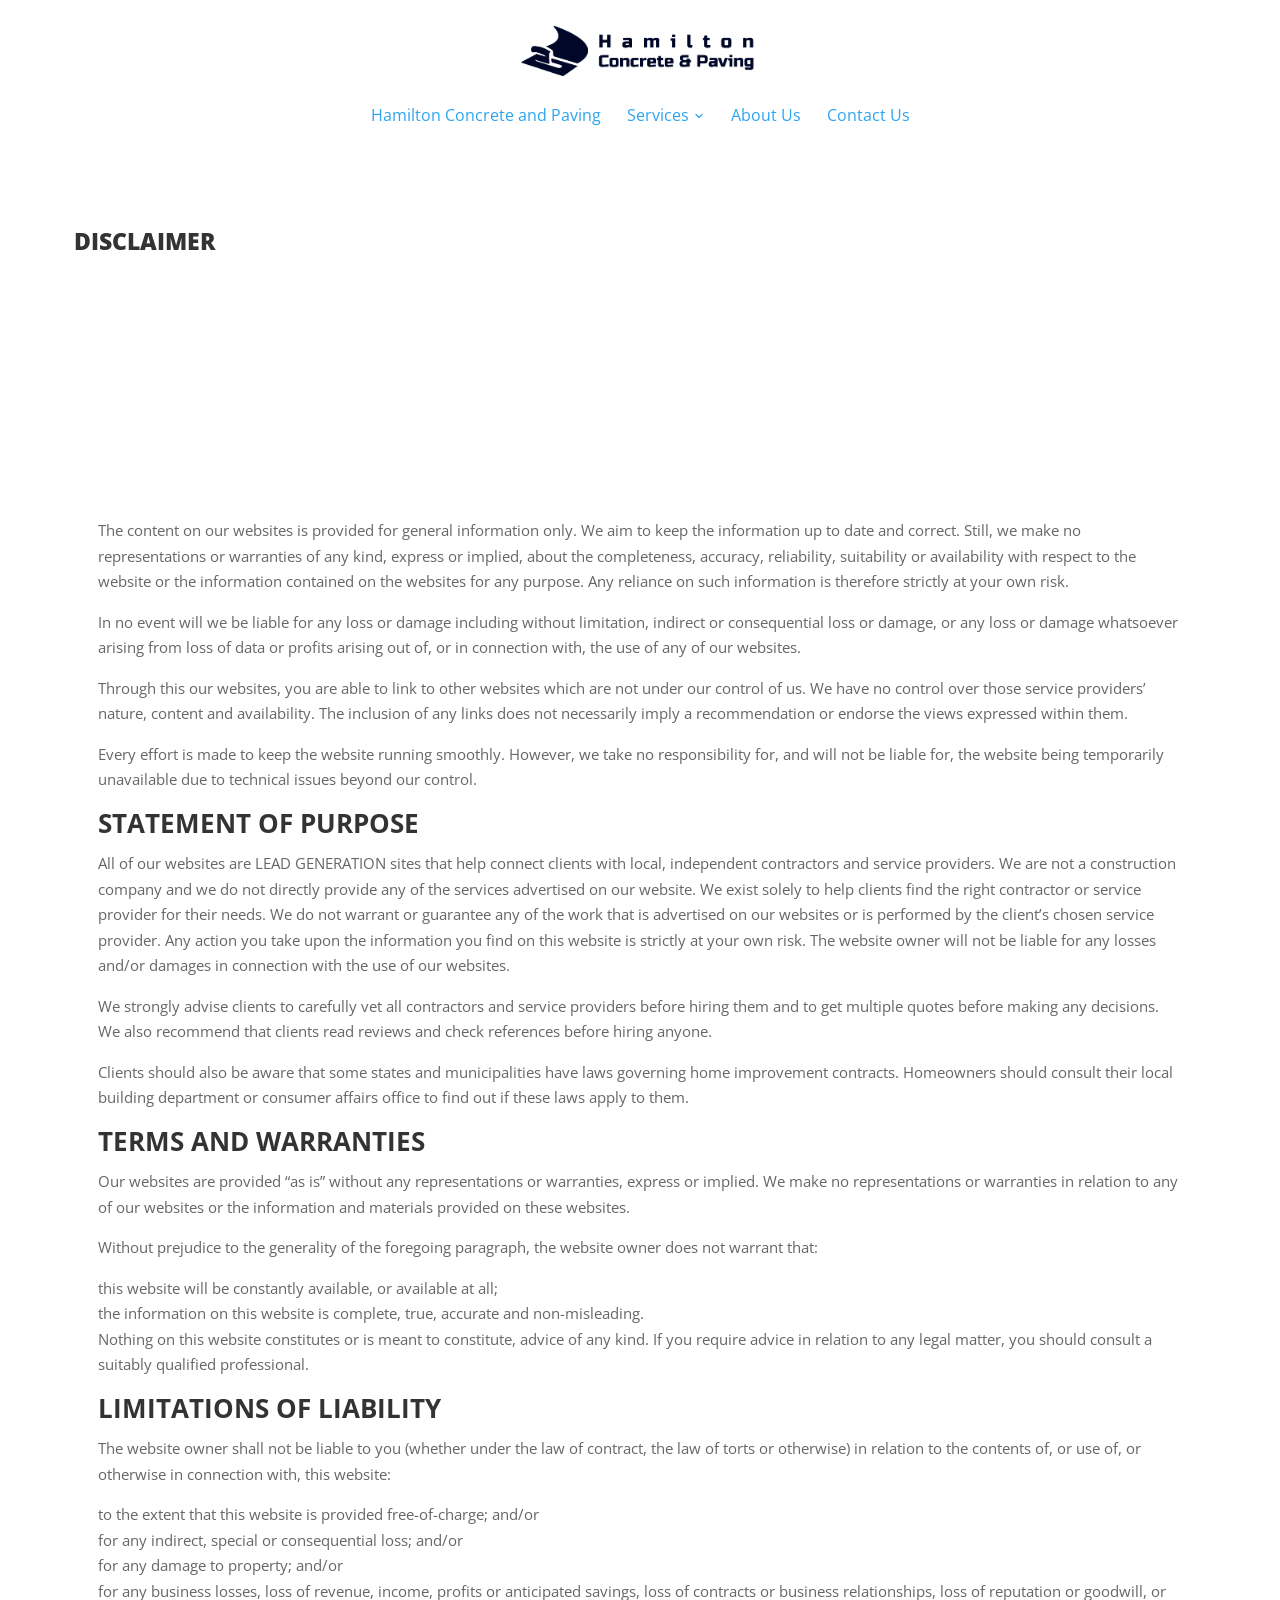
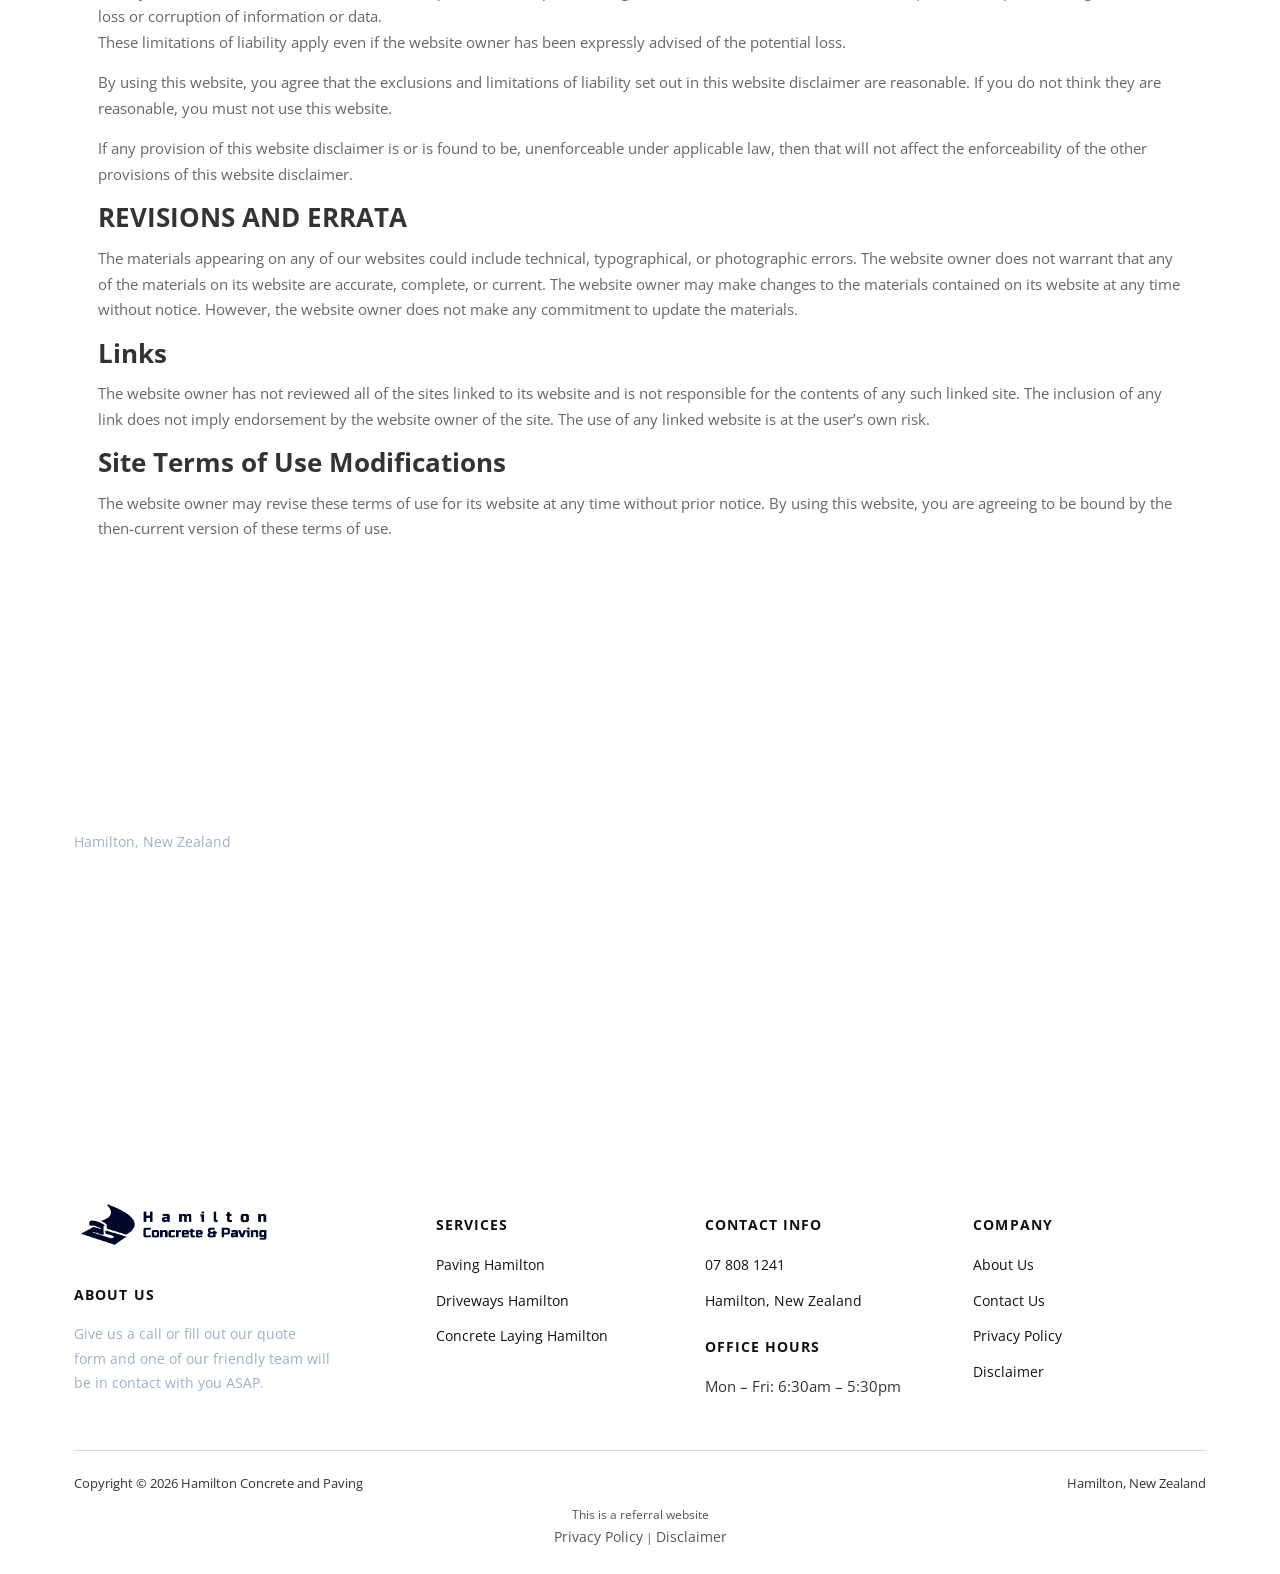
<file: disclaimer/index.html>
<!doctype html>
<html lang="en-NZ">
<head>
<!-- Google Tag Manager -->
<script>(function(w,d,s,l,i){w[l]=w[l]||[];w[l].push({'gtm.start':new Date().getTime(),event:'gtm.js'});var f=d.getElementsByTagName(s)[0],j=d.createElement(s),dl=l!='dataLayer'?'&l='+l:'';j.async=true;j.src='https://www.googletagmanager.com/gtm.js?id='+i+dl;f.parentNode.insertBefore(j,f);})(window,document,'script','dataLayer','GTM-PPC7QZ6');</script>
<!-- End Google Tag Manager -->
<!-- Google tag (gtag.js) -->
<script async src="https://www.googletagmanager.com/gtag/js?id=G-0T90DWVD5F"></script>
<script>
  window.dataLayer = window.dataLayer || [];
  function gtag(){dataLayer.push(arguments);}
  gtag('js', new Date());
  gtag('config', 'G-0T90DWVD5F');
  gtag('config', 'AW-10951420417');
</script>
<meta charset="UTF-8">
<meta name="viewport" content="width=device-width, initial-scale=1.0">
<link rel="icon" href="/favicon-32.png" sizes="32x32" type="image/png">
<link rel="icon" href="/favicon-192.png" sizes="192x192" type="image/png">
<link rel="apple-touch-icon" href="/apple-touch-icon.png">
<title>Disclaimer - Hamilton Concrete and Paving</title>
<meta name="robots" content="noindex, nofollow">
<link rel="canonical" href="https://hamiltonconcretepaving.co.nz/disclaimer/">
<meta property="og:locale" content="en_US">
<meta property="og:type" content="article">
<meta property="og:title" content="Disclaimer - Hamilton Concrete and Paving">
<meta property="og:url" content="https://hamiltonconcretepaving.co.nz/disclaimer/">
<meta property="og:site_name" content="Hamilton Concrete and Paving">
<meta name="twitter:card" content="summary_large_image">
<script type="application/ld+json">{"@context": "https://schema.org", "@graph": [{"@type": "WebPage", "@id": "https://hamiltonconcretepaving.co.nz/disclaimer/", "url": "https://hamiltonconcretepaving.co.nz/disclaimer/", "name": "Disclaimer - Hamilton Concrete and Paving", "isPartOf": {"@id": "https://hamiltonconcretepaving.co.nz/#website"}, "datePublished": "2022-08-15T14:47:48+00:00", "dateModified": "2022-08-15T14:47:52+00:00", "breadcrumb": {"@id": "https://hamiltonconcretepaving.co.nz/disclaimer/#breadcrumb"}, "inLanguage": "en-US", "potentialAction": [{"@type": "ReadAction", "target": ["https://hamiltonconcretepaving.co.nz/disclaimer/"]}]}, {"@type": "BreadcrumbList", "@id": "https://hamiltonconcretepaving.co.nz/disclaimer/#breadcrumb", "itemListElement": [{"@type": "ListItem", "position": 1, "name": "Home", "item": "https://hamiltonconcretepaving.co.nz/"}, {"@type": "ListItem", "position": 2, "name": "Disclaimer"}]}, {"@type": "WebSite", "@id": "https://hamiltonconcretepaving.co.nz/#website", "url": "https://hamiltonconcretepaving.co.nz/", "name": "Hamilton Concrete and Paving", "description": "Concrete Service and Paving Tauranga Services", "publisher": {"@id": "https://hamiltonconcretepaving.co.nz/#organization"}, "inLanguage": "en-US"}, {"@type": "Organization", "@id": "https://hamiltonconcretepaving.co.nz/#organization", "name": "Hamilton Concrete and Paving", "url": "https://hamiltonconcretepaving.co.nz/", "logo": {"@type": "ImageObject", "inLanguage": "en-US", "@id": "https://hamiltonconcretepaving.co.nz/#/schema/logo/image/", "url": "https://hamiltonconcretepaving.co.nz/images/Hamilton-Concrete-and-Paving-Logo-Square-1.png", "contentUrl": "https://hamiltonconcretepaving.co.nz/images/Hamilton-Concrete-and-Paving-Logo-Square-1.png", "width": 600, "height": 600, "caption": "Hamilton Concrete and Paving"}, "image": {"@id": "https://hamiltonconcretepaving.co.nz/#/schema/logo/image/"}, "sameAs": ["https://www.facebook.com/Hamilton-Concrete-and-Paving-104508899042989"]}]}</script>
<script type="application/ld+json">{"@context": "https://schema.org", "@type": "LocalBusiness", "name": "Hamilton Paving", "image": "https://hamiltonconcretepaving.co.nz/images/Hamilton-Concrete-and-Paving-Logo-Long-1.png.webp", "@id": "", "url": "https://hamiltonconcretepaving.co.nz/", "telephone": "07-808 1241", "address": {"@type": "PostalAddress", "streetAddress": "", "addressLocality": "Hamilton", "postalCode": "", "addressCountry": "NZ"}, "openingHoursSpecification": {"@type": "OpeningHoursSpecification", "dayOfWeek": ["Monday", "Tuesday", "Wednesday", "Thursday", "Friday", "Saturday", "Sunday"], "opens": "00:00", "closes": "23:59"}}</script>

<link rel="preconnect" href="https://fonts.googleapis.com">
<link rel="preconnect" href="https://fonts.gstatic.com" crossorigin>
<link rel="preload" as="style" href="https://fonts.googleapis.com/css2?family=Open+Sans:wght@400;600;700;800&display=swap" onload="this.onload=null;this.rel='stylesheet'">
<noscript><link rel="stylesheet" href="https://fonts.googleapis.com/css2?family=Open+Sans:wght@400;600;700;800&display=swap"></noscript>
<link rel="stylesheet" href="/css/style.css">
<style id="mnfix">.mobile-menu.open{max-height:calc(100vh - 150px);max-height:calc(100dvh - 150px);overflow-y:auto;-webkit-overflow-scrolling:touch;overscroll-behavior:contain}.mobile-menu.msub-ready .mobile-submenu{display:none}.mobile-menu.msub-ready .mobile-submenu.open{display:flex}.mobile-menu a.msub-parent{display:flex;justify-content:space-between;align-items:center}.mobile-menu a.msub-parent::after{content:"";width:8px;height:8px;border-right:2px solid currentColor;border-bottom:2px solid currentColor;transform:rotate(45deg);margin-right:6px;transition:transform .2s}.mobile-menu a.msub-parent[aria-expanded=true]::after{transform:rotate(-135deg)}</style></head>
<body class="">
<noscript><iframe src="https://www.googletagmanager.com/ns.html?id=GTM-PPC7QZ6" height="0" width="0" style="display:none;visibility:hidden"></iframe></noscript>
<header class="classic">
  <div class="c-head wrap">
    <a href="/" class="brand"><img src="/images/Hamilton-Concrete-and-Paving-Logo-Long-1.png" alt="Hamilton Concrete and Paving" width="639" height="175"></a>
    <nav class="links"><a href="/">Hamilton Concrete and Paving</a><div class="nav-item"><a href="/services/">Services <svg viewBox="0 0 24 24" fill="none" stroke-width="2.4" stroke-linecap="round" stroke-linejoin="round"><path d="m6 9 6 6 6-6"/></svg></a><div class="nav-dropdown"><a href="/paving-hamilton/">Paving Hamilton</a><a href="/driveways-hamilton/">Driveways Hamilton</a><a href="/concrete-laying-hamilton/">Concrete Laying Hamilton</a></div></div><a href="/about-us/">About Us</a><a href="/contact-us/">Contact Us</a></nav>
    <button type="button" class="hamburger-btn" id="hamburgerBtn" aria-label="Open menu" aria-expanded="false"><svg viewBox="0 0 24 24" fill="none" stroke="#fff" stroke-width="2.4" stroke-linecap="round" stroke-linejoin="round"><path d="M4 7h16M4 12h16M4 17h16"/></svg></button>
  </div>
  <div class="mobile-menu" id="mobileMenu"><a href="/">Hamilton Concrete and Paving</a><a href="/services/">Services</a><div class="mobile-submenu"><a href="/paving-hamilton/">Paving Hamilton</a><a href="/driveways-hamilton/">Driveways Hamilton</a><a href="/concrete-laying-hamilton/">Concrete Laying Hamilton</a></div><a href="/about-us/">About Us</a><a href="/contact-us/">Contact Us</a><a href="tel:078081241" class="mobile-menu-phone">Call 07 808 1241</a></div>
</header>
<main><section class="page-hero"><div class="wrap"><h1>DISCLAIMER</h1></div></section><section class="legal-sec"><div class="wrap legal-text"><section class=""><div class="wrap"><div class="row"><div class="text">
<p>The content on our websites is provided for general information only. We aim to keep the information up to date and correct. Still, we make no representations or warranties of any kind, express or implied, about the completeness, accuracy, reliability, suitability or availability with respect to the website or the information contained on the websites for any purpose. Any reliance on such information is therefore strictly at your own risk.</p>
<p>In no event will we be liable for any loss or damage including without limitation, indirect or consequential loss or damage, or any loss or damage whatsoever arising from loss of data or profits arising out of, or in connection with, the use of any of our websites.</p>
<p>Through this our websites, you are able to link to other websites which are not under our control of us. We have no control over those service providers’ nature, content and availability. The inclusion of any links does not necessarily imply a recommendation or endorse the views expressed within them.</p>
<p>Every effort is made to keep the website running smoothly. However, we take no responsibility for, and will not be liable for, the website being temporarily unavailable due to technical issues beyond our control.</p>
<h2>STATEMENT OF PURPOSE</h2>
<p>All of our websites are LEAD GENERATION sites that help connect clients with local, independent contractors and service providers. We are not a construction company and we do not directly provide any of the services advertised on our website. We exist solely to help clients find the right contractor or service provider for their needs. We do not warrant or guarantee any of the work that is advertised on our websites or is performed by the client’s chosen service provider. Any action you take upon the information you find on this website is strictly at your own risk. The website owner will not be liable for any losses and/or damages in connection with the use of our websites.</p>
<p>We strongly advise clients to carefully vet all contractors and service providers before hiring them and to get multiple quotes before making any decisions. We also recommend that clients read reviews and check references before hiring anyone.</p>
<p>Clients should also be aware that some states and municipalities have laws governing home improvement contracts. Homeowners should consult their local building department or consumer affairs office to find out if these laws apply to them.</p>
<h2>TERMS AND WARRANTIES</h2>
<p>Our websites are provided “as is” without any representations or warranties, express or implied. We make no representations or warranties in relation to any of our websites or the information and materials provided on these websites.</p>
<p>Without prejudice to the generality of the foregoing paragraph, the website owner does not warrant that:</p>
<p>this website will be constantly available, or available at all;<br>the information on this website is complete, true, accurate and non-misleading.<br>Nothing on this website constitutes or is meant to constitute, advice of any kind. If you require advice in relation to any legal matter, you should consult a suitably qualified professional.</p>
<h2>LIMITATIONS OF LIABILITY</h2>
<p>The website owner shall not be liable to you (whether under the law of contract, the law of torts or otherwise) in relation to the contents of, or use of, or otherwise in connection with, this website:</p>
<p>to the extent that this website is provided free-of-charge; and/or<br>for any indirect, special or consequential loss; and/or<br>for any damage to property; and/or<br>for any business losses, loss of revenue, income, profits or anticipated savings, loss of contracts or business relationships, loss of reputation or goodwill, or loss or corruption of information or data.<br>These limitations of liability apply even if the website owner has been expressly advised of the potential loss.</p>
<p>By using this website, you agree that the exclusions and limitations of liability set out in this website disclaimer are reasonable. If you do not think they are reasonable, you must not use this website.</p>
<p>If any provision of this website disclaimer is or is found to be, unenforceable under applicable law, then that will not affect the enforceability of the other provisions of this website disclaimer.</p>
<h2>REVISIONS AND ERRATA</h2>
<p>The materials appearing on any of our websites could include technical, typographical, or photographic errors. The website owner does not warrant that any of the materials on its website are accurate, complete, or current. The website owner may make changes to the materials contained on its website at any time without notice. However, the website owner does not make any commitment to update the materials.</p>
<h2>Links</h2>
<p>The website owner has not reviewed all of the sites linked to its website and is not responsible for the contents of any such linked site. The inclusion of any link does not imply endorsement by the website owner of the site. The use of any linked website is at the user’s own risk.</p>
<h2>Site Terms of Use Modifications</h2>
<p>The website owner may revise these terms of use for its website at any time without prior notice. By using this website, you are agreeing to be bound by the then-current version of these terms of use.</p></div></div></div></section></div></section></main>
<footer>
  <div class="wrap">
    <div class="footer-map-head"><h4>Service Area</h4><p>Hamilton, New Zealand</p></div><div class="footer-map"><iframe src="https://www.google.com/maps/embed?pb=!1m14!1m8!1m3!1d202044.81440000067!2d175.304109!3d-37.697368!3m2!1i1024!2i768!4f13.1!3m3!1m2!1s0x6d6d174d063b06cf%3A0xc551976cbf485c97!2sHamilton%20Concrete%20and%20Paving%20Services!5e0!3m2!1sen!2snz!4v1679857050036!5m2!1sen!2snz" width="600" height="280" style="border:0" allowfullscreen loading="lazy" referrerpolicy="no-referrer-when-downgrade" title="Hamilton Concrete and Paving service area map"></iframe></div>
    <div class="footer-grid "><div class="footer-brand"><a href="/" class="brand"><img src="/images/Hamilton-Concrete-and-Paving-Logo-Long-1.png" alt="Hamilton Concrete and Paving" width="639" height="175" loading="lazy"></a><h4>About us</h4><p>Give us a call or fill out our quote form and one of our friendly team will be in contact with you ASAP.</p></div><div><h4>Services</h4><ul><li><a href="/paving-hamilton/">Paving Hamilton</a></li><li><a href="/driveways-hamilton/">Driveways Hamilton</a></li><li><a href="/concrete-laying-hamilton/">Concrete Laying Hamilton</a></li></ul></div><div><h4>Contact Info</h4><ul><li><a href="tel:078081241">07 808 1241</a></li><li><a href="https://goo.gl/maps/KuWEUd9iT2jYRMMb9" target="_blank" rel="noopener">Hamilton, New Zealand</a></li></ul><h4 style="margin-top:22px;">Office Hours</h4><ul><li>Mon &ndash; Fri: 6:30am &ndash; 5:30pm</li></ul></div><div><h4>Company</h4><ul><li><a href="/about-us/">About Us</a></li><li><a href="/contact-us/">Contact Us</a></li><li><a href="/privacy-policy/">Privacy Policy</a></li><li><a href="/disclaimer/">Disclaimer</a></li></ul></div></div>
    <div class="footer-bottom"><span>Copyright &copy; 2026 Hamilton Concrete and Paving</span><span>Hamilton, New Zealand</span></div>
    <div class="footer-disclosure">This is a referral website<br><a href="/privacy-policy/">Privacy Policy</a> | <a href="/disclaimer/">Disclaimer</a></div>
  </div>
</footer>
<script>
(function(){var b=document.getElementById('hamburgerBtn'),m=document.getElementById('mobileMenu');if(!b||!m)return;b.addEventListener('click',function(){var o=m.classList.toggle('open');b.setAttribute('aria-expanded',o?'true':'false');});})();
</script>
<script src="https://link.msgsndr.com/js/form_embed.js" defer></script>
<script id="mnfixjs">(function(){var m=document.getElementById("mobileMenu");if(!m)return;m.querySelectorAll(".mobile-submenu").forEach(function(s){var p=s.previousElementSibling;if(!p||p.tagName!=="A")return;var a=document.createElement("a");a.href=p.getAttribute("href");a.textContent="All "+p.textContent.trim();s.insertBefore(a,s.firstChild);m.classList.add("msub-ready");p.classList.add("msub-parent");p.setAttribute("aria-expanded","false");p.addEventListener("click",function(e){e.preventDefault();var o=s.classList.toggle("open");p.setAttribute("aria-expanded",o?"true":"false")})});var b=document.getElementById("hamburgerBtn");document.addEventListener("pointerdown",function(e){if(!m.classList.contains("open")||m.contains(e.target)||(b&&b.contains(e.target)))return;m.classList.remove("open");if(b)b.setAttribute("aria-expanded","false")})})();</script></body>
</html>
</file>
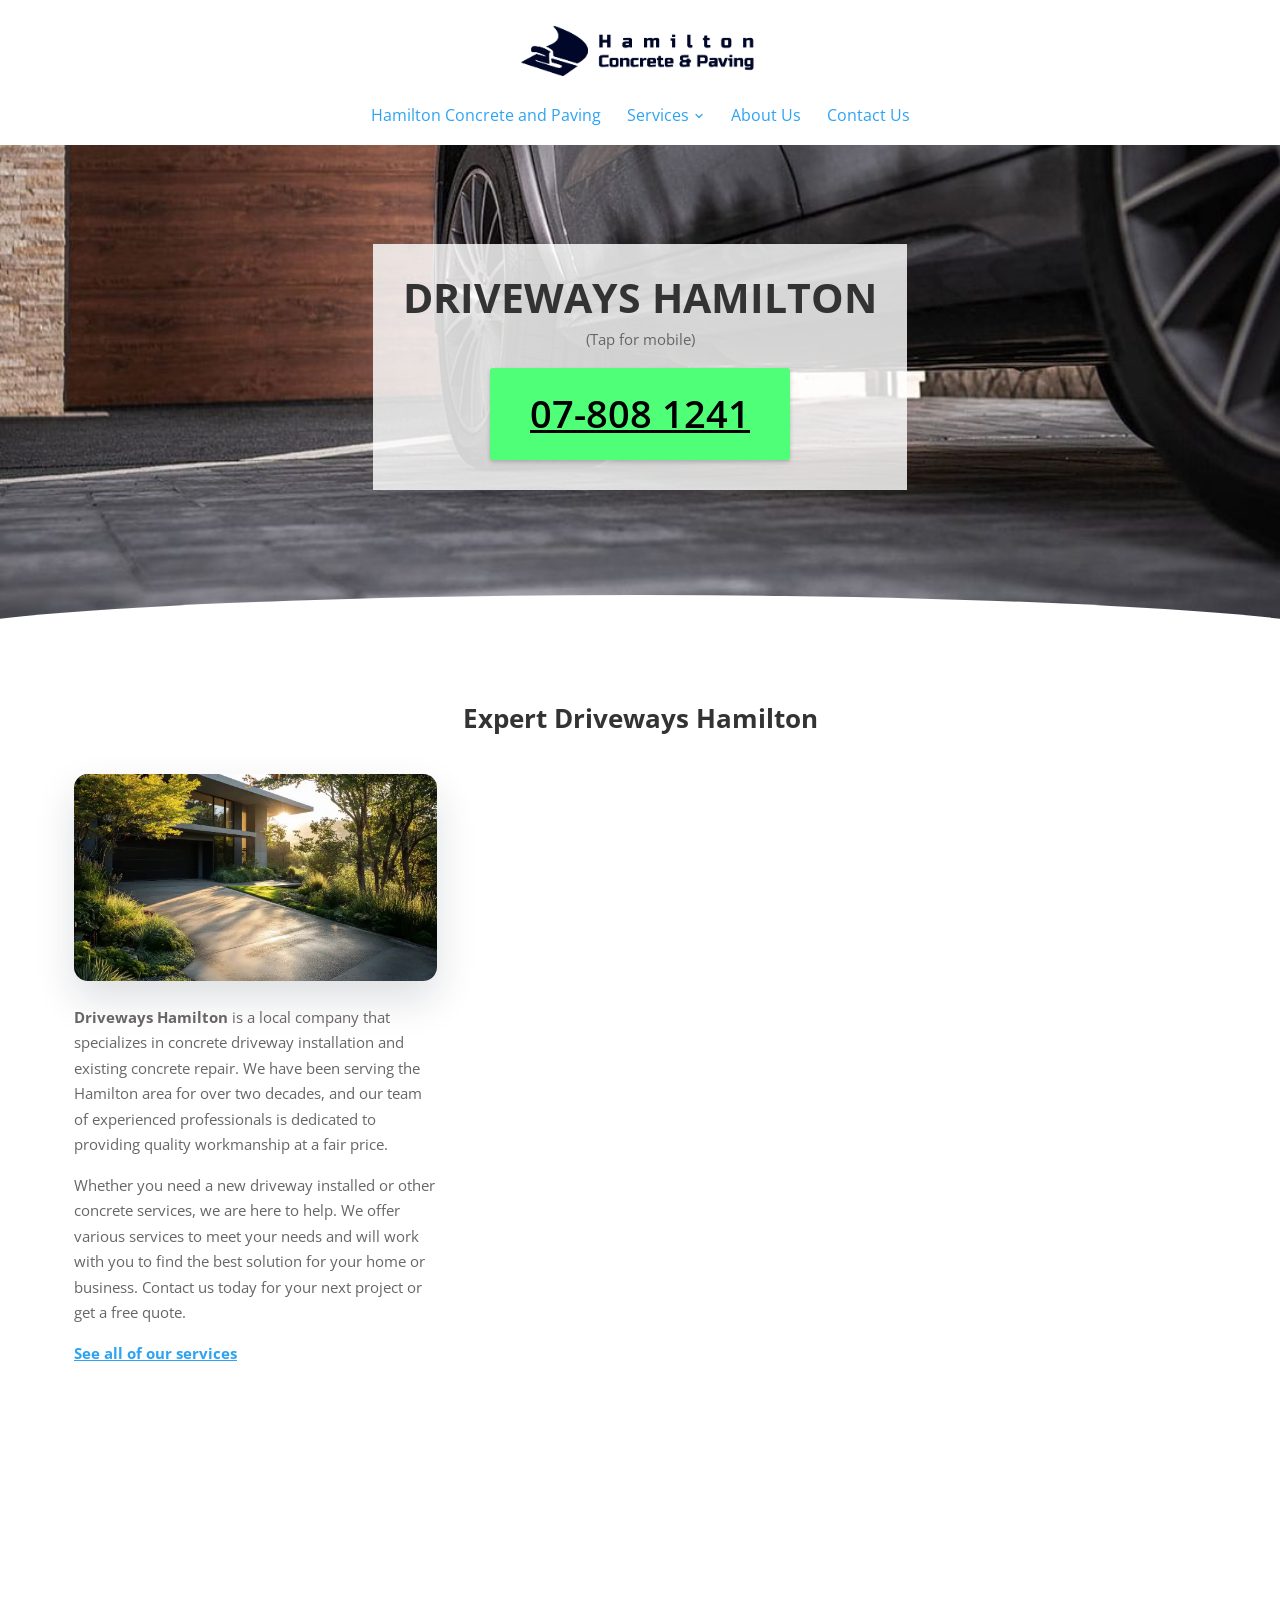
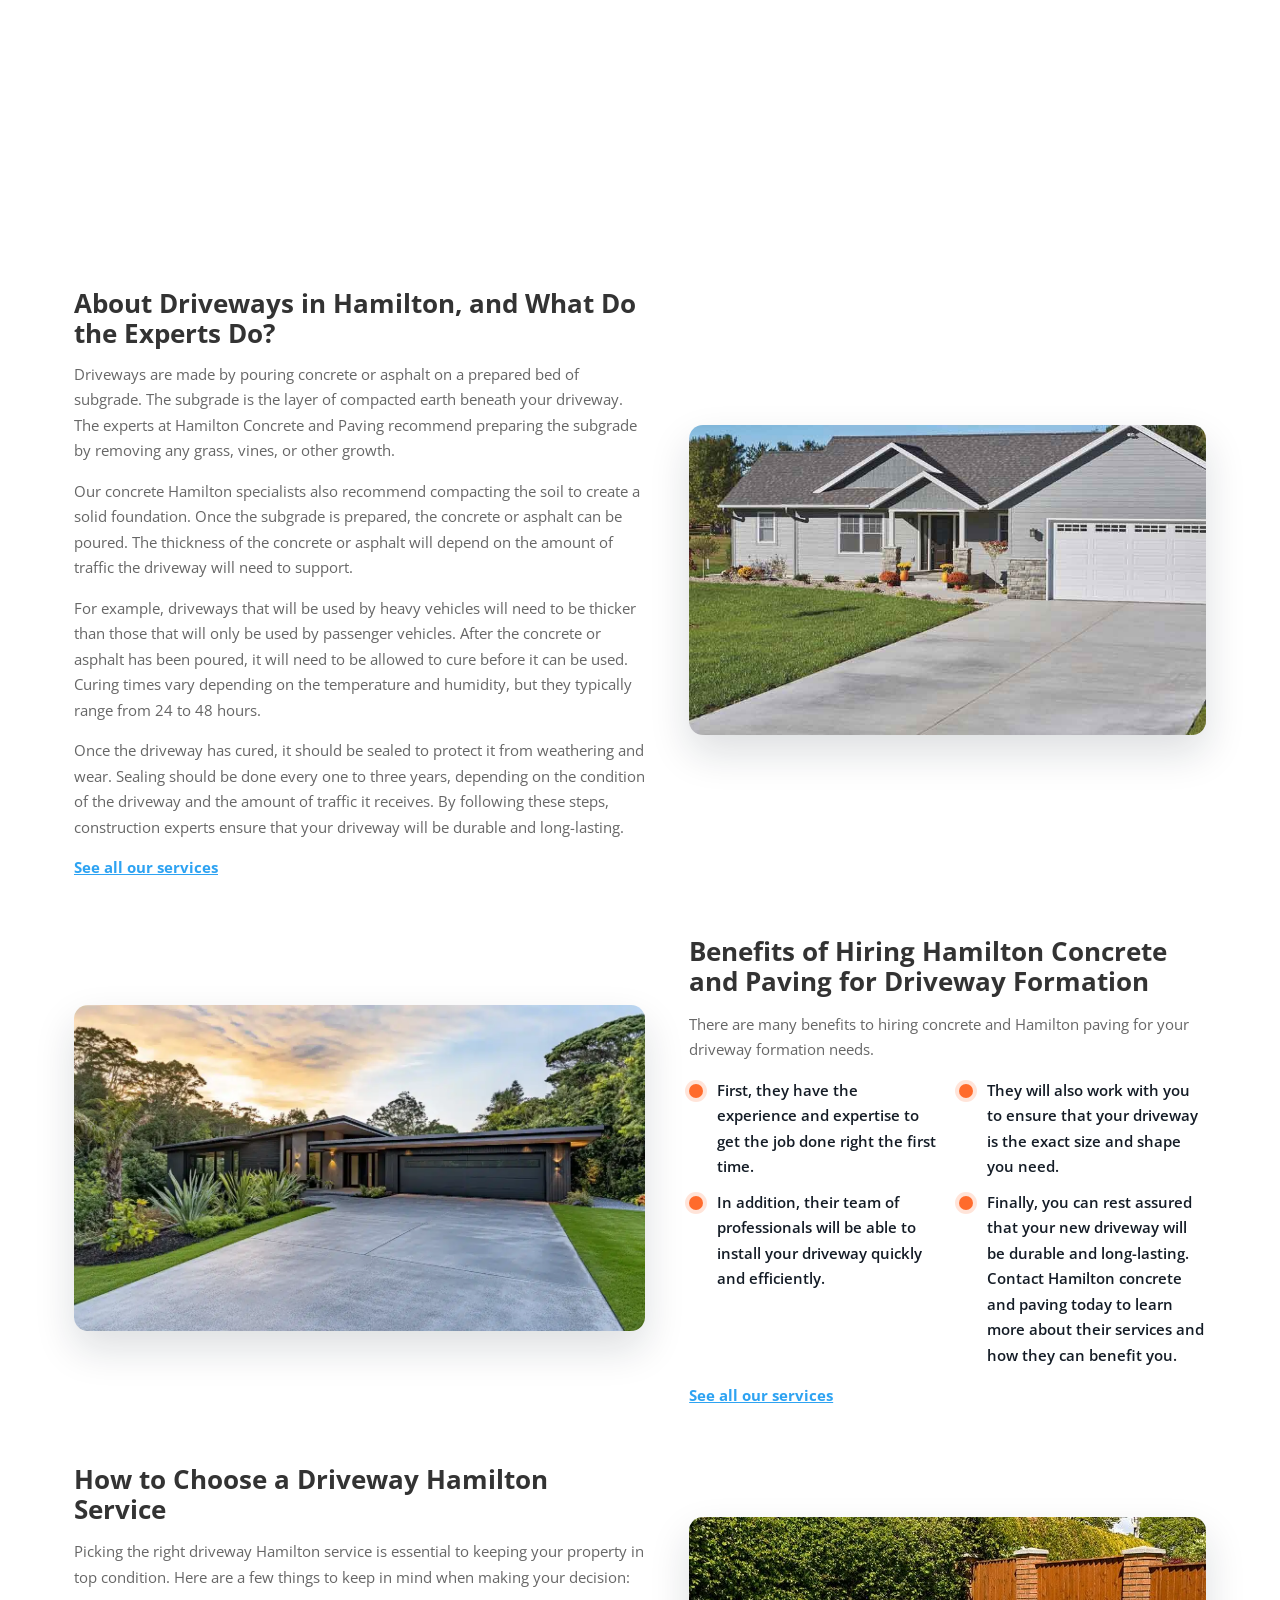
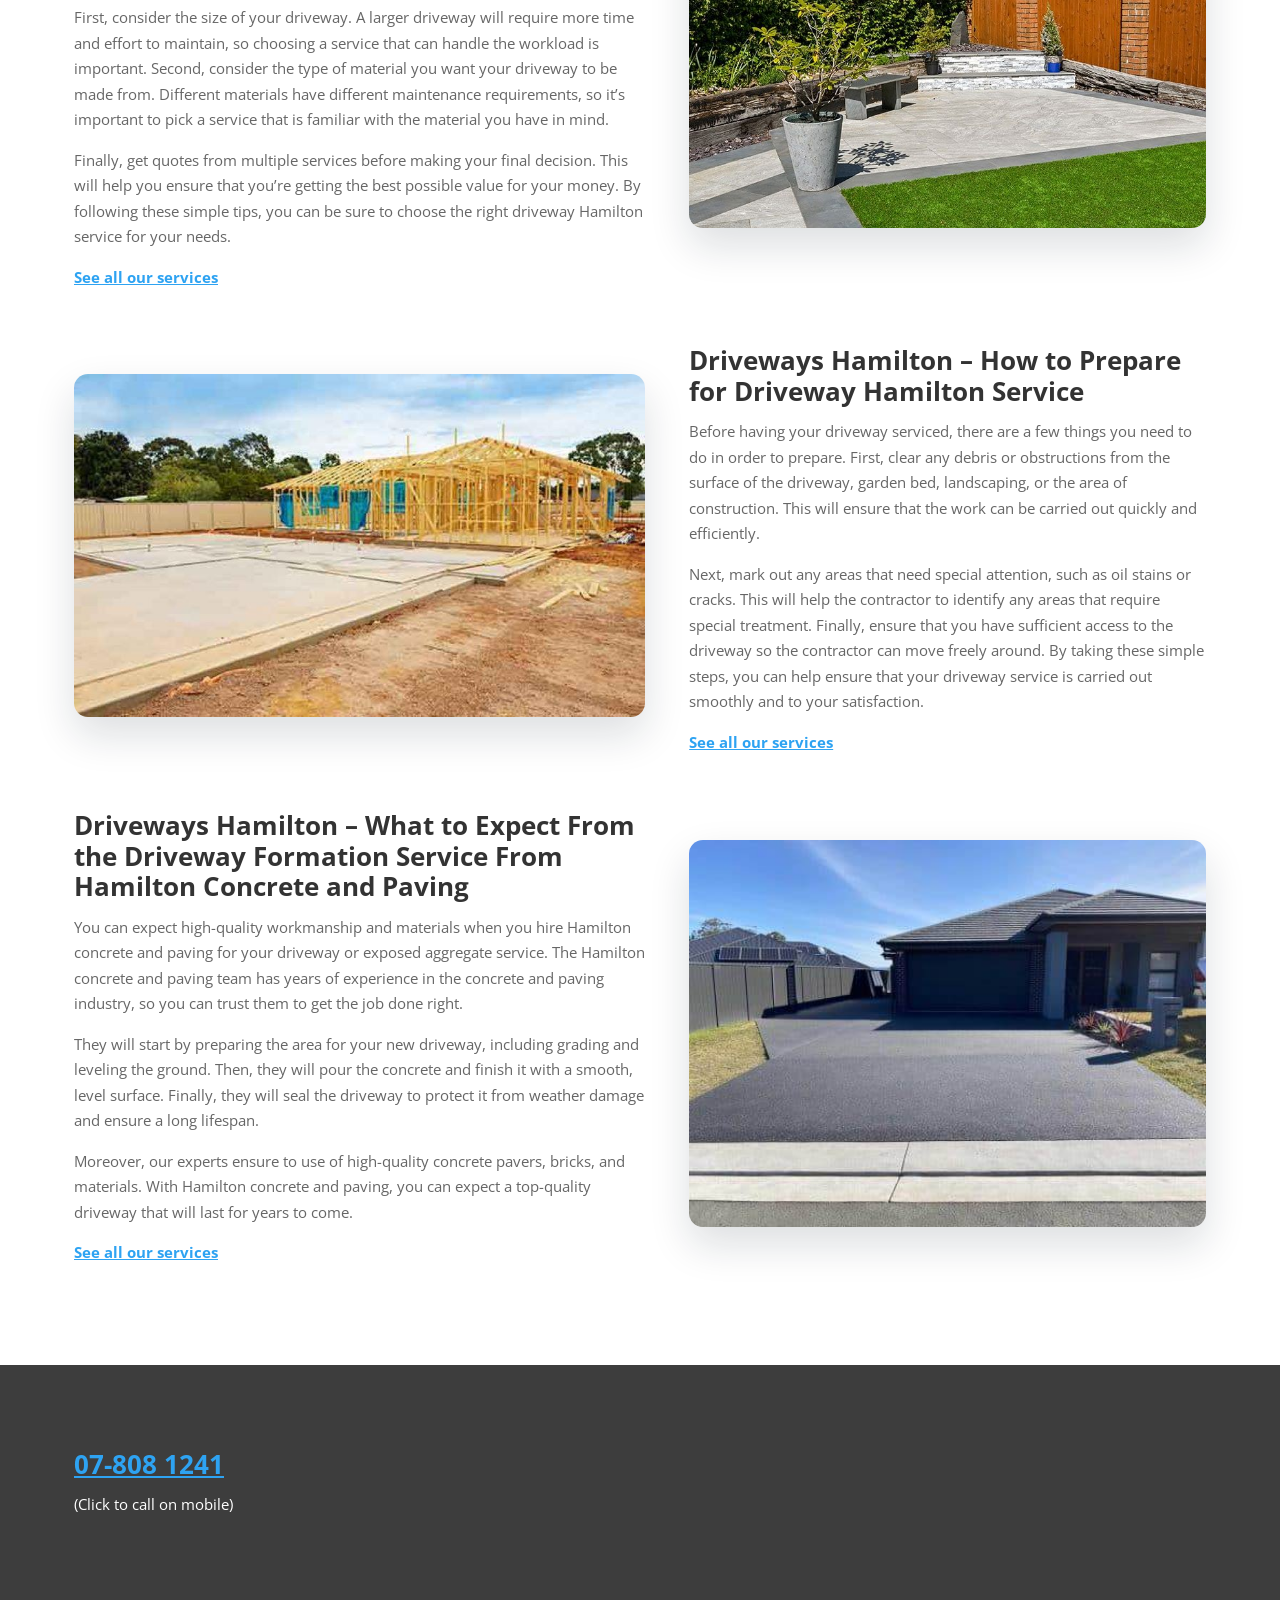
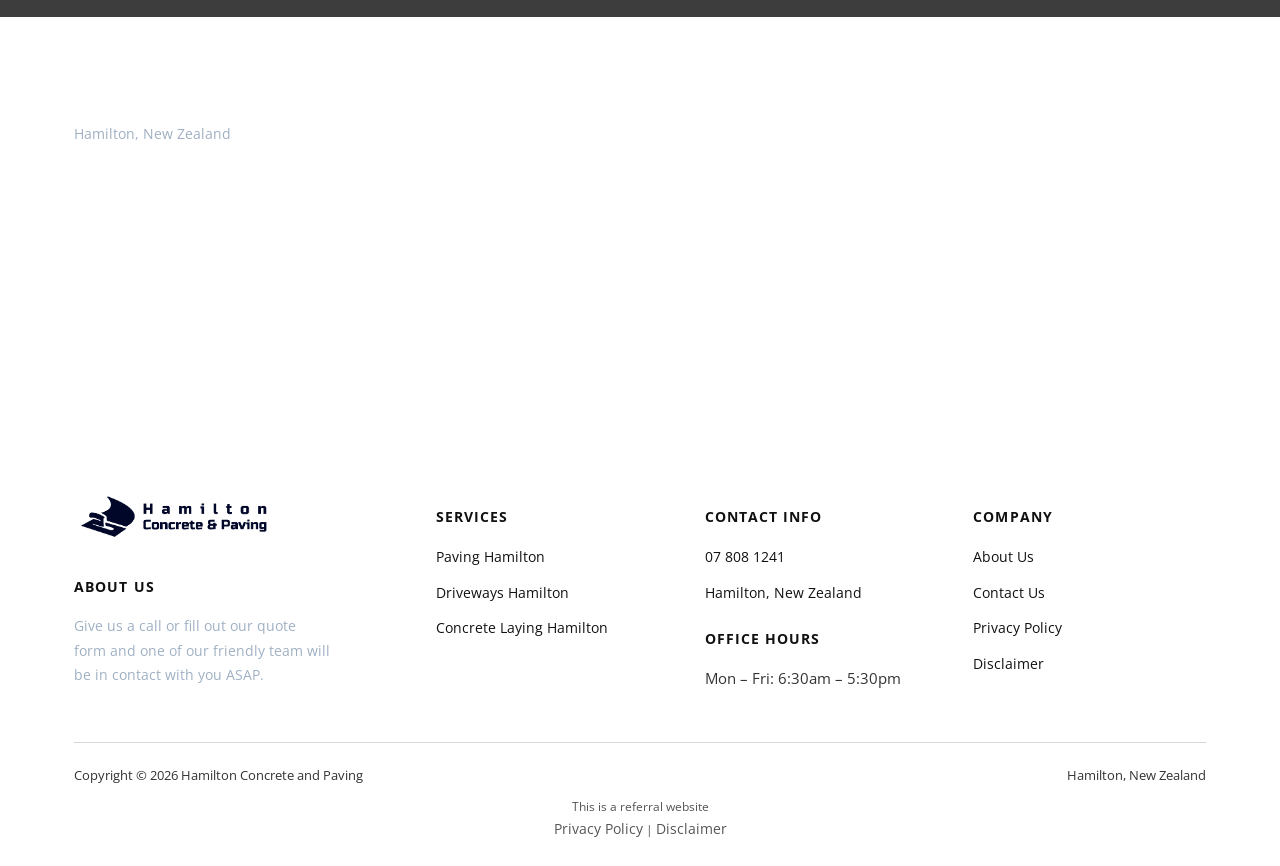
<file: driveways-hamilton/index.html>
<!doctype html>
<html lang="en-NZ">
<head>
<!-- Google Tag Manager -->
<script>(function(w,d,s,l,i){w[l]=w[l]||[];w[l].push({'gtm.start':new Date().getTime(),event:'gtm.js'});var f=d.getElementsByTagName(s)[0],j=d.createElement(s),dl=l!='dataLayer'?'&l='+l:'';j.async=true;j.src='https://www.googletagmanager.com/gtm.js?id='+i+dl;f.parentNode.insertBefore(j,f);})(window,document,'script','dataLayer','GTM-PPC7QZ6');</script>
<!-- End Google Tag Manager -->
<!-- Google tag (gtag.js) -->
<script async src="https://www.googletagmanager.com/gtag/js?id=G-0T90DWVD5F"></script>
<script>
  window.dataLayer = window.dataLayer || [];
  function gtag(){dataLayer.push(arguments);}
  gtag('js', new Date());
  gtag('config', 'G-0T90DWVD5F');
  gtag('config', 'AW-10951420417');
</script>
<meta charset="UTF-8">
<meta name="viewport" content="width=device-width, initial-scale=1.0">
<link rel="icon" href="/favicon-32.png" sizes="32x32" type="image/png">
<link rel="icon" href="/favicon-192.png" sizes="192x192" type="image/png">
<link rel="apple-touch-icon" href="/apple-touch-icon.png">
<title>Driveways Hamilton - Local Concrete Contractors and Pavers</title>
<meta name="description" content="Looking for Driveways Hamilton? Our team are highly experienced in concrete driveways and paving. Get a free concrete or paving quote today">
<meta name="robots" content="index, follow, max-image-preview:large, max-snippet:-1, max-video-preview:-1">
<link rel="canonical" href="https://hamiltonconcretepaving.co.nz/driveways-hamilton/">
<meta property="og:locale" content="en_US">
<meta property="og:type" content="article">
<meta property="og:title" content="Driveways Hamilton - Local Concrete Contractors and Pavers">
<meta property="og:description" content="Looking for Driveways Hamilton? Our team are highly experienced in concrete driveways and paving. Get a free concrete or paving quote today">
<meta property="og:url" content="https://hamiltonconcretepaving.co.nz/driveways-hamilton/">
<meta property="og:site_name" content="Hamilton Concrete and Paving">
<meta name="twitter:card" content="summary_large_image">
<meta name="twitter:label1" content="Est. reading time">
<meta name="twitter:data1" content="6 minutes">
<script type="application/ld+json">{"@context": "https://schema.org", "@graph": [{"@type": "WebPage", "@id": "https://hamiltonconcretepaving.co.nz/driveways-hamilton/", "url": "https://hamiltonconcretepaving.co.nz/driveways-hamilton/", "name": "Driveways Hamilton - Local Concrete Contractors and Pavers", "isPartOf": {"@id": "https://hamiltonconcretepaving.co.nz/#website"}, "datePublished": "2022-08-15T00:14:28+00:00", "dateModified": "2025-06-09T22:20:53+00:00", "description": "Looking for Driveways Hamilton? Our team are highly experienced in concrete driveways and paving. Get a free concrete or paving quote today", "breadcrumb": {"@id": "https://hamiltonconcretepaving.co.nz/driveways-hamilton/#breadcrumb"}, "inLanguage": "en-US", "potentialAction": [{"@type": "ReadAction", "target": ["https://hamiltonconcretepaving.co.nz/driveways-hamilton/"]}]}, {"@type": "BreadcrumbList", "@id": "https://hamiltonconcretepaving.co.nz/driveways-hamilton/#breadcrumb", "itemListElement": [{"@type": "ListItem", "position": 1, "name": "Home", "item": "https://hamiltonconcretepaving.co.nz/"}, {"@type": "ListItem", "position": 2, "name": "Driveways Hamilton"}]}, {"@type": "WebSite", "@id": "https://hamiltonconcretepaving.co.nz/#website", "url": "https://hamiltonconcretepaving.co.nz/", "name": "Hamilton Concrete and Paving", "description": "Concrete Service and Paving Tauranga Services", "publisher": {"@id": "https://hamiltonconcretepaving.co.nz/#organization"}, "inLanguage": "en-US"}, {"@type": "Organization", "@id": "https://hamiltonconcretepaving.co.nz/#organization", "name": "Hamilton Concrete and Paving", "url": "https://hamiltonconcretepaving.co.nz/", "logo": {"@type": "ImageObject", "inLanguage": "en-US", "@id": "https://hamiltonconcretepaving.co.nz/#/schema/logo/image/", "url": "https://hamiltonconcretepaving.co.nz/images/Hamilton-Concrete-and-Paving-Logo-Square-1.png", "contentUrl": "https://hamiltonconcretepaving.co.nz/images/Hamilton-Concrete-and-Paving-Logo-Square-1.png", "width": 600, "height": 600, "caption": "Hamilton Concrete and Paving"}, "image": {"@id": "https://hamiltonconcretepaving.co.nz/#/schema/logo/image/"}, "sameAs": ["https://www.facebook.com/Hamilton-Concrete-and-Paving-104508899042989"]}]}</script>
<script type="application/ld+json">{"@context": "https://schema.org", "@type": "LocalBusiness", "name": "Hamilton Paving", "image": "https://hamiltonconcretepaving.co.nz/images/Hamilton-Concrete-and-Paving-Logo-Long-1.png.webp", "@id": "", "url": "https://hamiltonconcretepaving.co.nz/", "telephone": "07-808 1241", "address": {"@type": "PostalAddress", "streetAddress": "", "addressLocality": "Hamilton", "postalCode": "", "addressCountry": "NZ"}, "openingHoursSpecification": {"@type": "OpeningHoursSpecification", "dayOfWeek": ["Monday", "Tuesday", "Wednesday", "Thursday", "Friday", "Saturday", "Sunday"], "opens": "00:00", "closes": "23:59"}}</script>
<script type="application/ld+json">{"@context": "https://schema.org", "@type": "Service", "serviceType": "Driveways Hamilton", "name": "Driveways Hamilton", "provider": {"@type": "LocalBusiness", "name": "Hamilton Concrete and Paving", "telephone": "+6478081241"}, "areaServed": {"@type": "City", "name": "Hamilton"}, "url": "https://hamiltonconcretepaving.co.nz/driveways-hamilton/"}</script>
<link rel="preconnect" href="https://fonts.googleapis.com">
<link rel="preconnect" href="https://fonts.gstatic.com" crossorigin>
<link rel="preload" as="style" href="https://fonts.googleapis.com/css2?family=Open+Sans:wght@400;600;700;800&display=swap" onload="this.onload=null;this.rel='stylesheet'">
<noscript><link rel="stylesheet" href="https://fonts.googleapis.com/css2?family=Open+Sans:wght@400;600;700;800&display=swap"></noscript>
<link rel="stylesheet" href="/css/style.css">
<style id="mnfix">.mobile-menu.open{max-height:calc(100vh - 150px);max-height:calc(100dvh - 150px);overflow-y:auto;-webkit-overflow-scrolling:touch;overscroll-behavior:contain}.mobile-menu.msub-ready .mobile-submenu{display:none}.mobile-menu.msub-ready .mobile-submenu.open{display:flex}.mobile-menu a.msub-parent{display:flex;justify-content:space-between;align-items:center}.mobile-menu a.msub-parent::after{content:"";width:8px;height:8px;border-right:2px solid currentColor;border-bottom:2px solid currentColor;transform:rotate(45deg);margin-right:6px;transition:transform .2s}.mobile-menu a.msub-parent[aria-expanded=true]::after{transform:rotate(-135deg)}</style></head>
<body class="">
<noscript><iframe src="https://www.googletagmanager.com/ns.html?id=GTM-PPC7QZ6" height="0" width="0" style="display:none;visibility:hidden"></iframe></noscript>
<header class="classic">
  <div class="c-head wrap">
    <a href="/" class="brand"><img src="/images/Hamilton-Concrete-and-Paving-Logo-Long-1.png" alt="Hamilton Concrete and Paving" width="639" height="175"></a>
    <nav class="links"><a href="/">Hamilton Concrete and Paving</a><div class="nav-item"><a href="/services/">Services <svg viewBox="0 0 24 24" fill="none" stroke-width="2.4" stroke-linecap="round" stroke-linejoin="round"><path d="m6 9 6 6 6-6"/></svg></a><div class="nav-dropdown"><a href="/paving-hamilton/">Paving Hamilton</a><a href="/driveways-hamilton/">Driveways Hamilton</a><a href="/concrete-laying-hamilton/">Concrete Laying Hamilton</a></div></div><a href="/about-us/">About Us</a><a href="/contact-us/">Contact Us</a></nav>
    <button type="button" class="hamburger-btn" id="hamburgerBtn" aria-label="Open menu" aria-expanded="false"><svg viewBox="0 0 24 24" fill="none" stroke="#fff" stroke-width="2.4" stroke-linecap="round" stroke-linejoin="round"><path d="M4 7h16M4 12h16M4 17h16"/></svg></button>
  </div>
  <div class="mobile-menu" id="mobileMenu"><a href="/">Hamilton Concrete and Paving</a><a href="/services/">Services</a><div class="mobile-submenu"><a href="/paving-hamilton/">Paving Hamilton</a><a href="/driveways-hamilton/">Driveways Hamilton</a><a href="/concrete-laying-hamilton/">Concrete Laying Hamilton</a></div><a href="/about-us/">About Us</a><a href="/contact-us/">Contact Us</a><a href="tel:078081241" class="mobile-menu-phone">Call 07 808 1241</a></div>
</header>
<main>
<section class="hero-c" id="top"><div class="hero-c-box"><div class="row"><div class="text"><h1><strong>DRIVEWAYS HAMILTON</strong></h1></div><div class="text"><p>(Tap for mobile)</p></div><p class="btn-wrap"><a class="btn btn-primary" href="tel:078081241">07-808 1241</a></p></div></div></section>
<section class=""><div class="wrap"><div class="row"><div class="text"><h2>Expert Driveways Hamilton</h2></div></div><div class="row cols cols-2 formrow"><div class="col"><div class="figure"><img src="/images/d0f9802a03bd48b5d8c6e0f1a5865f48_1200_80.webp" alt="concrete laying hamilton nz" width="1200" height="685" loading="lazy" decoding="async"></div><div class="text"><p><strong>Driveways Hamilton</strong> is a local company that specializes in concrete driveway installation and existing concrete repair. We have been serving the Hamilton area for over two decades, and our team of experienced professionals is dedicated to providing quality workmanship at a fair price.</p>
<p>Whether you need a new driveway installed or other concrete services, we are here to help. We offer various services to meet your needs and will work with you to find the best solution for your home or business. Contact us today for your next project or get a free quote.</p>
<p><a href="//services/">See all of our services</a></p>
</div></div><div class="col"><div class="form-card"><iframe src="https://api.leadconnectorhq.com/widget/form/JcWzPfwxaCCbGTD42y8L" style="width:100%;height:100%;min-height:939px;border:none;border-radius:14px" id="inline-JcWzPfwxaCCbGTD42y8L" data-layout="{'id':'INLINE'}" data-trigger-type="alwaysShow" data-trigger-value="" data-activation-type="alwaysActivated" data-activation-value="" data-deactivation-type="neverDeactivate" data-deactivation-value="" data-form-name="Hamilton Paving" data-height="939" data-layout-iframe-id="inline-JcWzPfwxaCCbGTD42y8L" data-form-id="JcWzPfwxaCCbGTD42y8L" data-cookie-consent="true" data-cookie-consent-provider="auto" title="Hamilton Paving"></iframe></div></div></div></div></section>
<section class=""><div class="wrap"><div class="row cols cols-2"><div class="col"><div class="text"><h2><strong><strong>About Driveways in Hamilton</strong>, and What Do the Experts Do?</strong></h2>

<p>Driveways are made by pouring concrete or asphalt on a prepared bed of subgrade. The subgrade is the layer of compacted earth beneath your driveway. The experts at Hamilton Concrete and Paving recommend preparing the subgrade by removing any grass, vines, or other growth.</p>
<p>Our concrete Hamilton specialists also recommend compacting the soil to create a solid foundation. Once the subgrade is prepared, the concrete or asphalt can be poured. The thickness of the concrete or asphalt will depend on the amount of traffic the driveway will need to support. </p>
<p>For example, driveways that will be used by heavy vehicles will need to be thicker than those that will only be used by passenger vehicles. After the concrete or asphalt has been poured, it will need to be allowed to cure before it can be used. Curing times vary depending on the temperature and humidity, but they typically range from 24 to 48 hours.</p>
<p>Once the driveway has cured, it should be sealed to protect it from weathering and wear. Sealing should be done every one to three years, depending on the condition of the driveway and the amount of traffic it receives. By following these steps, construction experts ensure that your driveway will be durable and long-lasting.</p>
<p><a href="/services/">See all our services</a></p>
</div></div><div class="col"><div class="figure"><img src="/images/hamilton-driveway-concrete.jpg" alt="concrete driveways hamilton nz" width="800" height="480" loading="lazy" decoding="async"></div></div></div><div class="row cols cols-2"><div class="col"><div class="figure"><img src="/images/670654d6b5a5771574606afac86ca4f9_1200_80.webp" alt="concrete driveways hamilton" width="1200" height="685" loading="lazy" decoding="async"></div></div><div class="col"><div class="text"><h2><strong>Benefits of Hiring Hamilton Concrete and Paving for Driveway Formation</strong></h2>
<p><strong></strong></p>
<p>There are many benefits to hiring concrete and Hamilton paving for your driveway formation needs.</p>
<ul>
<li>First, they have the experience and expertise to get the job done right the first time.</li>
<li>They will also work with you to ensure that your driveway is the exact size and shape you need.</li>
<li>In addition, their team of professionals will be able to install your driveway quickly and efficiently.</li>
<li>Finally, you can rest assured that your new driveway will be durable and long-lasting.<br>Contact Hamilton concrete and paving today to learn more about their services and how they can benefit you.</li>
</ul>
<p><a href="/services/">See all our services</a></p>
</div></div></div><div class="row cols cols-2"><div class="col"><div class="text"><h2><strong>How to Choose a Driveway Hamilton Service</strong></h2>
<p><strong></strong></p>
<p>Picking the right driveway Hamilton service is essential to keeping your property in top condition. Here are a few things to keep in mind when making your decision:</p>
<p>First, consider the size of your driveway. A larger driveway will require more time and effort to maintain, so choosing a service that can handle the workload is important. Second, consider the type of material you want your driveway to be made from. Different materials have different maintenance requirements, so it’s important to pick a service that is familiar with the material you have in mind.</p>
<p>Finally, get quotes from multiple services before making your final decision. This will help you ensure that you’re getting the best possible value for your money. By following these simple tips, you can be sure to choose the right driveway Hamilton service for your needs.</p>
<p><a href="/services/">See all our services</a></p>
</div></div><div class="col"><div class="figure"><img src="/images/hamilton-paving-concrete-outdoor-spaces.jpg" alt="concrete paving services hamilton nz" width="800" height="480" loading="lazy" decoding="async"></div></div></div><div class="row cols cols-2"><div class="col"><div class="figure"><img src="/images/House-Slab-madison-wi-concrete_1.jpg" alt="Concrete driveway hamilton" width="800" height="480" loading="lazy" decoding="async"></div></div><div class="col"><div class="text"><h2><strong><strong>Driveways Hamilton – </strong>How to Prepare for Driveway Hamilton Service</strong></h2>

<p>Before having your driveway serviced, there are a few things you need to do in order to prepare. First, clear any debris or obstructions from the surface of the driveway, garden bed, landscaping, or the area of construction. This will ensure that the work can be carried out quickly and efficiently.</p>
<p>Next, mark out any areas that need special attention, such as oil stains or cracks. This will help the contractor to identify any areas that require special treatment. Finally, ensure that you have sufficient access to the driveway so the contractor can move freely around. By taking these simple steps, you can help ensure that your driveway service is carried out smoothly and to your satisfaction.</p>
<p><a href="/services/">See all our services</a></p>
</div></div></div><div class="row cols cols-2"><div class="col"><div class="text"><h2><strong><strong>Driveways Hamilton – </strong>What to Expect From the Driveway Formation Service From Hamilton Concrete and Paving</strong></h2>

<p>You can expect high-quality workmanship and materials when you hire Hamilton concrete and paving for your driveway or exposed aggregate service. The Hamilton concrete and paving team has years of experience in the concrete and paving industry, so you can trust them to get the job done right.</p>
<p>They will start by preparing the area for your new driveway, including grading and leveling the ground. Then, they will pour the concrete and finish it with a smooth, level surface. Finally, they will seal the driveway to protect it from weather damage and ensure a long lifespan.</p>
<p>Moreover, our experts ensure to use of high-quality concrete pavers, bricks, and materials. With Hamilton concrete and paving, you can expect a top-quality driveway that will last for years to come.</p>
<p><a href="/services/">See all our services</a></p>
</div></div><div class="col"><div class="figure"><img src="/images/amazing-concrete-480x360-1.jpg" alt="driveway paving hamilton nz" width="480" height="360" loading="lazy" decoding="async"></div></div></div></div></section>
<section class="sec-dark"><div class="wrap"><div class="row"><div class="text"><h2><a href="tel:078081241">07-808 1241</a></h2>
<p>(Click to call on mobile)</p></div></div></div></section>
</main>
<footer>
  <div class="wrap">
    <div class="footer-map-head"><h4>Service Area</h4><p>Hamilton, New Zealand</p></div><div class="footer-map"><iframe src="https://www.google.com/maps/embed?pb=!1m14!1m8!1m3!1d202044.81440000067!2d175.304109!3d-37.697368!3m2!1i1024!2i768!4f13.1!3m3!1m2!1s0x6d6d174d063b06cf%3A0xc551976cbf485c97!2sHamilton%20Concrete%20and%20Paving%20Services!5e0!3m2!1sen!2snz!4v1679857050036!5m2!1sen!2snz" width="600" height="280" style="border:0" allowfullscreen loading="lazy" referrerpolicy="no-referrer-when-downgrade" title="Hamilton Concrete and Paving service area map"></iframe></div>
    <div class="footer-grid "><div class="footer-brand"><a href="/" class="brand"><img src="/images/Hamilton-Concrete-and-Paving-Logo-Long-1.png" alt="Hamilton Concrete and Paving" width="639" height="175" loading="lazy"></a><h4>About us</h4><p>Give us a call or fill out our quote form and one of our friendly team will be in contact with you ASAP.</p></div><div><h4>Services</h4><ul><li><a href="/paving-hamilton/">Paving Hamilton</a></li><li><a href="/driveways-hamilton/">Driveways Hamilton</a></li><li><a href="/concrete-laying-hamilton/">Concrete Laying Hamilton</a></li></ul></div><div><h4>Contact Info</h4><ul><li><a href="tel:078081241">07 808 1241</a></li><li><a href="https://goo.gl/maps/KuWEUd9iT2jYRMMb9" target="_blank" rel="noopener">Hamilton, New Zealand</a></li></ul><h4 style="margin-top:22px;">Office Hours</h4><ul><li>Mon &ndash; Fri: 6:30am &ndash; 5:30pm</li></ul></div><div><h4>Company</h4><ul><li><a href="/about-us/">About Us</a></li><li><a href="/contact-us/">Contact Us</a></li><li><a href="/privacy-policy/">Privacy Policy</a></li><li><a href="/disclaimer/">Disclaimer</a></li></ul></div></div>
    <div class="footer-bottom"><span>Copyright &copy; 2026 Hamilton Concrete and Paving</span><span>Hamilton, New Zealand</span></div>
    <div class="footer-disclosure">This is a referral website<br><a href="/privacy-policy/">Privacy Policy</a> | <a href="/disclaimer/">Disclaimer</a></div>
  </div>
</footer>
<script>
(function(){var b=document.getElementById('hamburgerBtn'),m=document.getElementById('mobileMenu');if(!b||!m)return;b.addEventListener('click',function(){var o=m.classList.toggle('open');b.setAttribute('aria-expanded',o?'true':'false');});})();
</script>
<script src="https://link.msgsndr.com/js/form_embed.js" defer></script>
<script id="mnfixjs">(function(){var m=document.getElementById("mobileMenu");if(!m)return;m.querySelectorAll(".mobile-submenu").forEach(function(s){var p=s.previousElementSibling;if(!p||p.tagName!=="A")return;var a=document.createElement("a");a.href=p.getAttribute("href");a.textContent="All "+p.textContent.trim();s.insertBefore(a,s.firstChild);m.classList.add("msub-ready");p.classList.add("msub-parent");p.setAttribute("aria-expanded","false");p.addEventListener("click",function(e){e.preventDefault();var o=s.classList.toggle("open");p.setAttribute("aria-expanded",o?"true":"false")})});var b=document.getElementById("hamburgerBtn");document.addEventListener("pointerdown",function(e){if(!m.classList.contains("open")||m.contains(e.target)||(b&&b.contains(e.target)))return;m.classList.remove("open");if(b)b.setAttribute("aria-expanded","false")})})();</script></body>
</html>
</file>
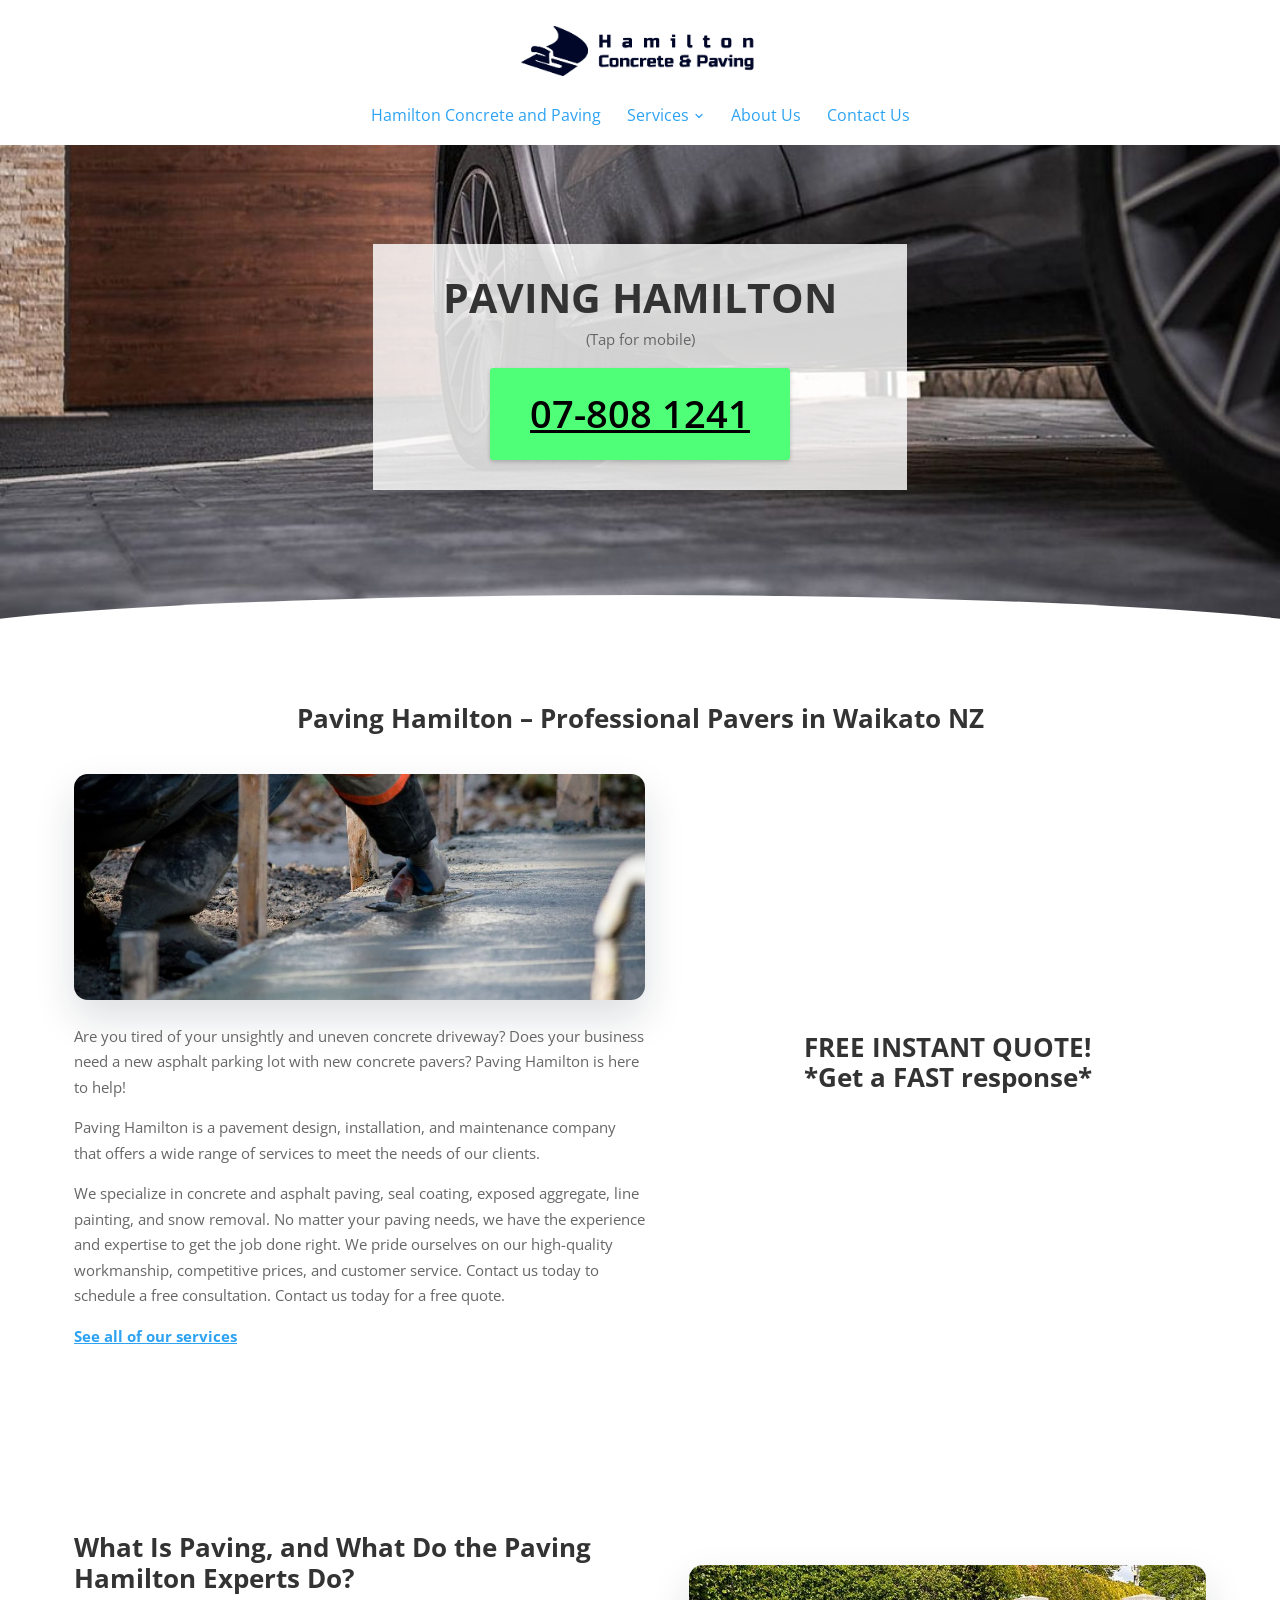
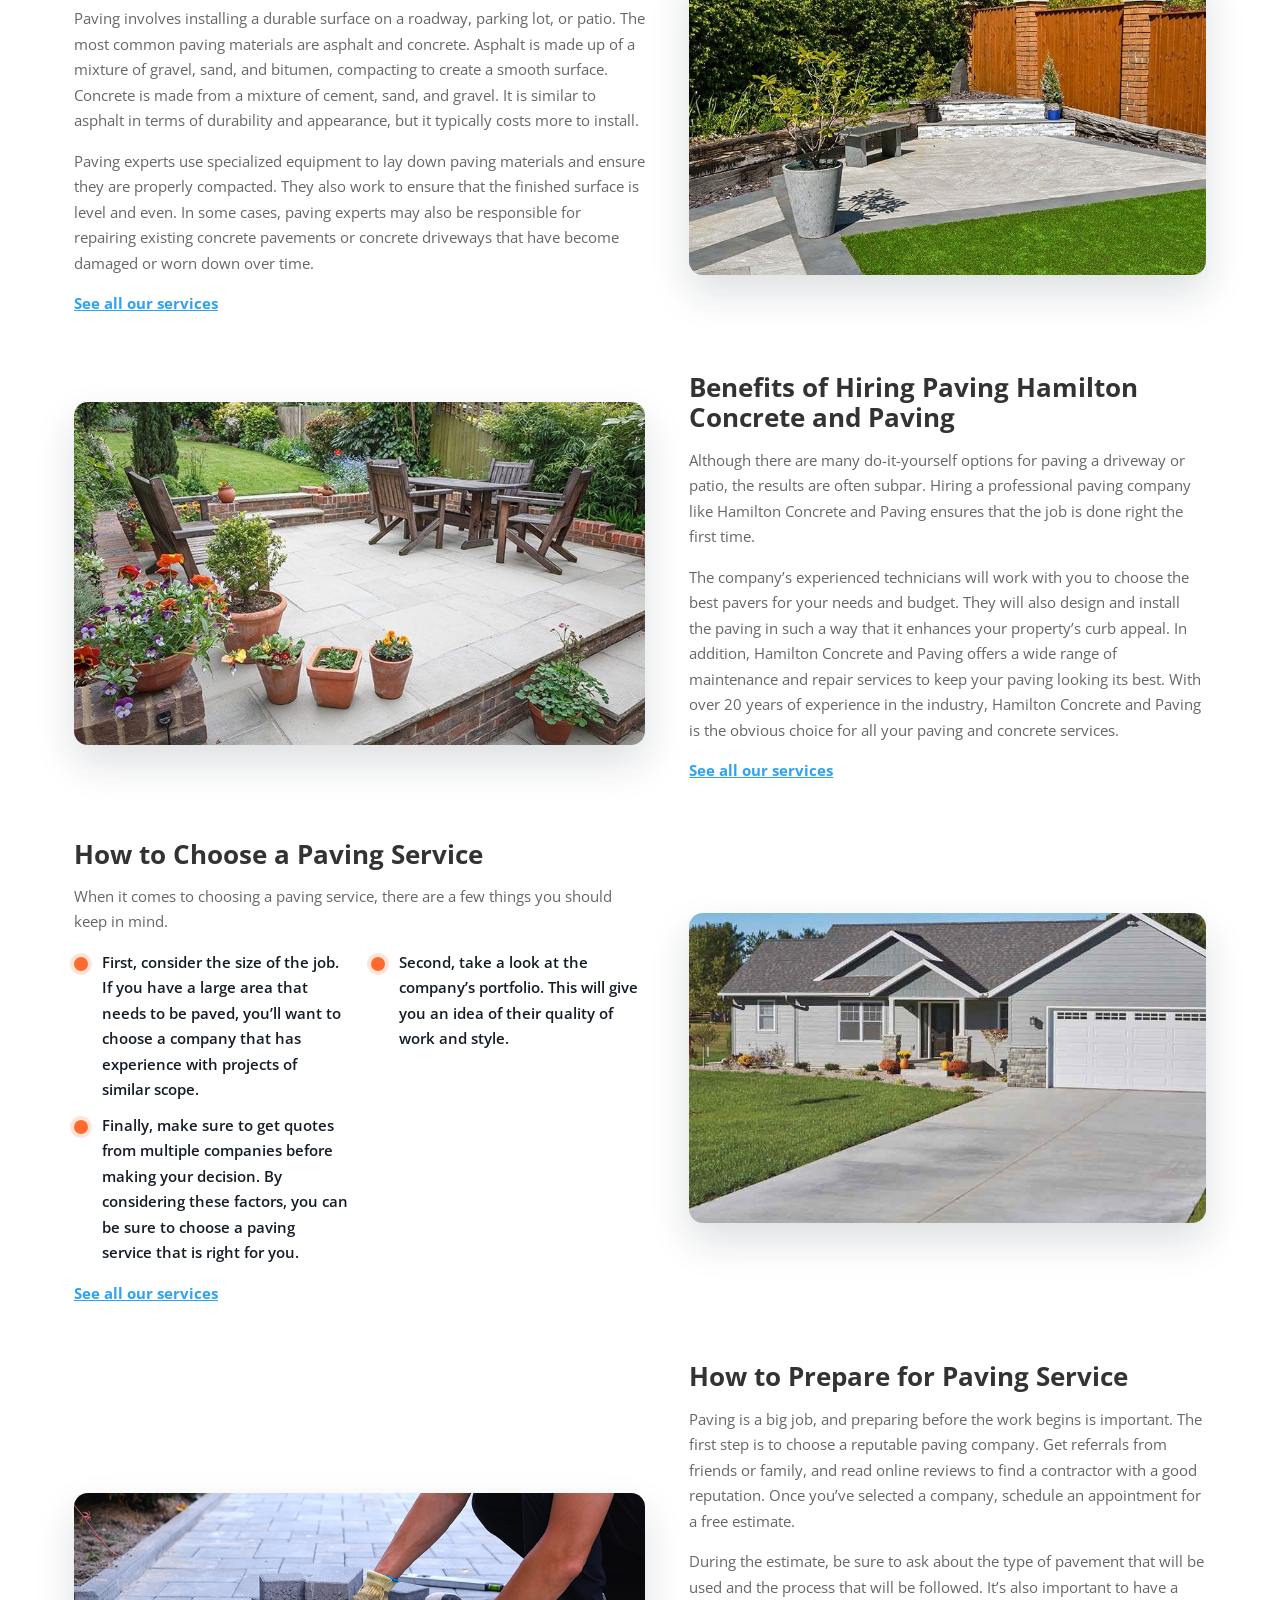
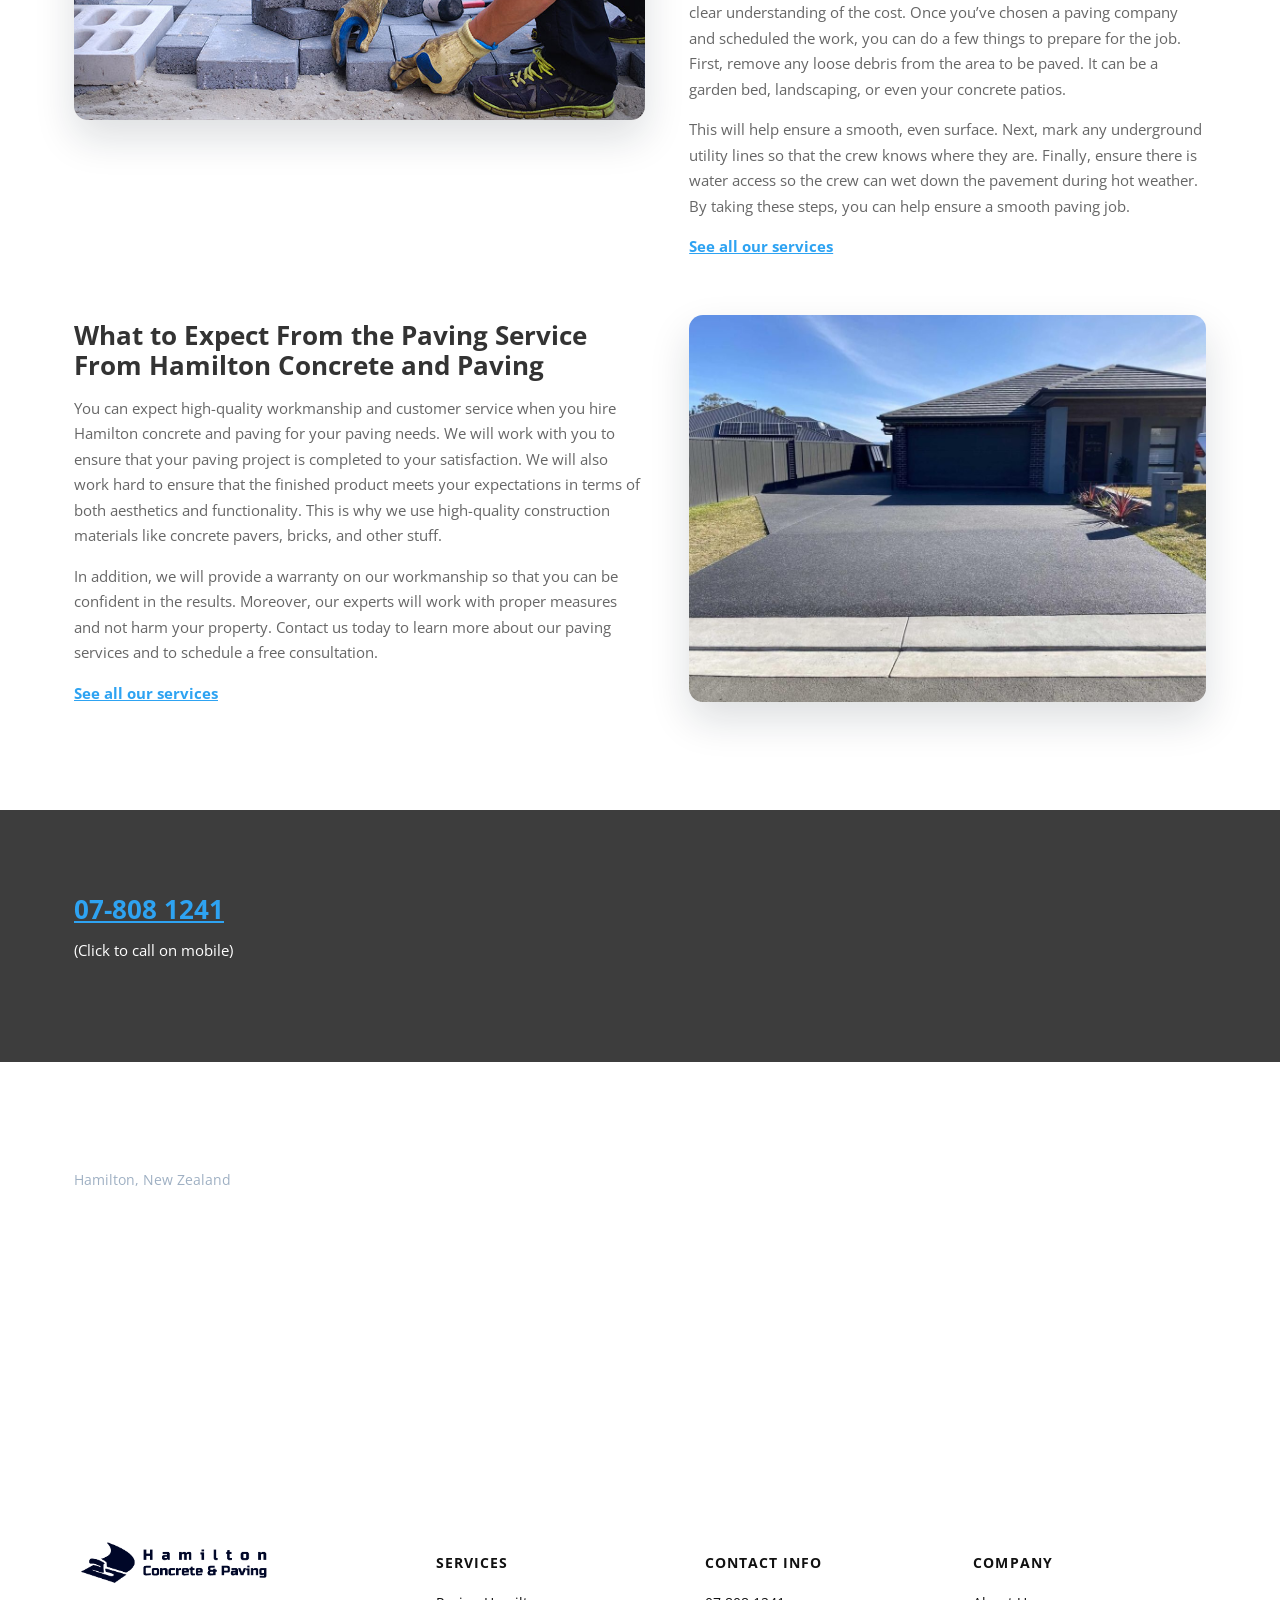
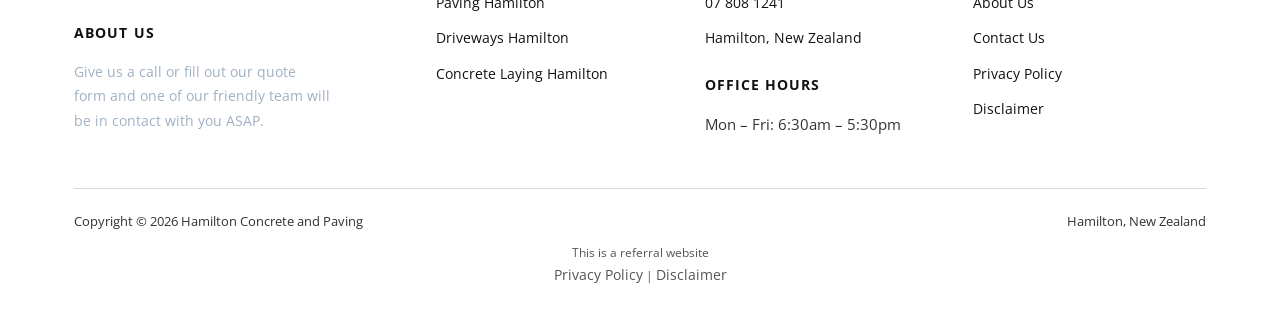
<file: paving-hamilton/index.html>
<!doctype html>
<html lang="en-NZ">
<head>
<!-- Google Tag Manager -->
<script>(function(w,d,s,l,i){w[l]=w[l]||[];w[l].push({'gtm.start':new Date().getTime(),event:'gtm.js'});var f=d.getElementsByTagName(s)[0],j=d.createElement(s),dl=l!='dataLayer'?'&l='+l:'';j.async=true;j.src='https://www.googletagmanager.com/gtm.js?id='+i+dl;f.parentNode.insertBefore(j,f);})(window,document,'script','dataLayer','GTM-PPC7QZ6');</script>
<!-- End Google Tag Manager -->
<!-- Google tag (gtag.js) -->
<script async src="https://www.googletagmanager.com/gtag/js?id=G-0T90DWVD5F"></script>
<script>
  window.dataLayer = window.dataLayer || [];
  function gtag(){dataLayer.push(arguments);}
  gtag('js', new Date());
  gtag('config', 'G-0T90DWVD5F');
  gtag('config', 'AW-10951420417');
</script>
<meta charset="UTF-8">
<meta name="viewport" content="width=device-width, initial-scale=1.0">
<link rel="icon" href="/favicon-32.png" sizes="32x32" type="image/png">
<link rel="icon" href="/favicon-192.png" sizes="192x192" type="image/png">
<link rel="apple-touch-icon" href="/apple-touch-icon.png">
<title>Paving Hamilton - Local Pavers in Hamilton - Creative Paving</title>
<meta name="description" content="Looking for Hamilton Paving? We are expert concrete and pavers based right here in Hamilton. For all concrete and paving enquires, contact us">
<meta name="robots" content="index, follow, max-image-preview:large, max-snippet:-1, max-video-preview:-1">
<link rel="canonical" href="https://hamiltonconcretepaving.co.nz/paving-hamilton/">
<meta property="og:locale" content="en_US">
<meta property="og:type" content="article">
<meta property="og:title" content="Paving Hamilton - Local Pavers in Hamilton - Creative Paving">
<meta property="og:description" content="Looking for Hamilton Paving? We are expert concrete and pavers based right here in Hamilton. For all concrete and paving enquires, contact us">
<meta property="og:url" content="https://hamiltonconcretepaving.co.nz/paving-hamilton/">
<meta property="og:site_name" content="Hamilton Concrete and Paving">
<meta name="twitter:card" content="summary_large_image">
<meta name="twitter:label1" content="Est. reading time">
<meta name="twitter:data1" content="6 minutes">
<script type="application/ld+json">{"@context": "https://schema.org", "@graph": [{"@type": "WebPage", "@id": "https://hamiltonconcretepaving.co.nz/paving-hamilton/", "url": "https://hamiltonconcretepaving.co.nz/paving-hamilton/", "name": "Paving Hamilton - Local Pavers in Hamilton - Creative Paving", "isPartOf": {"@id": "https://hamiltonconcretepaving.co.nz/#website"}, "datePublished": "2022-08-15T00:14:28+00:00", "dateModified": "2022-08-18T19:27:25+00:00", "description": "Looking for Hamilton Paving? We are expert concrete and pavers based right here in Hamilton. For all concrete and paving enquires, contact us", "breadcrumb": {"@id": "https://hamiltonconcretepaving.co.nz/paving-hamilton/#breadcrumb"}, "inLanguage": "en-US", "potentialAction": [{"@type": "ReadAction", "target": ["https://hamiltonconcretepaving.co.nz/paving-hamilton/"]}]}, {"@type": "BreadcrumbList", "@id": "https://hamiltonconcretepaving.co.nz/paving-hamilton/#breadcrumb", "itemListElement": [{"@type": "ListItem", "position": 1, "name": "Home", "item": "https://hamiltonconcretepaving.co.nz/"}, {"@type": "ListItem", "position": 2, "name": "Paving Hamilton"}]}, {"@type": "WebSite", "@id": "https://hamiltonconcretepaving.co.nz/#website", "url": "https://hamiltonconcretepaving.co.nz/", "name": "Hamilton Concrete and Paving", "description": "Concrete Service and Paving Tauranga Services", "publisher": {"@id": "https://hamiltonconcretepaving.co.nz/#organization"}, "inLanguage": "en-US"}, {"@type": "Organization", "@id": "https://hamiltonconcretepaving.co.nz/#organization", "name": "Hamilton Concrete and Paving", "url": "https://hamiltonconcretepaving.co.nz/", "logo": {"@type": "ImageObject", "inLanguage": "en-US", "@id": "https://hamiltonconcretepaving.co.nz/#/schema/logo/image/", "url": "https://hamiltonconcretepaving.co.nz/images/Hamilton-Concrete-and-Paving-Logo-Square-1.png", "contentUrl": "https://hamiltonconcretepaving.co.nz/images/Hamilton-Concrete-and-Paving-Logo-Square-1.png", "width": 600, "height": 600, "caption": "Hamilton Concrete and Paving"}, "image": {"@id": "https://hamiltonconcretepaving.co.nz/#/schema/logo/image/"}, "sameAs": ["https://www.facebook.com/Hamilton-Concrete-and-Paving-104508899042989"]}]}</script>
<script type="application/ld+json">{"@context": "https://schema.org", "@type": "LocalBusiness", "name": "Hamilton Paving", "image": "https://hamiltonconcretepaving.co.nz/images/Hamilton-Concrete-and-Paving-Logo-Long-1.png.webp", "@id": "", "url": "https://hamiltonconcretepaving.co.nz/", "telephone": "07-808 1241", "address": {"@type": "PostalAddress", "streetAddress": "", "addressLocality": "Hamilton", "postalCode": "", "addressCountry": "NZ"}, "openingHoursSpecification": {"@type": "OpeningHoursSpecification", "dayOfWeek": ["Monday", "Tuesday", "Wednesday", "Thursday", "Friday", "Saturday", "Sunday"], "opens": "00:00", "closes": "23:59"}}</script>
<script type="application/ld+json">{"@context": "https://schema.org", "@type": "Service", "serviceType": "Paving Hamilton", "name": "Paving Hamilton", "provider": {"@type": "LocalBusiness", "name": "Hamilton Concrete and Paving", "telephone": "+6478081241"}, "areaServed": {"@type": "City", "name": "Hamilton"}, "url": "https://hamiltonconcretepaving.co.nz/paving-hamilton/"}</script>
<link rel="preconnect" href="https://fonts.googleapis.com">
<link rel="preconnect" href="https://fonts.gstatic.com" crossorigin>
<link rel="preload" as="style" href="https://fonts.googleapis.com/css2?family=Open+Sans:wght@400;600;700;800&display=swap" onload="this.onload=null;this.rel='stylesheet'">
<noscript><link rel="stylesheet" href="https://fonts.googleapis.com/css2?family=Open+Sans:wght@400;600;700;800&display=swap"></noscript>
<link rel="stylesheet" href="/css/style.css">
<style id="mnfix">.mobile-menu.open{max-height:calc(100vh - 150px);max-height:calc(100dvh - 150px);overflow-y:auto;-webkit-overflow-scrolling:touch;overscroll-behavior:contain}.mobile-menu.msub-ready .mobile-submenu{display:none}.mobile-menu.msub-ready .mobile-submenu.open{display:flex}.mobile-menu a.msub-parent{display:flex;justify-content:space-between;align-items:center}.mobile-menu a.msub-parent::after{content:"";width:8px;height:8px;border-right:2px solid currentColor;border-bottom:2px solid currentColor;transform:rotate(45deg);margin-right:6px;transition:transform .2s}.mobile-menu a.msub-parent[aria-expanded=true]::after{transform:rotate(-135deg)}</style></head>
<body class="">
<noscript><iframe src="https://www.googletagmanager.com/ns.html?id=GTM-PPC7QZ6" height="0" width="0" style="display:none;visibility:hidden"></iframe></noscript>
<header class="classic">
  <div class="c-head wrap">
    <a href="/" class="brand"><img src="/images/Hamilton-Concrete-and-Paving-Logo-Long-1.png" alt="Hamilton Concrete and Paving" width="639" height="175"></a>
    <nav class="links"><a href="/">Hamilton Concrete and Paving</a><div class="nav-item"><a href="/services/">Services <svg viewBox="0 0 24 24" fill="none" stroke-width="2.4" stroke-linecap="round" stroke-linejoin="round"><path d="m6 9 6 6 6-6"/></svg></a><div class="nav-dropdown"><a href="/paving-hamilton/">Paving Hamilton</a><a href="/driveways-hamilton/">Driveways Hamilton</a><a href="/concrete-laying-hamilton/">Concrete Laying Hamilton</a></div></div><a href="/about-us/">About Us</a><a href="/contact-us/">Contact Us</a></nav>
    <button type="button" class="hamburger-btn" id="hamburgerBtn" aria-label="Open menu" aria-expanded="false"><svg viewBox="0 0 24 24" fill="none" stroke="#fff" stroke-width="2.4" stroke-linecap="round" stroke-linejoin="round"><path d="M4 7h16M4 12h16M4 17h16"/></svg></button>
  </div>
  <div class="mobile-menu" id="mobileMenu"><a href="/">Hamilton Concrete and Paving</a><a href="/services/">Services</a><div class="mobile-submenu"><a href="/paving-hamilton/">Paving Hamilton</a><a href="/driveways-hamilton/">Driveways Hamilton</a><a href="/concrete-laying-hamilton/">Concrete Laying Hamilton</a></div><a href="/about-us/">About Us</a><a href="/contact-us/">Contact Us</a><a href="tel:078081241" class="mobile-menu-phone">Call 07 808 1241</a></div>
</header>
<main>
<section class="hero-c" id="top"><div class="hero-c-box"><div class="row"><div class="text"><h1><strong>PAVING HAMILTON</strong></h1></div><div class="text"><p>(Tap for mobile)</p></div><p class="btn-wrap"><a class="btn btn-primary" href="tel:078081241">07-808 1241</a></p></div></div></section>
<section class=""><div class="wrap"><div class="row"><div class="text"><h2>Paving Hamilton – Professional Pavers in Waikato NZ</h2></div></div><div class="row cols cols-2"><div class="col"><div class="figure"><img src="/images/Hamilton-Concrete-1.jpg" alt="driveway paving mastering" width="1100" height="436" loading="lazy" decoding="async"></div><div class="text"><p>Are you tired of your unsightly and uneven concrete driveway? Does your business need a new asphalt parking lot with new concrete pavers? Paving Hamilton is here to help!</p>
<p>Paving Hamilton is a pavement design, installation, and maintenance company that offers a wide range of services to meet the needs of our clients.</p>
<p>We specialize in concrete and asphalt paving, seal coating, exposed aggregate, line painting, and snow removal. No matter your paving needs, we have the experience and expertise to get the job done right. We pride ourselves on our high-quality workmanship, competitive prices, and customer service. Contact us today to schedule a free consultation. Contact us today for a free quote.</p>
<p><a href="/services/">See all of our services</a></p>
</div></div><div class="col"><div class="text"><h2><strong>FREE INSTANT QUOTE!<br>​</strong><strong>*Get a FAST response*</strong></h2></div></div></div></div></section>
<section class=""><div class="wrap"><div class="row cols cols-2"><div class="col"><div class="text"><h2>What Is Paving, and What Do the Paving Hamilton Experts Do?</h2>
<p>Paving involves installing a durable surface on a roadway, parking lot, or patio. The most common paving materials are asphalt and concrete. Asphalt is made up of a mixture of gravel, sand, and bitumen, compacting to create a smooth surface. Concrete is made from a mixture of cement, sand, and gravel. It is similar to asphalt in terms of durability and appearance, but it typically costs more to install.</p>
<p>Paving experts use specialized equipment to lay down paving materials and ensure they are properly compacted. They also work to ensure that the finished surface is level and even. In some cases, paving experts may also be responsible for repairing existing concrete pavements or concrete driveways that have become damaged or worn down over time.</p>
<p><a href="/services/">See all our services</a></p></div></div><div class="col"><div class="figure"><img src="/images/hamilton-paving-concrete-outdoor-spaces.jpg" alt="hamilton formation excavation waikato" width="800" height="480" loading="lazy" decoding="async"></div></div></div><div class="row cols cols-2"><div class="col"><div class="figure"><img src="/images/hamilton-paving-concrete-patio.jpg" alt="pavers for patios in hamilton" width="800" height="480" loading="lazy" decoding="async"></div></div><div class="col"><div class="text"><h2><strong>Benefits of Hiring Paving Hamilton Concrete and Paving</strong></h2>
<p><strong></strong></p>
<p>Although there are many do-it-yourself options for paving a driveway or patio, the results are often subpar. Hiring a professional paving company like Hamilton Concrete and Paving ensures that the job is done right the first time.</p>
<p>The company’s experienced technicians will work with you to choose the best pavers for your needs and budget. They will also design and install the paving in such a way that it enhances your property’s curb appeal. In addition, Hamilton Concrete and Paving offers a wide range of maintenance and repair services to keep your paving looking its best. With over 20 years of experience in the industry, Hamilton Concrete and Paving is the obvious choice for all your paving and concrete services.</p>
<p><a href="/services/">See all our services</a></p>
</div></div></div><div class="row cols cols-2"><div class="col"><div class="text"><h2><strong>How to Choose a Paving Service</strong></h2>
<p><strong></strong></p>
<p>When it comes to choosing a paving service, there are a few things you should keep in mind.</p>
<ul>
<li>First, consider the size of the job. If you have a large area that needs to be paved, you’ll want to choose a company that has experience with projects of similar scope.</li>
<li>Second, take a look at the company’s portfolio. This will give you an idea of their quality of work and style.</li>
<li>Finally, make sure to get quotes from multiple companies before making your decision. By considering these factors, you can be sure to choose a paving service that is right for you.</li>
</ul>
<p><a href="/services/">See all our services</a></p>
</div></div><div class="col"><div class="figure"><img src="/images/hamilton-driveway-concrete.jpg" alt="Hamilton concrete slabs - paved in hamilton NZ" width="800" height="480" loading="lazy" decoding="async"></div></div></div><div class="row cols cols-2"><div class="col"><div class="figure"><img src="/images/Hamiltong-PAving_Banner-image.jpg" alt="Setting up paving service" width="929" height="369" loading="lazy" decoding="async"></div></div><div class="col"><div class="text"><h2><strong>How to Prepare for Paving Service</strong></h2>
<p><strong></strong></p>
<p>Paving is a big job, and preparing before the work begins is important. The first step is to choose a reputable paving company. Get referrals from friends or family, and read online reviews to find a contractor with a good reputation. Once you’ve selected a company, schedule an appointment for a free estimate.</p>
<p>During the estimate, be sure to ask about the type of pavement that will be used and the process that will be followed. It’s also important to have a clear understanding of the cost. Once you’ve chosen a paving company and scheduled the work, you can do a few things to prepare for the job. First, remove any loose debris from the area to be paved. It can be a garden bed, landscaping, or even your concrete patios.</p>
<p>This will help ensure a smooth, even surface. Next, mark any underground utility lines so that the crew knows where they are. Finally, ensure there is water access so the crew can wet down the pavement during hot weather. By taking these steps, you can help ensure a smooth paving job.</p>
<p><a href="/services/">See all our services</a></p>
</div></div></div><div class="row cols cols-2"><div class="col"><div class="text"><h2><strong>What to Expect From the Paving Service From Hamilton Concrete and Paving</strong></h2>
<p><strong></strong></p>
<p>You can expect high-quality workmanship and customer service when you hire Hamilton concrete and paving for your paving needs. We will work with you to ensure that your paving project is completed to your satisfaction. We will also work hard to ensure that the finished product meets your expectations in terms of both aesthetics and functionality. This is why we use high-quality construction materials like concrete pavers, bricks, and other stuff.</p>
<p>In addition, we will provide a warranty on our workmanship so that you can be confident in the results. Moreover, our experts will work with proper measures and not harm your property. Contact us today to learn more about our paving services and to schedule a free consultation.</p>
<p><a href="/services/">See all our services</a></p>
</div></div><div class="col"><div class="figure"><img src="/images/amazing-concrete.jpg" alt="driveways in hamilton" width="1100" height="825" loading="lazy" decoding="async"></div></div></div></div></section>
<section class="sec-dark"><div class="wrap"><div class="row"><div class="text"><h2><a href="tel:078081241">07-808 1241</a></h2>
<p>(Click to call on mobile)</p></div></div></div></section>
</main>
<footer>
  <div class="wrap">
    <div class="footer-map-head"><h4>Service Area</h4><p>Hamilton, New Zealand</p></div><div class="footer-map"><iframe src="https://www.google.com/maps/embed?pb=!1m14!1m8!1m3!1d202044.81440000067!2d175.304109!3d-37.697368!3m2!1i1024!2i768!4f13.1!3m3!1m2!1s0x6d6d174d063b06cf%3A0xc551976cbf485c97!2sHamilton%20Concrete%20and%20Paving%20Services!5e0!3m2!1sen!2snz!4v1679857050036!5m2!1sen!2snz" width="600" height="280" style="border:0" allowfullscreen loading="lazy" referrerpolicy="no-referrer-when-downgrade" title="Hamilton Concrete and Paving service area map"></iframe></div>
    <div class="footer-grid "><div class="footer-brand"><a href="/" class="brand"><img src="/images/Hamilton-Concrete-and-Paving-Logo-Long-1.png" alt="Hamilton Concrete and Paving" width="639" height="175" loading="lazy"></a><h4>About us</h4><p>Give us a call or fill out our quote form and one of our friendly team will be in contact with you ASAP.</p></div><div><h4>Services</h4><ul><li><a href="/paving-hamilton/">Paving Hamilton</a></li><li><a href="/driveways-hamilton/">Driveways Hamilton</a></li><li><a href="/concrete-laying-hamilton/">Concrete Laying Hamilton</a></li></ul></div><div><h4>Contact Info</h4><ul><li><a href="tel:078081241">07 808 1241</a></li><li><a href="https://goo.gl/maps/KuWEUd9iT2jYRMMb9" target="_blank" rel="noopener">Hamilton, New Zealand</a></li></ul><h4 style="margin-top:22px;">Office Hours</h4><ul><li>Mon &ndash; Fri: 6:30am &ndash; 5:30pm</li></ul></div><div><h4>Company</h4><ul><li><a href="/about-us/">About Us</a></li><li><a href="/contact-us/">Contact Us</a></li><li><a href="/privacy-policy/">Privacy Policy</a></li><li><a href="/disclaimer/">Disclaimer</a></li></ul></div></div>
    <div class="footer-bottom"><span>Copyright &copy; 2026 Hamilton Concrete and Paving</span><span>Hamilton, New Zealand</span></div>
    <div class="footer-disclosure">This is a referral website<br><a href="/privacy-policy/">Privacy Policy</a> | <a href="/disclaimer/">Disclaimer</a></div>
  </div>
</footer>
<script>
(function(){var b=document.getElementById('hamburgerBtn'),m=document.getElementById('mobileMenu');if(!b||!m)return;b.addEventListener('click',function(){var o=m.classList.toggle('open');b.setAttribute('aria-expanded',o?'true':'false');});})();
</script>
<script src="https://link.msgsndr.com/js/form_embed.js" defer></script>
<script id="mnfixjs">(function(){var m=document.getElementById("mobileMenu");if(!m)return;m.querySelectorAll(".mobile-submenu").forEach(function(s){var p=s.previousElementSibling;if(!p||p.tagName!=="A")return;var a=document.createElement("a");a.href=p.getAttribute("href");a.textContent="All "+p.textContent.trim();s.insertBefore(a,s.firstChild);m.classList.add("msub-ready");p.classList.add("msub-parent");p.setAttribute("aria-expanded","false");p.addEventListener("click",function(e){e.preventDefault();var o=s.classList.toggle("open");p.setAttribute("aria-expanded",o?"true":"false")})});var b=document.getElementById("hamburgerBtn");document.addEventListener("pointerdown",function(e){if(!m.classList.contains("open")||m.contains(e.target)||(b&&b.contains(e.target)))return;m.classList.remove("open");if(b)b.setAttribute("aria-expanded","false")})})();</script></body>
</html>
</file>
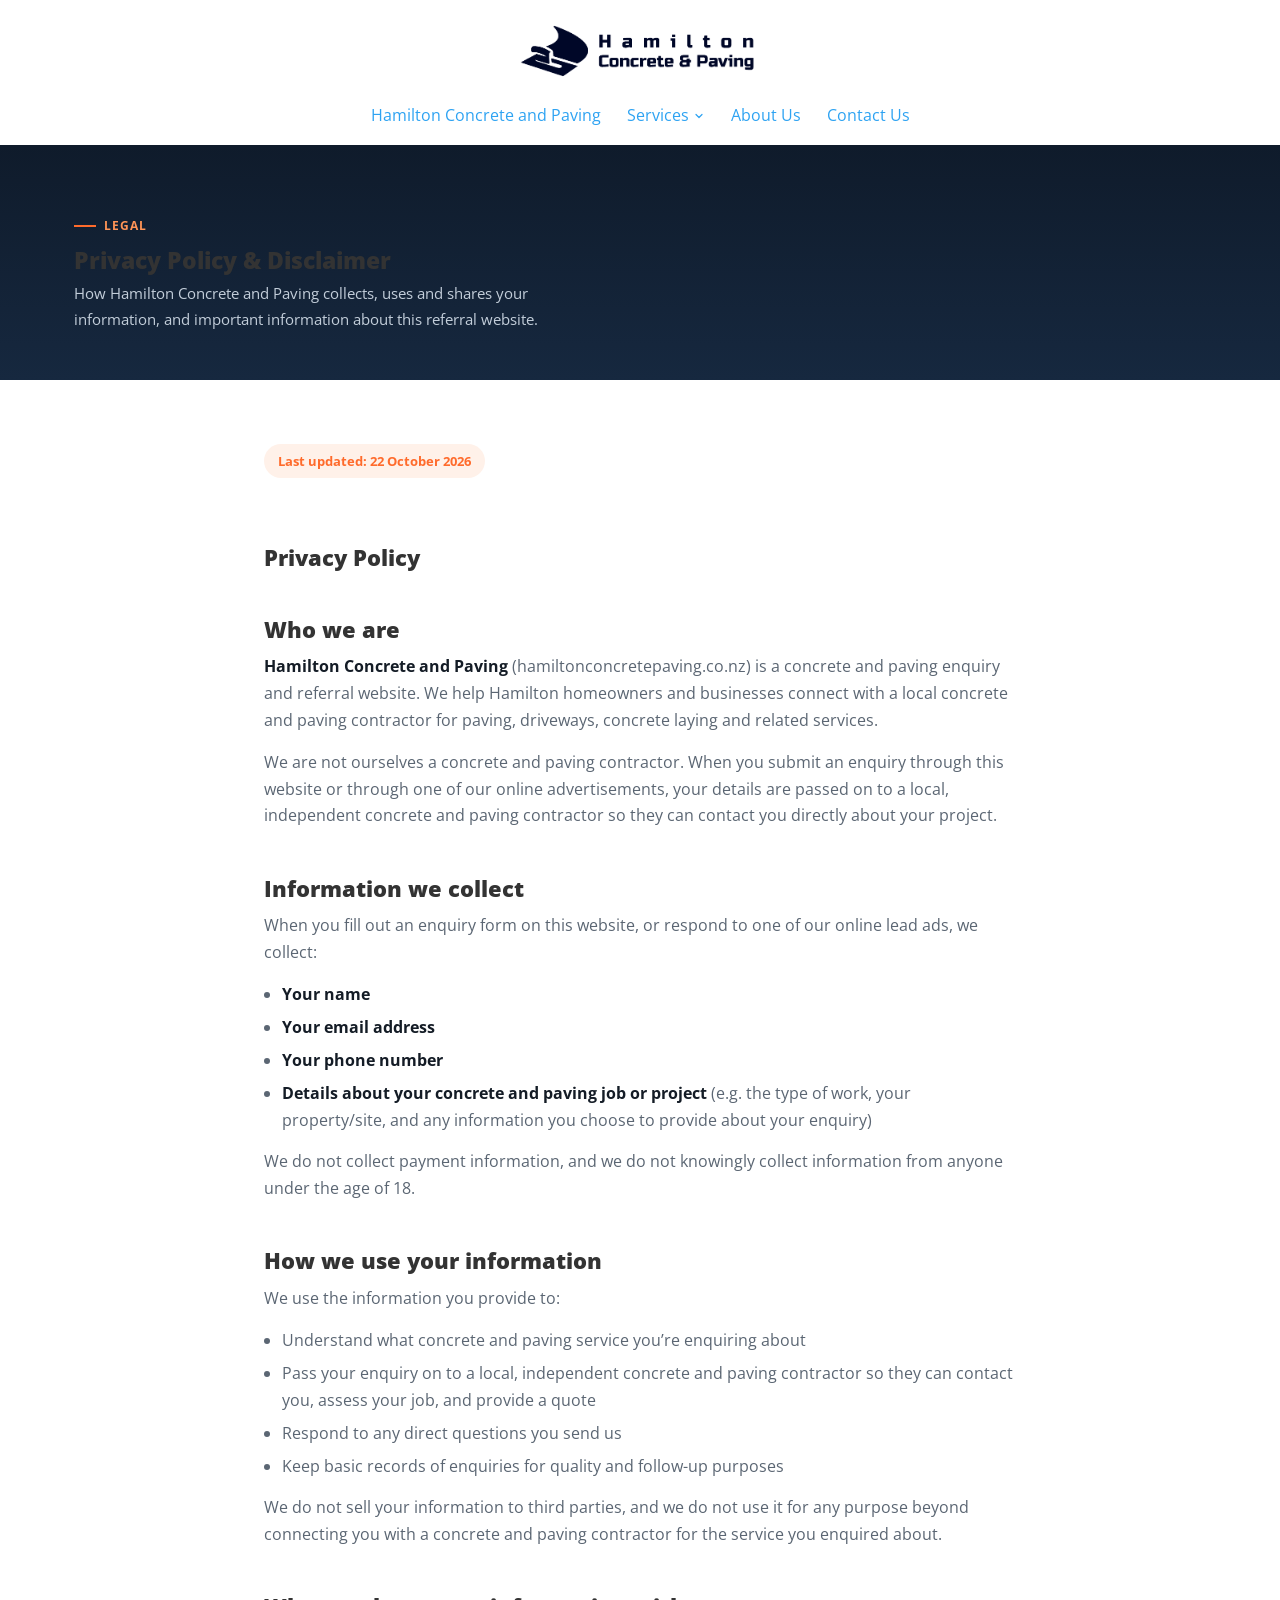
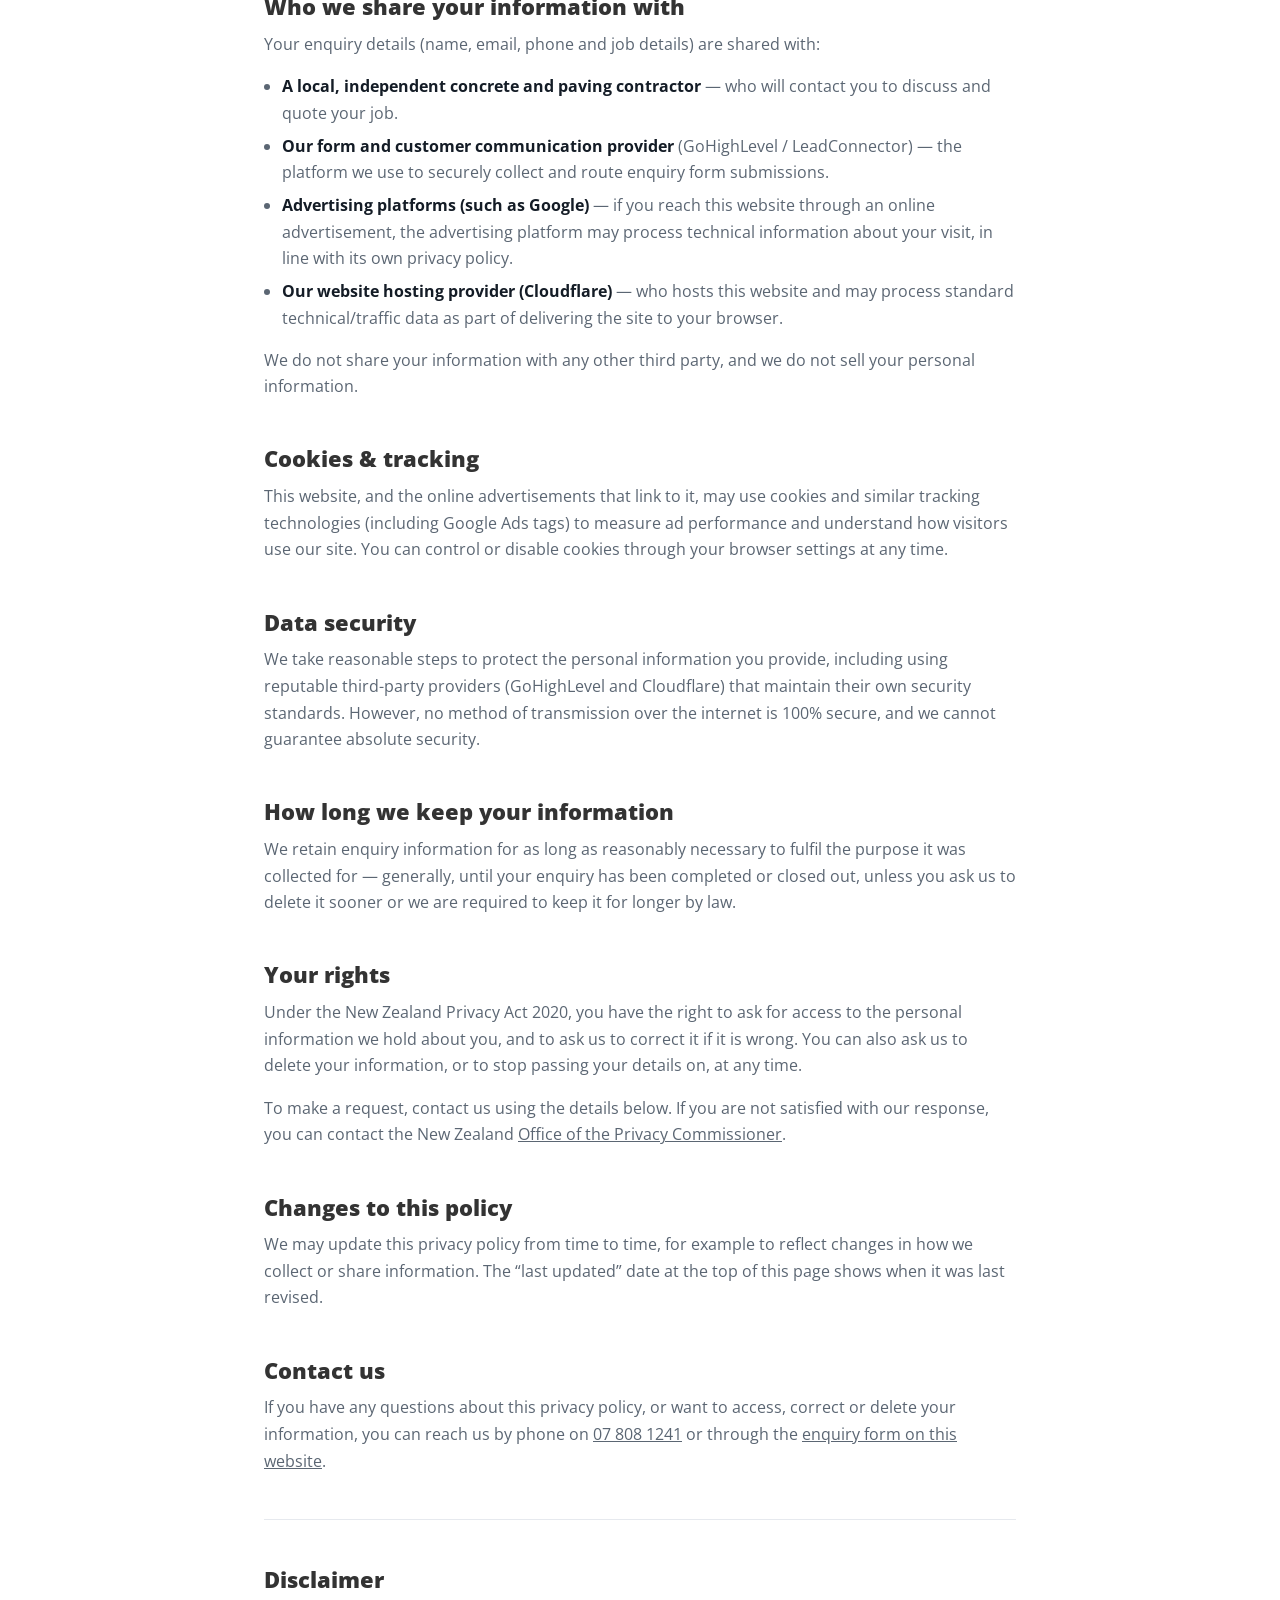
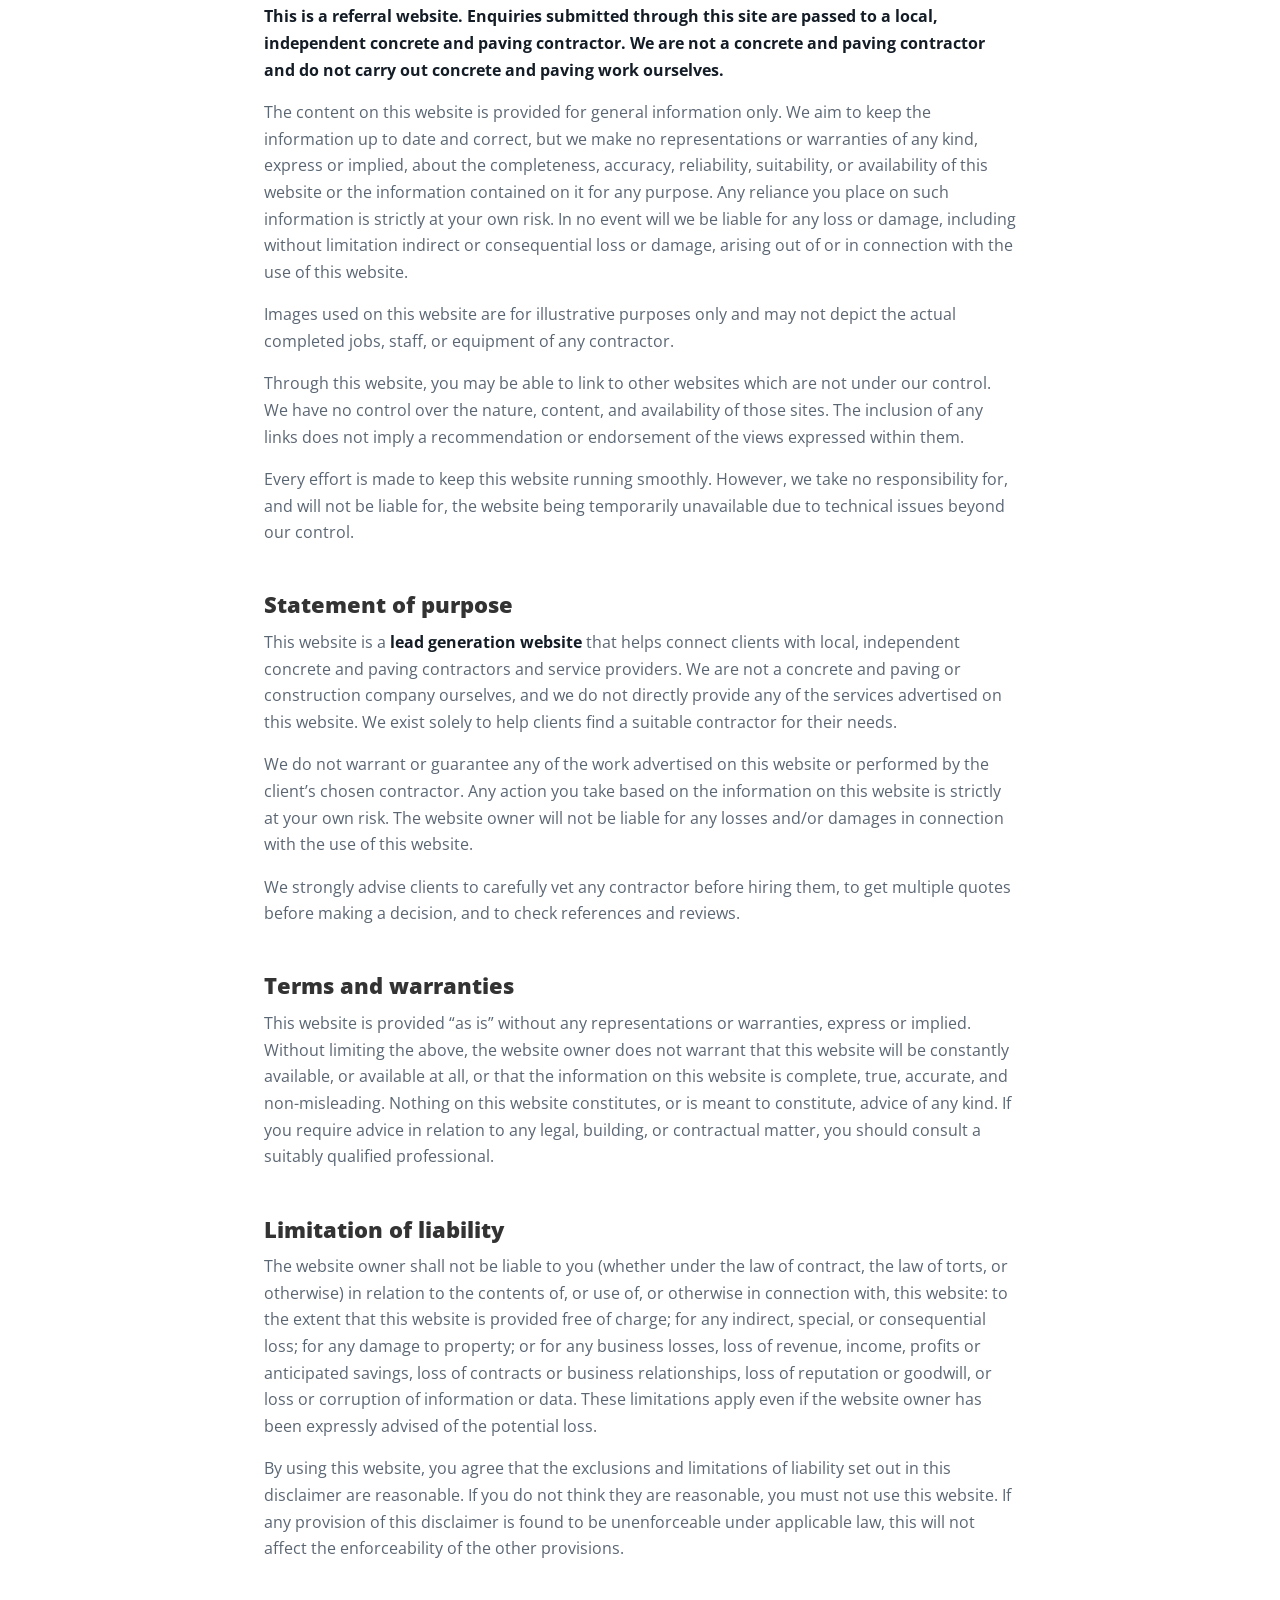
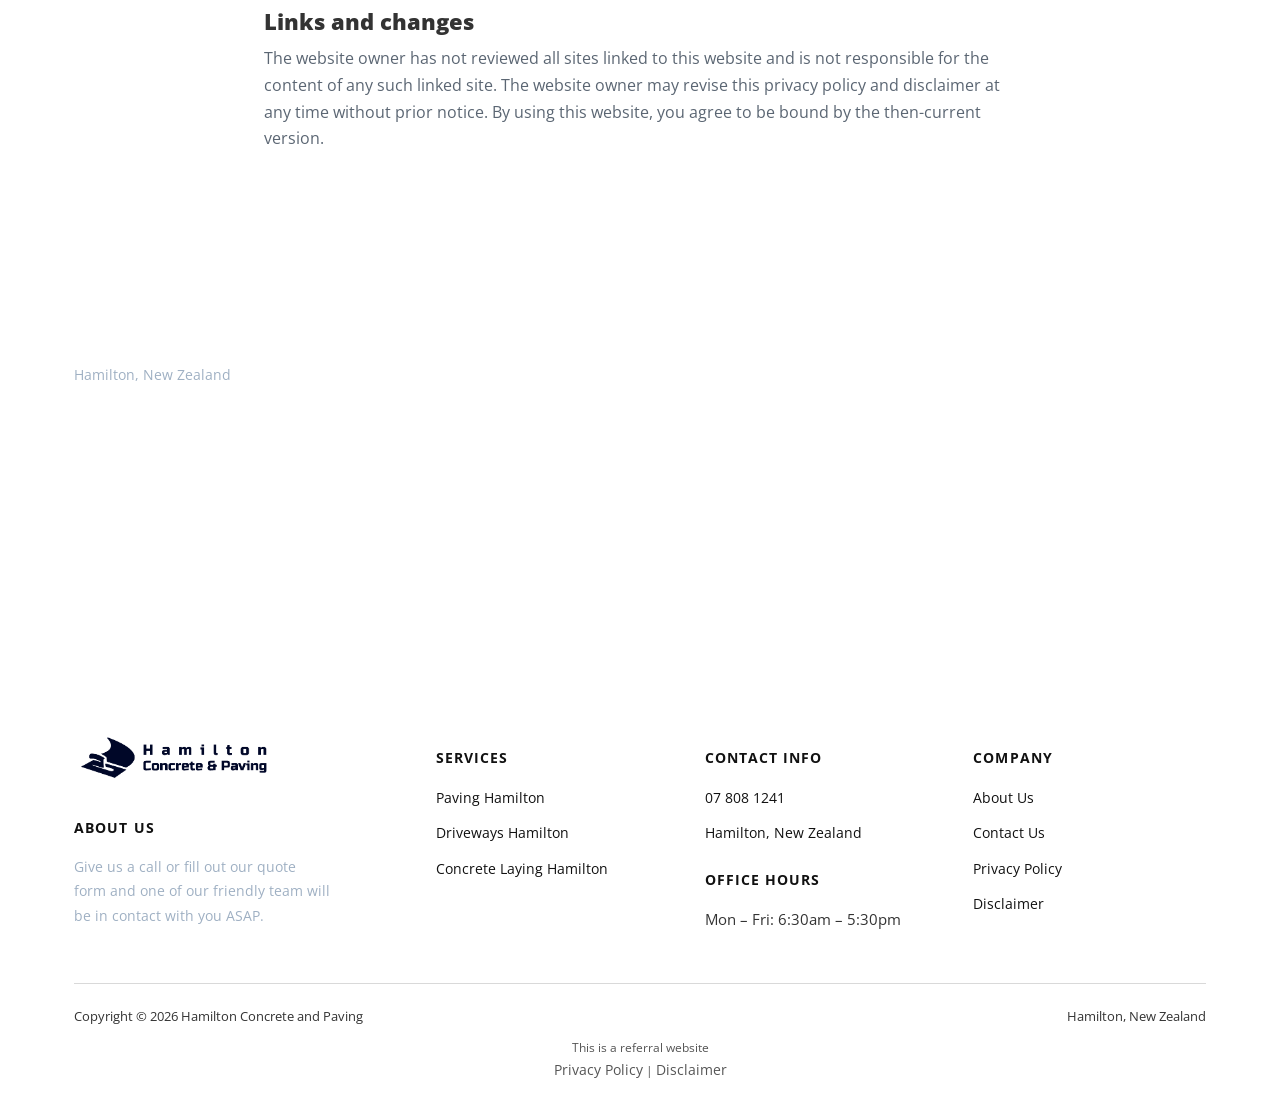
<file: privacy-policy/index.html>
<!doctype html>
<html lang="en-NZ">
<head>
<!-- Google Tag Manager -->
<script>(function(w,d,s,l,i){w[l]=w[l]||[];w[l].push({'gtm.start':new Date().getTime(),event:'gtm.js'});var f=d.getElementsByTagName(s)[0],j=d.createElement(s),dl=l!='dataLayer'?'&l='+l:'';j.async=true;j.src='https://www.googletagmanager.com/gtm.js?id='+i+dl;f.parentNode.insertBefore(j,f);})(window,document,'script','dataLayer','GTM-PPC7QZ6');</script>
<!-- End Google Tag Manager -->
<!-- Google tag (gtag.js) -->
<script async src="https://www.googletagmanager.com/gtag/js?id=G-0T90DWVD5F"></script>
<script>
  window.dataLayer = window.dataLayer || [];
  function gtag(){dataLayer.push(arguments);}
  gtag('js', new Date());
  gtag('config', 'G-0T90DWVD5F');
  gtag('config', 'AW-10951420417');
</script>
<meta charset="UTF-8">
<meta name="viewport" content="width=device-width, initial-scale=1.0">
<link rel="icon" href="/favicon-32.png" sizes="32x32" type="image/png">
<link rel="icon" href="/favicon-192.png" sizes="192x192" type="image/png">
<link rel="apple-touch-icon" href="/apple-touch-icon.png">
<title>Privacy Policy &amp; Disclaimer - Hamilton Concrete and Paving</title>
<meta name="description" content="Privacy Policy and Disclaimer for Hamilton Concrete and Paving, a referral website - what information we collect, how it is used and how it is shared with local contractors.">
<meta name="robots" content="follow, noindex">
<link rel="canonical" href="https://hamiltonconcretepaving.co.nz/privacy-policy/">
<link rel="preconnect" href="https://fonts.googleapis.com">
<link rel="preconnect" href="https://fonts.gstatic.com" crossorigin>
<link rel="preload" as="style" href="https://fonts.googleapis.com/css2?family=Open+Sans:wght@400;600;700;800&display=swap" onload="this.onload=null;this.rel='stylesheet'">
<noscript><link rel="stylesheet" href="https://fonts.googleapis.com/css2?family=Open+Sans:wght@400;600;700;800&display=swap"></noscript>
<link rel="stylesheet" href="/css/style.css">
<style id="mnfix">.mobile-menu.open{max-height:calc(100vh - 150px);max-height:calc(100dvh - 150px);overflow-y:auto;-webkit-overflow-scrolling:touch;overscroll-behavior:contain}.mobile-menu.msub-ready .mobile-submenu{display:none}.mobile-menu.msub-ready .mobile-submenu.open{display:flex}.mobile-menu a.msub-parent{display:flex;justify-content:space-between;align-items:center}.mobile-menu a.msub-parent::after{content:"";width:8px;height:8px;border-right:2px solid currentColor;border-bottom:2px solid currentColor;transform:rotate(45deg);margin-right:6px;transition:transform .2s}.mobile-menu a.msub-parent[aria-expanded=true]::after{transform:rotate(-135deg)}</style></head>
<body class="">
<noscript><iframe src="https://www.googletagmanager.com/ns.html?id=GTM-PPC7QZ6" height="0" width="0" style="display:none;visibility:hidden"></iframe></noscript>
<header class="classic">
  <div class="c-head wrap">
    <a href="/" class="brand"><img src="/images/Hamilton-Concrete-and-Paving-Logo-Long-1.png" alt="Hamilton Concrete and Paving" width="639" height="175"></a>
    <nav class="links"><a href="/">Hamilton Concrete and Paving</a><div class="nav-item"><a href="/services/">Services <svg viewBox="0 0 24 24" fill="none" stroke-width="2.4" stroke-linecap="round" stroke-linejoin="round"><path d="m6 9 6 6 6-6"/></svg></a><div class="nav-dropdown"><a href="/paving-hamilton/">Paving Hamilton</a><a href="/driveways-hamilton/">Driveways Hamilton</a><a href="/concrete-laying-hamilton/">Concrete Laying Hamilton</a></div></div><a href="/about-us/">About Us</a><a href="/contact-us/">Contact Us</a></nav>
    <button type="button" class="hamburger-btn" id="hamburgerBtn" aria-label="Open menu" aria-expanded="false"><svg viewBox="0 0 24 24" fill="none" stroke="#fff" stroke-width="2.4" stroke-linecap="round" stroke-linejoin="round"><path d="M4 7h16M4 12h16M4 17h16"/></svg></button>
  </div>
  <div class="mobile-menu" id="mobileMenu"><a href="/">Hamilton Concrete and Paving</a><a href="/services/">Services</a><div class="mobile-submenu"><a href="/paving-hamilton/">Paving Hamilton</a><a href="/driveways-hamilton/">Driveways Hamilton</a><a href="/concrete-laying-hamilton/">Concrete Laying Hamilton</a></div><a href="/about-us/">About Us</a><a href="/contact-us/">Contact Us</a><a href="tel:078081241" class="mobile-menu-phone">Call 07 808 1241</a></div>
</header>
<main><section class="policy-hero">
  <div class="wrap">
    <div class="eyebrow">Legal</div>
    <h1>Privacy Policy &amp; Disclaimer</h1>
    <p>How Hamilton Concrete and Paving collects, uses and shares your information, and important information about this referral website.</p>
  </div>
</section>

<section class="policy">
  <div class="policy-wrap">

    <span class="policy-updated">Last updated: 22 October 2026</span>

    <h2>Privacy Policy</h2>

    <h2>Who we are</h2>
    <p><strong>Hamilton Concrete and Paving</strong> (hamiltonconcretepaving.co.nz) is a concrete and paving enquiry and referral website. We help Hamilton homeowners and businesses connect with a local concrete and paving contractor for paving, driveways, concrete laying and related services.</p>
    <p>We are not ourselves a concrete and paving contractor. When you submit an enquiry through this website or through one of our online advertisements, your details are passed on to a local, independent concrete and paving contractor so they can contact you directly about your project.</p>

    <h2>Information we collect</h2>
    <p>When you fill out an enquiry form on this website, or respond to one of our online lead ads, we collect:</p>
    <ul>
      <li><strong>Your name</strong></li>
      <li><strong>Your email address</strong></li>
      <li><strong>Your phone number</strong></li>
      <li><strong>Details about your concrete and paving job or project</strong> (e.g. the type of work, your property/site, and any information you choose to provide about your enquiry)</li>
    </ul>
    <p>We do not collect payment information, and we do not knowingly collect information from anyone under the age of 18.</p>

    <h2>How we use your information</h2>
    <p>We use the information you provide to:</p>
    <ul>
      <li>Understand what concrete and paving service you&rsquo;re enquiring about</li>
      <li>Pass your enquiry on to a local, independent concrete and paving contractor so they can contact you, assess your job, and provide a quote</li>
      <li>Respond to any direct questions you send us</li>
      <li>Keep basic records of enquiries for quality and follow-up purposes</li>
    </ul>
    <p>We do not sell your information to third parties, and we do not use it for any purpose beyond connecting you with a concrete and paving contractor for the service you enquired about.</p>

    <h2>Who we share your information with</h2>
    <p>Your enquiry details (name, email, phone and job details) are shared with:</p>
    <ul>
      <li><strong>A local, independent concrete and paving contractor</strong> &mdash; who will contact you to discuss and quote your job.</li>
      <li><strong>Our form and customer communication provider</strong> (GoHighLevel / LeadConnector) &mdash; the platform we use to securely collect and route enquiry form submissions.</li>
      <li><strong>Advertising platforms (such as Google)</strong> &mdash; if you reach this website through an online advertisement, the advertising platform may process technical information about your visit, in line with its own privacy policy.</li>
      <li><strong>Our website hosting provider (Cloudflare)</strong> &mdash; who hosts this website and may process standard technical/traffic data as part of delivering the site to your browser.</li>
    </ul>
    <p>We do not share your information with any other third party, and we do not sell your personal information.</p>

    <h2>Cookies &amp; tracking</h2>
    <p>This website, and the online advertisements that link to it, may use cookies and similar tracking technologies (including Google Ads tags) to measure ad performance and understand how visitors use our site. You can control or disable cookies through your browser settings at any time.</p>

    <h2>Data security</h2>
    <p>We take reasonable steps to protect the personal information you provide, including using reputable third-party providers (GoHighLevel and Cloudflare) that maintain their own security standards. However, no method of transmission over the internet is 100% secure, and we cannot guarantee absolute security.</p>

    <h2>How long we keep your information</h2>
    <p>We retain enquiry information for as long as reasonably necessary to fulfil the purpose it was collected for &mdash; generally, until your enquiry has been completed or closed out, unless you ask us to delete it sooner or we are required to keep it for longer by law.</p>

    <h2>Your rights</h2>
    <p>Under the New Zealand Privacy Act 2020, you have the right to ask for access to the personal information we hold about you, and to ask us to correct it if it is wrong. You can also ask us to delete your information, or to stop passing your details on, at any time.</p>
    <p>To make a request, contact us using the details below. If you are not satisfied with our response, you can contact the New Zealand <a href="https://www.privacy.org.nz/" target="_blank" rel="noopener">Office of the Privacy Commissioner</a>.</p>

    <h2>Changes to this policy</h2>
    <p>We may update this privacy policy from time to time, for example to reflect changes in how we collect or share information. The &ldquo;last updated&rdquo; date at the top of this page shows when it was last revised.</p>

    <h2>Contact us</h2>
    <p>If you have any questions about this privacy policy, or want to access, correct or delete your information, you can reach us by phone on <a href="tel:078081241">07 808 1241</a> or through the <a href="/contact-us/">enquiry form on this website</a>.</p>

    <hr style="border:none;border-top:1px solid var(--line);margin:3em 0;">

    <h2 id="disclaimer">Disclaimer</h2>
    <p><strong>This is a referral website. Enquiries submitted through this site are passed to a local, independent concrete and paving contractor. We are not a concrete and paving contractor and do not carry out concrete and paving work ourselves.</strong></p>
    <p>The content on this website is provided for general information only. We aim to keep the information up to date and correct, but we make no representations or warranties of any kind, express or implied, about the completeness, accuracy, reliability, suitability, or availability of this website or the information contained on it for any purpose. Any reliance you place on such information is strictly at your own risk. In no event will we be liable for any loss or damage, including without limitation indirect or consequential loss or damage, arising out of or in connection with the use of this website.</p>
    <p>Images used on this website are for illustrative purposes only and may not depict the actual completed jobs, staff, or equipment of any contractor.</p>
    <p>Through this website, you may be able to link to other websites which are not under our control. We have no control over the nature, content, and availability of those sites. The inclusion of any links does not imply a recommendation or endorsement of the views expressed within them.</p>
    <p>Every effort is made to keep this website running smoothly. However, we take no responsibility for, and will not be liable for, the website being temporarily unavailable due to technical issues beyond our control.</p>

    <h2>Statement of purpose</h2>
    <p>This website is a <strong>lead generation website</strong> that helps connect clients with local, independent concrete and paving contractors and service providers. We are not a concrete and paving or construction company ourselves, and we do not directly provide any of the services advertised on this website. We exist solely to help clients find a suitable contractor for their needs.</p>
    <p>We do not warrant or guarantee any of the work advertised on this website or performed by the client&rsquo;s chosen contractor. Any action you take based on the information on this website is strictly at your own risk. The website owner will not be liable for any losses and/or damages in connection with the use of this website.</p>
    <p>We strongly advise clients to carefully vet any contractor before hiring them, to get multiple quotes before making a decision, and to check references and reviews.</p>

    <h2>Terms and warranties</h2>
    <p>This website is provided &ldquo;as is&rdquo; without any representations or warranties, express or implied. Without limiting the above, the website owner does not warrant that this website will be constantly available, or available at all, or that the information on this website is complete, true, accurate, and non-misleading. Nothing on this website constitutes, or is meant to constitute, advice of any kind. If you require advice in relation to any legal, building, or contractual matter, you should consult a suitably qualified professional.</p>

    <h2>Limitation of liability</h2>
    <p>The website owner shall not be liable to you (whether under the law of contract, the law of torts, or otherwise) in relation to the contents of, or use of, or otherwise in connection with, this website: to the extent that this website is provided free of charge; for any indirect, special, or consequential loss; for any damage to property; or for any business losses, loss of revenue, income, profits or anticipated savings, loss of contracts or business relationships, loss of reputation or goodwill, or loss or corruption of information or data. These limitations apply even if the website owner has been expressly advised of the potential loss.</p>
    <p>By using this website, you agree that the exclusions and limitations of liability set out in this disclaimer are reasonable. If you do not think they are reasonable, you must not use this website. If any provision of this disclaimer is found to be unenforceable under applicable law, this will not affect the enforceability of the other provisions.</p>

    <h2>Links and changes</h2>
    <p>The website owner has not reviewed all sites linked to this website and is not responsible for the content of any such linked site. The website owner may revise this privacy policy and disclaimer at any time without prior notice. By using this website, you agree to be bound by the then-current version.</p>

  </div>
</section></main>
<footer>
  <div class="wrap">
    <div class="footer-map-head"><h4>Service Area</h4><p>Hamilton, New Zealand</p></div><div class="footer-map"><iframe src="https://www.google.com/maps/embed?pb=!1m14!1m8!1m3!1d202044.81440000067!2d175.304109!3d-37.697368!3m2!1i1024!2i768!4f13.1!3m3!1m2!1s0x6d6d174d063b06cf%3A0xc551976cbf485c97!2sHamilton%20Concrete%20and%20Paving%20Services!5e0!3m2!1sen!2snz!4v1679857050036!5m2!1sen!2snz" width="600" height="280" style="border:0" allowfullscreen loading="lazy" referrerpolicy="no-referrer-when-downgrade" title="Hamilton Concrete and Paving service area map"></iframe></div>
    <div class="footer-grid "><div class="footer-brand"><a href="/" class="brand"><img src="/images/Hamilton-Concrete-and-Paving-Logo-Long-1.png" alt="Hamilton Concrete and Paving" width="639" height="175" loading="lazy"></a><h4>About us</h4><p>Give us a call or fill out our quote form and one of our friendly team will be in contact with you ASAP.</p></div><div><h4>Services</h4><ul><li><a href="/paving-hamilton/">Paving Hamilton</a></li><li><a href="/driveways-hamilton/">Driveways Hamilton</a></li><li><a href="/concrete-laying-hamilton/">Concrete Laying Hamilton</a></li></ul></div><div><h4>Contact Info</h4><ul><li><a href="tel:078081241">07 808 1241</a></li><li><a href="https://goo.gl/maps/KuWEUd9iT2jYRMMb9" target="_blank" rel="noopener">Hamilton, New Zealand</a></li></ul><h4 style="margin-top:22px;">Office Hours</h4><ul><li>Mon &ndash; Fri: 6:30am &ndash; 5:30pm</li></ul></div><div><h4>Company</h4><ul><li><a href="/about-us/">About Us</a></li><li><a href="/contact-us/">Contact Us</a></li><li><a href="/privacy-policy/">Privacy Policy</a></li><li><a href="/disclaimer/">Disclaimer</a></li></ul></div></div>
    <div class="footer-bottom"><span>Copyright &copy; 2026 Hamilton Concrete and Paving</span><span>Hamilton, New Zealand</span></div>
    <div class="footer-disclosure">This is a referral website<br><a href="/privacy-policy/">Privacy Policy</a> | <a href="/disclaimer/">Disclaimer</a></div>
  </div>
</footer>
<script>
(function(){var b=document.getElementById('hamburgerBtn'),m=document.getElementById('mobileMenu');if(!b||!m)return;b.addEventListener('click',function(){var o=m.classList.toggle('open');b.setAttribute('aria-expanded',o?'true':'false');});})();
</script>
<script src="https://link.msgsndr.com/js/form_embed.js" defer></script>
<script id="mnfixjs">(function(){var m=document.getElementById("mobileMenu");if(!m)return;m.querySelectorAll(".mobile-submenu").forEach(function(s){var p=s.previousElementSibling;if(!p||p.tagName!=="A")return;var a=document.createElement("a");a.href=p.getAttribute("href");a.textContent="All "+p.textContent.trim();s.insertBefore(a,s.firstChild);m.classList.add("msub-ready");p.classList.add("msub-parent");p.setAttribute("aria-expanded","false");p.addEventListener("click",function(e){e.preventDefault();var o=s.classList.toggle("open");p.setAttribute("aria-expanded",o?"true":"false")})});var b=document.getElementById("hamburgerBtn");document.addEventListener("pointerdown",function(e){if(!m.classList.contains("open")||m.contains(e.target)||(b&&b.contains(e.target)))return;m.classList.remove("open");if(b)b.setAttribute("aria-expanded","false")})})();</script></body>
</html>
</file>
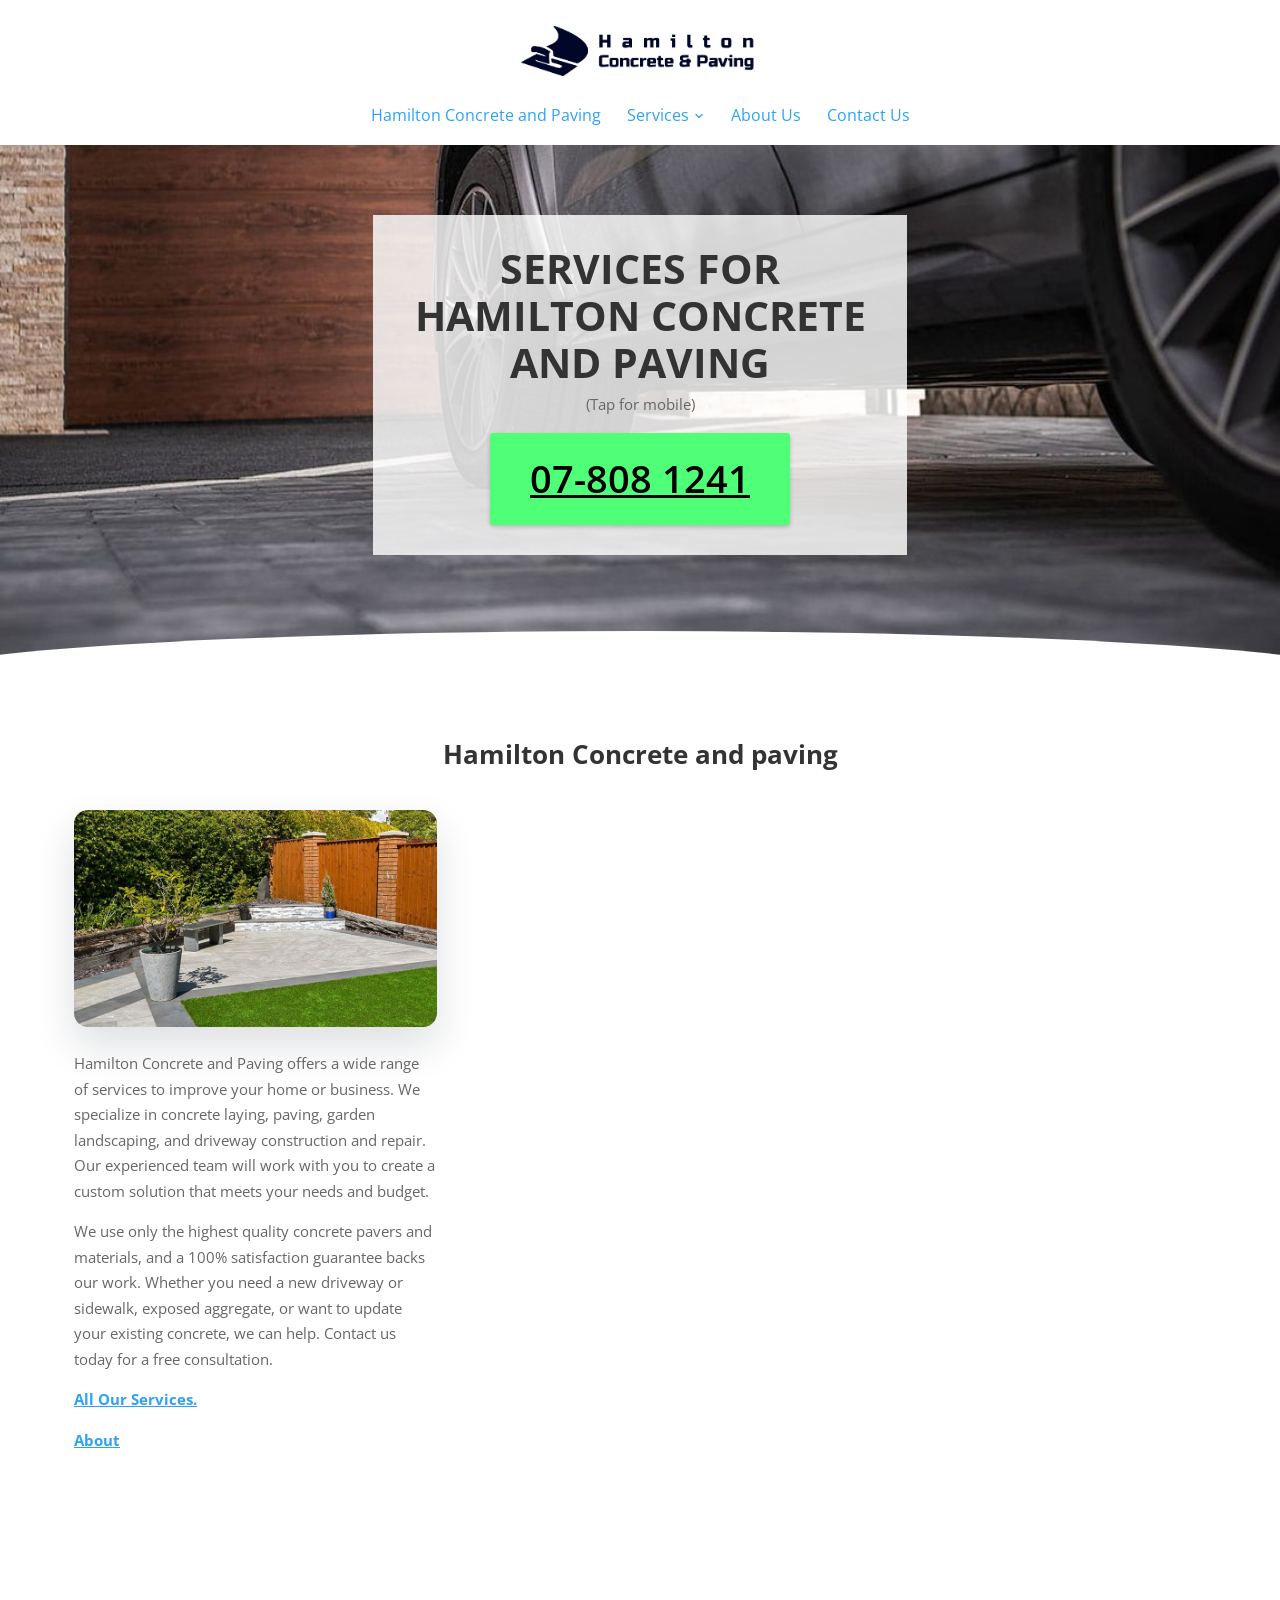
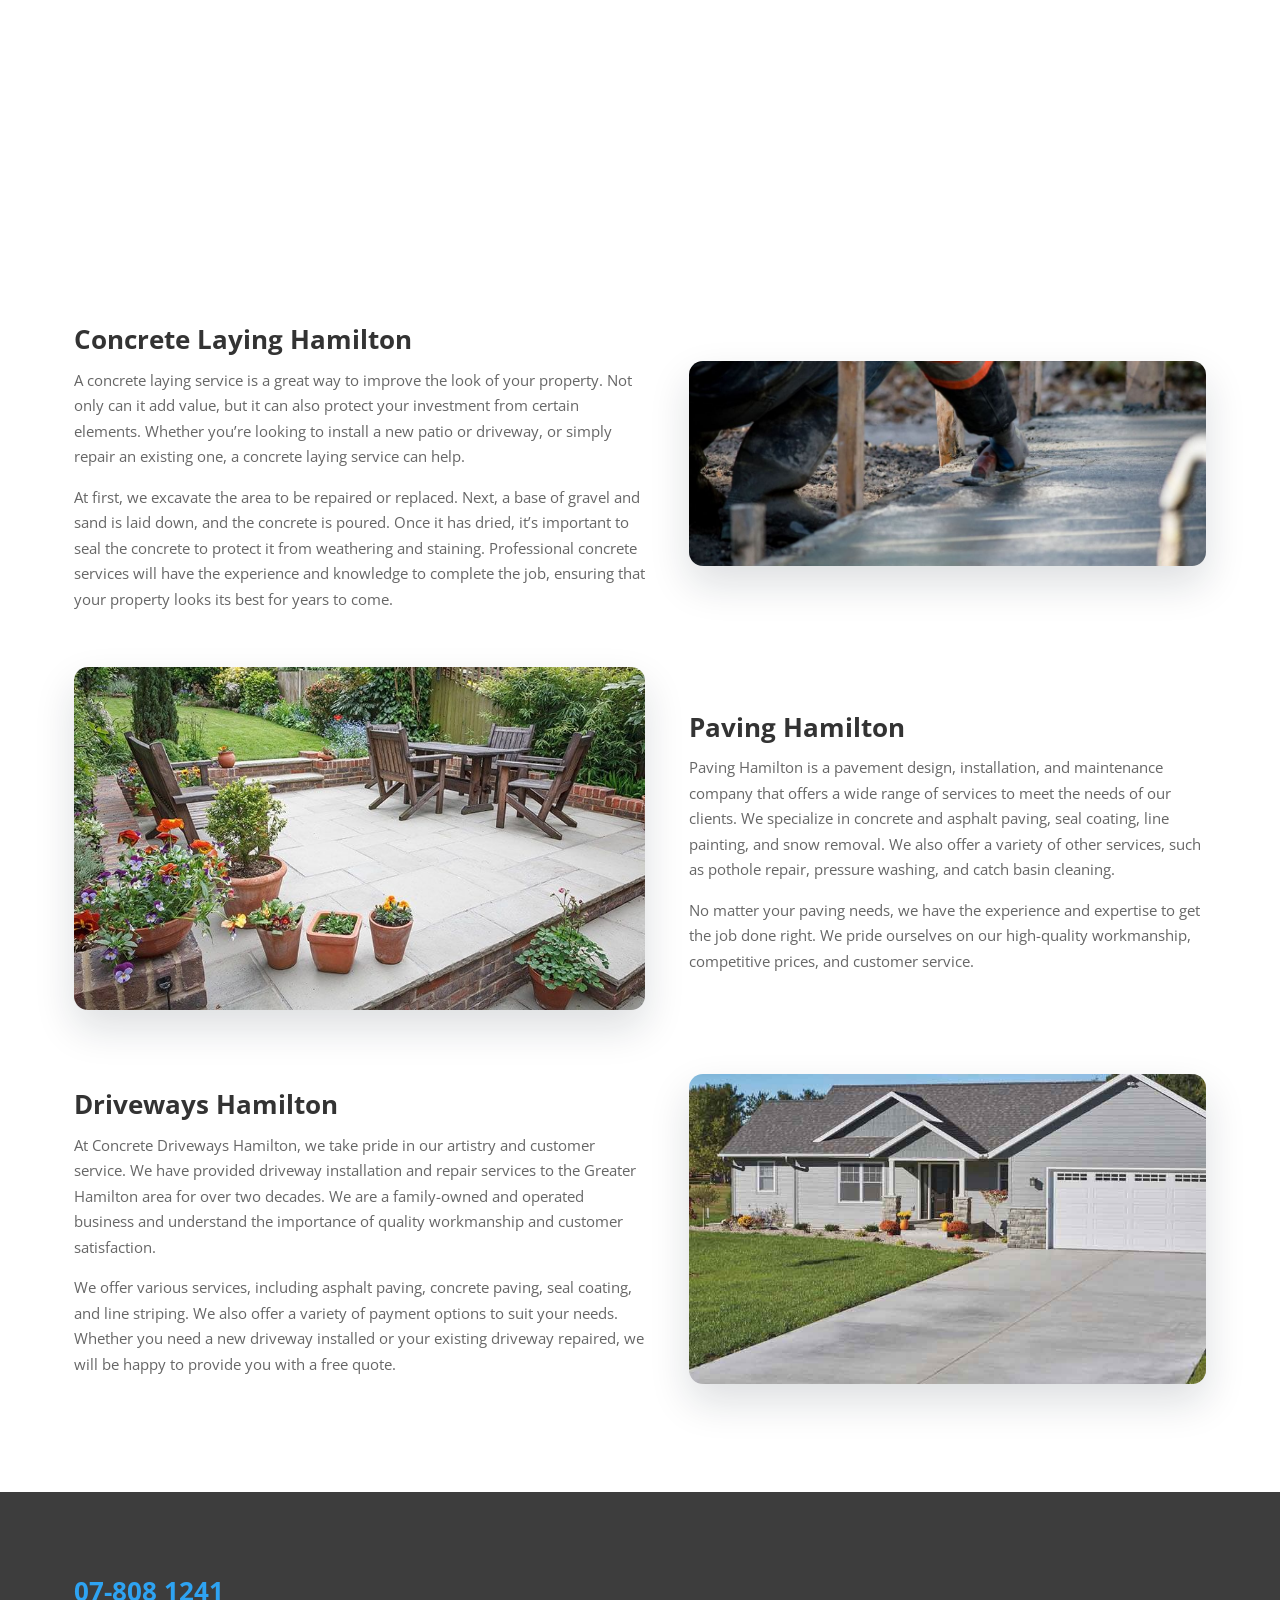
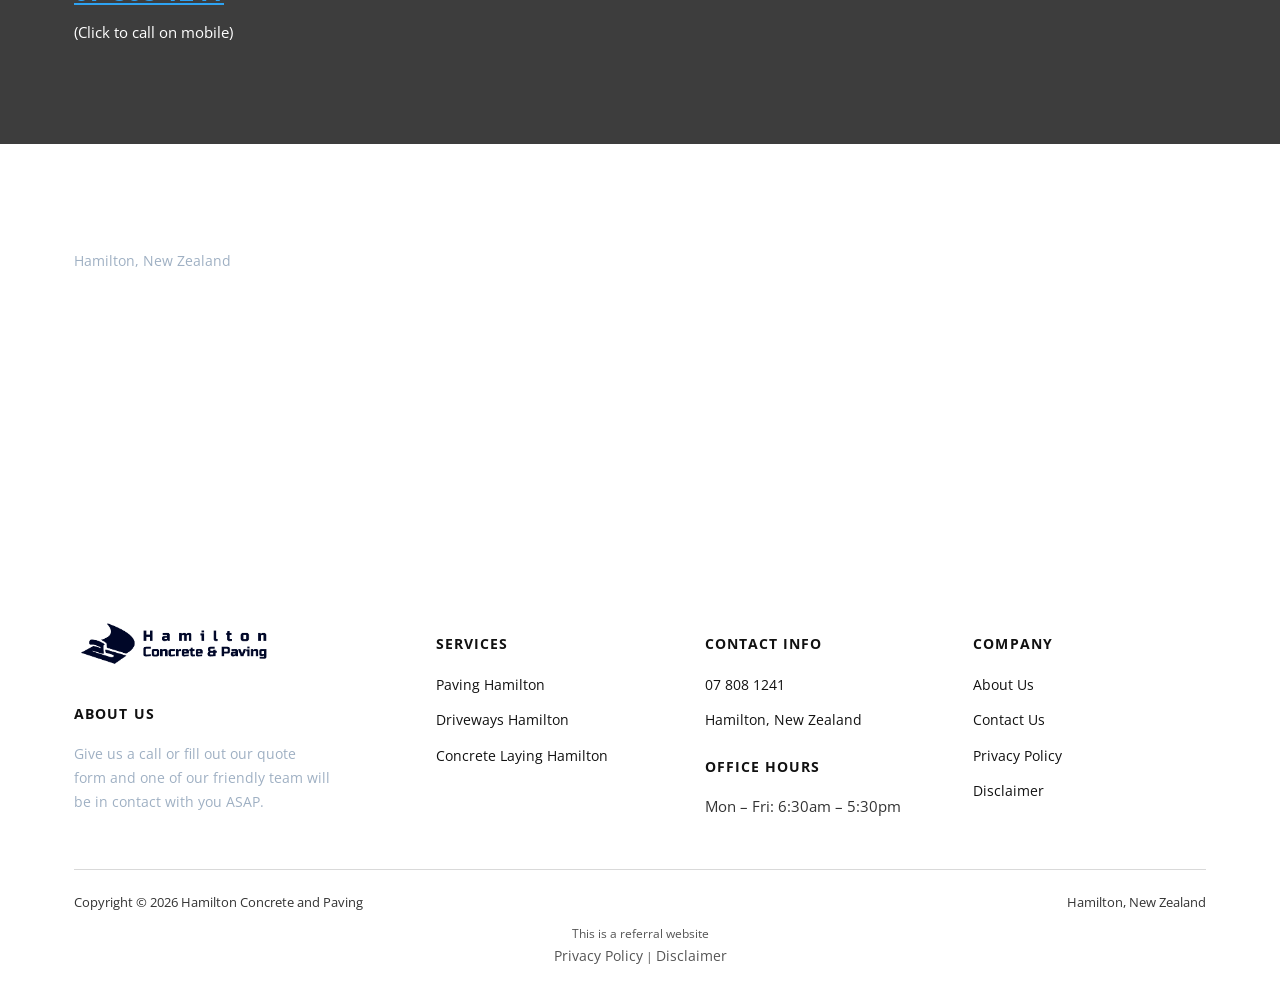
<file: services/index.html>
<!doctype html>
<html lang="en-NZ">
<head>
<!-- Google Tag Manager -->
<script>(function(w,d,s,l,i){w[l]=w[l]||[];w[l].push({'gtm.start':new Date().getTime(),event:'gtm.js'});var f=d.getElementsByTagName(s)[0],j=d.createElement(s),dl=l!='dataLayer'?'&l='+l:'';j.async=true;j.src='https://www.googletagmanager.com/gtm.js?id='+i+dl;f.parentNode.insertBefore(j,f);})(window,document,'script','dataLayer','GTM-PPC7QZ6');</script>
<!-- End Google Tag Manager -->
<!-- Google tag (gtag.js) -->
<script async src="https://www.googletagmanager.com/gtag/js?id=G-0T90DWVD5F"></script>
<script>
  window.dataLayer = window.dataLayer || [];
  function gtag(){dataLayer.push(arguments);}
  gtag('js', new Date());
  gtag('config', 'G-0T90DWVD5F');
  gtag('config', 'AW-10951420417');
</script>
<meta charset="UTF-8">
<meta name="viewport" content="width=device-width, initial-scale=1.0">
<link rel="icon" href="/favicon-32.png" sizes="32x32" type="image/png">
<link rel="icon" href="/favicon-192.png" sizes="192x192" type="image/png">
<link rel="apple-touch-icon" href="/apple-touch-icon.png">
<title>Concrete Services Hamilton - View all our Concrete Services</title>
<meta name="description" content="Looking for concrete services hamilton? We are your local concrete experts in Hamilton and we are ready to give you a free concrete quote">
<meta name="robots" content="index, follow, max-image-preview:large, max-snippet:-1, max-video-preview:-1">
<link rel="canonical" href="https://hamiltonconcretepaving.co.nz/services/">
<meta property="og:locale" content="en_US">
<meta property="og:type" content="article">
<meta property="og:title" content="Concrete Services Hamilton - View all our Concrete Services">
<meta property="og:description" content="Looking for concrete services hamilton? We are your local concrete experts in Hamilton and we are ready to give you a free concrete quote">
<meta property="og:url" content="https://hamiltonconcretepaving.co.nz/services/">
<meta property="og:site_name" content="Hamilton Concrete and Paving">
<meta name="twitter:card" content="summary_large_image">
<meta name="twitter:label1" content="Est. reading time">
<meta name="twitter:data1" content="3 minutes">
<script type="application/ld+json">{"@context": "https://schema.org", "@graph": [{"@type": "WebPage", "@id": "https://hamiltonconcretepaving.co.nz/services/", "url": "https://hamiltonconcretepaving.co.nz/services/", "name": "Concrete Services Hamilton - View all our Concrete Services", "isPartOf": {"@id": "https://hamiltonconcretepaving.co.nz/#website"}, "datePublished": "2022-08-15T00:14:28+00:00", "dateModified": "2025-06-09T22:10:17+00:00", "description": "Looking for concrete services hamilton? We are your local concrete experts in Hamilton and we are ready to give you a free concrete quote", "breadcrumb": {"@id": "https://hamiltonconcretepaving.co.nz/services/#breadcrumb"}, "inLanguage": "en-US", "potentialAction": [{"@type": "ReadAction", "target": ["https://hamiltonconcretepaving.co.nz/services/"]}]}, {"@type": "BreadcrumbList", "@id": "https://hamiltonconcretepaving.co.nz/services/#breadcrumb", "itemListElement": [{"@type": "ListItem", "position": 1, "name": "Home", "item": "https://hamiltonconcretepaving.co.nz/"}, {"@type": "ListItem", "position": 2, "name": "Services"}]}, {"@type": "WebSite", "@id": "https://hamiltonconcretepaving.co.nz/#website", "url": "https://hamiltonconcretepaving.co.nz/", "name": "Hamilton Concrete and Paving", "description": "Concrete Service and Paving Tauranga Services", "publisher": {"@id": "https://hamiltonconcretepaving.co.nz/#organization"}, "inLanguage": "en-US"}, {"@type": "Organization", "@id": "https://hamiltonconcretepaving.co.nz/#organization", "name": "Hamilton Concrete and Paving", "url": "https://hamiltonconcretepaving.co.nz/", "logo": {"@type": "ImageObject", "inLanguage": "en-US", "@id": "https://hamiltonconcretepaving.co.nz/#/schema/logo/image/", "url": "https://hamiltonconcretepaving.co.nz/images/Hamilton-Concrete-and-Paving-Logo-Square-1.png", "contentUrl": "https://hamiltonconcretepaving.co.nz/images/Hamilton-Concrete-and-Paving-Logo-Square-1.png", "width": 600, "height": 600, "caption": "Hamilton Concrete and Paving"}, "image": {"@id": "https://hamiltonconcretepaving.co.nz/#/schema/logo/image/"}, "sameAs": ["https://www.facebook.com/Hamilton-Concrete-and-Paving-104508899042989"]}]}</script>
<script type="application/ld+json">{"@context": "https://schema.org", "@type": "LocalBusiness", "name": "Hamilton Paving", "image": "https://hamiltonconcretepaving.co.nz/images/Hamilton-Concrete-and-Paving-Logo-Long-1.png.webp", "@id": "", "url": "https://hamiltonconcretepaving.co.nz/", "telephone": "07-808 1241", "address": {"@type": "PostalAddress", "streetAddress": "", "addressLocality": "Hamilton", "postalCode": "", "addressCountry": "NZ"}, "openingHoursSpecification": {"@type": "OpeningHoursSpecification", "dayOfWeek": ["Monday", "Tuesday", "Wednesday", "Thursday", "Friday", "Saturday", "Sunday"], "opens": "00:00", "closes": "23:59"}}</script>

<link rel="preconnect" href="https://fonts.googleapis.com">
<link rel="preconnect" href="https://fonts.gstatic.com" crossorigin>
<link rel="preload" as="style" href="https://fonts.googleapis.com/css2?family=Open+Sans:wght@400;600;700;800&display=swap" onload="this.onload=null;this.rel='stylesheet'">
<noscript><link rel="stylesheet" href="https://fonts.googleapis.com/css2?family=Open+Sans:wght@400;600;700;800&display=swap"></noscript>
<link rel="stylesheet" href="/css/style.css">
<style id="mnfix">.mobile-menu.open{max-height:calc(100vh - 150px);max-height:calc(100dvh - 150px);overflow-y:auto;-webkit-overflow-scrolling:touch;overscroll-behavior:contain}.mobile-menu.msub-ready .mobile-submenu{display:none}.mobile-menu.msub-ready .mobile-submenu.open{display:flex}.mobile-menu a.msub-parent{display:flex;justify-content:space-between;align-items:center}.mobile-menu a.msub-parent::after{content:"";width:8px;height:8px;border-right:2px solid currentColor;border-bottom:2px solid currentColor;transform:rotate(45deg);margin-right:6px;transition:transform .2s}.mobile-menu a.msub-parent[aria-expanded=true]::after{transform:rotate(-135deg)}</style></head>
<body class="">
<noscript><iframe src="https://www.googletagmanager.com/ns.html?id=GTM-PPC7QZ6" height="0" width="0" style="display:none;visibility:hidden"></iframe></noscript>
<header class="classic">
  <div class="c-head wrap">
    <a href="/" class="brand"><img src="/images/Hamilton-Concrete-and-Paving-Logo-Long-1.png" alt="Hamilton Concrete and Paving" width="639" height="175"></a>
    <nav class="links"><a href="/">Hamilton Concrete and Paving</a><div class="nav-item"><a href="/services/">Services <svg viewBox="0 0 24 24" fill="none" stroke-width="2.4" stroke-linecap="round" stroke-linejoin="round"><path d="m6 9 6 6 6-6"/></svg></a><div class="nav-dropdown"><a href="/paving-hamilton/">Paving Hamilton</a><a href="/driveways-hamilton/">Driveways Hamilton</a><a href="/concrete-laying-hamilton/">Concrete Laying Hamilton</a></div></div><a href="/about-us/">About Us</a><a href="/contact-us/">Contact Us</a></nav>
    <button type="button" class="hamburger-btn" id="hamburgerBtn" aria-label="Open menu" aria-expanded="false"><svg viewBox="0 0 24 24" fill="none" stroke="#fff" stroke-width="2.4" stroke-linecap="round" stroke-linejoin="round"><path d="M4 7h16M4 12h16M4 17h16"/></svg></button>
  </div>
  <div class="mobile-menu" id="mobileMenu"><a href="/">Hamilton Concrete and Paving</a><a href="/services/">Services</a><div class="mobile-submenu"><a href="/paving-hamilton/">Paving Hamilton</a><a href="/driveways-hamilton/">Driveways Hamilton</a><a href="/concrete-laying-hamilton/">Concrete Laying Hamilton</a></div><a href="/about-us/">About Us</a><a href="/contact-us/">Contact Us</a><a href="tel:078081241" class="mobile-menu-phone">Call 07 808 1241</a></div>
</header>
<main>
<section class="hero-c" id="top"><div class="hero-c-box"><div class="row"><div class="text"><h1>SERVICES FOR HAMILTON CONCRETE AND PAVING</h1></div><div class="text"><p>(Tap for mobile)</p></div><p class="btn-wrap"><a class="btn btn-primary" href="tel:078081241">07-808 1241</a></p></div></div></section>
<section class=""><div class="wrap"><div class="row"><div class="text">

<h2>Hamilton Concrete and paving </h2>


</div></div><div class="row cols cols-2 formrow"><div class="col"><div class="figure"><img src="/images/hamilton-paving-concrete-outdoor-spaces.jpg" alt="concrete paving services hamilton nz&lt;br /&gt;" width="800" height="480" loading="lazy" decoding="async"></div><div class="text"><p>Hamilton Concrete and Paving offers a wide range of services to improve your home or business. We specialize in concrete laying, paving, garden landscaping, and driveway construction and repair. Our experienced team will work with you to create a custom solution that meets your needs and budget.</p>
<p>We use only the highest quality concrete pavers and materials, and a 100% satisfaction guarantee backs our work. Whether you need a new driveway or sidewalk, exposed aggregate, or want to update your existing concrete, we can help. Contact us today for a free consultation.</p>
<p><a href="/services/">All Our Services.</a></p>
<p><a href="/about-us/">About</a></p>
</div></div><div class="col"><div class="form-card"><iframe src="https://api.leadconnectorhq.com/widget/form/JcWzPfwxaCCbGTD42y8L" style="width:100%;height:100%;min-height:939px;border:none;border-radius:14px" id="inline-JcWzPfwxaCCbGTD42y8L" data-layout="{'id':'INLINE'}" data-trigger-type="alwaysShow" data-trigger-value="" data-activation-type="alwaysActivated" data-activation-value="" data-deactivation-type="neverDeactivate" data-deactivation-value="" data-form-name="Hamilton Paving" data-height="939" data-layout-iframe-id="inline-JcWzPfwxaCCbGTD42y8L" data-form-id="JcWzPfwxaCCbGTD42y8L" data-cookie-consent="true" data-cookie-consent-provider="auto" title="Hamilton Paving"></iframe></div></div></div></div></section>
<section class=""><div class="wrap"><div class="row cols cols-2"><div class="col"><div class="text"><h2><strong>Concrete Laying Hamilton </strong></h2>
<p>A concrete laying service is a great way to improve the look of your property. Not only can it add value, but it can also protect your investment from certain elements. Whether you’re looking to install a new patio or driveway, or simply repair an existing one, a concrete laying service can help.</p>
<p>At first, we excavate the area to be repaired or replaced. Next, a base of gravel and sand is laid down, and the concrete is poured. Once it has dried, it’s important to seal the concrete to protect it from weathering and staining. Professional concrete services will have the experience and knowledge to complete the job, ensuring that your property looks its best for years to come.</p></div></div><div class="col"><div class="figure"><img src="/images/Hamilton-Concrete-1.jpg" alt="concrete laying hamilton nz" width="1100" height="436" loading="lazy" decoding="async"></div></div></div><div class="row cols cols-2"><div class="col"><div class="figure"><img src="/images/hamilton-paving-concrete-patio.jpg" alt="hamilton paving and concrete services nz" width="800" height="480" loading="lazy" decoding="async"></div></div><div class="col"><div class="text"><h2><strong>Paving Hamilton</strong></h2>
<p>Paving Hamilton is a pavement design, installation, and maintenance company that offers a wide range of services to meet the needs of our clients. We specialize in concrete and asphalt paving, seal coating, line painting, and snow removal. We also offer a variety of other services, such as pothole repair, pressure washing, and catch basin cleaning.</p>
<p>No matter your paving needs, we have the experience and expertise to get the job done right. We pride ourselves on our high-quality workmanship, competitive prices, and customer service.</p></div></div></div><div class="row cols cols-2"><div class="col"><div class="text"><h2><strong>Driveways Hamilton</strong></h2>
<p>At Concrete Driveways Hamilton, we take pride in our artistry and customer service. We have provided driveway installation and repair services to the Greater Hamilton area for over two decades. We are a family-owned and operated business and understand the importance of quality workmanship and customer satisfaction.</p>
<p>We offer various services, including asphalt paving, concrete paving, seal coating, and line striping. We also offer a variety of payment options to suit your needs. Whether you need a new driveway installed or your existing driveway repaired, we will be happy to provide you with a free quote.</p></div></div><div class="col"><div class="figure"><img src="/images/hamilton-driveway-concrete.jpg" alt="concrete driveways hamilton nz" width="800" height="480" loading="lazy" decoding="async"></div></div></div></div></section>
<section class="sec-dark"><div class="wrap"><div class="row"><div class="text"><h2><a href="tel:078081241">07-808 1241</a></h2>
<p>(Click to call on mobile)</p></div></div></div></section>
</main>
<footer>
  <div class="wrap">
    <div class="footer-map-head"><h4>Service Area</h4><p>Hamilton, New Zealand</p></div><div class="footer-map"><iframe src="https://www.google.com/maps/embed?pb=!1m14!1m8!1m3!1d202044.81440000067!2d175.304109!3d-37.697368!3m2!1i1024!2i768!4f13.1!3m3!1m2!1s0x6d6d174d063b06cf%3A0xc551976cbf485c97!2sHamilton%20Concrete%20and%20Paving%20Services!5e0!3m2!1sen!2snz!4v1679857050036!5m2!1sen!2snz" width="600" height="280" style="border:0" allowfullscreen loading="lazy" referrerpolicy="no-referrer-when-downgrade" title="Hamilton Concrete and Paving service area map"></iframe></div>
    <div class="footer-grid "><div class="footer-brand"><a href="/" class="brand"><img src="/images/Hamilton-Concrete-and-Paving-Logo-Long-1.png" alt="Hamilton Concrete and Paving" width="639" height="175" loading="lazy"></a><h4>About us</h4><p>Give us a call or fill out our quote form and one of our friendly team will be in contact with you ASAP.</p></div><div><h4>Services</h4><ul><li><a href="/paving-hamilton/">Paving Hamilton</a></li><li><a href="/driveways-hamilton/">Driveways Hamilton</a></li><li><a href="/concrete-laying-hamilton/">Concrete Laying Hamilton</a></li></ul></div><div><h4>Contact Info</h4><ul><li><a href="tel:078081241">07 808 1241</a></li><li><a href="https://goo.gl/maps/KuWEUd9iT2jYRMMb9" target="_blank" rel="noopener">Hamilton, New Zealand</a></li></ul><h4 style="margin-top:22px;">Office Hours</h4><ul><li>Mon &ndash; Fri: 6:30am &ndash; 5:30pm</li></ul></div><div><h4>Company</h4><ul><li><a href="/about-us/">About Us</a></li><li><a href="/contact-us/">Contact Us</a></li><li><a href="/privacy-policy/">Privacy Policy</a></li><li><a href="/disclaimer/">Disclaimer</a></li></ul></div></div>
    <div class="footer-bottom"><span>Copyright &copy; 2026 Hamilton Concrete and Paving</span><span>Hamilton, New Zealand</span></div>
    <div class="footer-disclosure">This is a referral website<br><a href="/privacy-policy/">Privacy Policy</a> | <a href="/disclaimer/">Disclaimer</a></div>
  </div>
</footer>
<script>
(function(){var b=document.getElementById('hamburgerBtn'),m=document.getElementById('mobileMenu');if(!b||!m)return;b.addEventListener('click',function(){var o=m.classList.toggle('open');b.setAttribute('aria-expanded',o?'true':'false');});})();
</script>
<script src="https://link.msgsndr.com/js/form_embed.js" defer></script>
<script id="mnfixjs">(function(){var m=document.getElementById("mobileMenu");if(!m)return;m.querySelectorAll(".mobile-submenu").forEach(function(s){var p=s.previousElementSibling;if(!p||p.tagName!=="A")return;var a=document.createElement("a");a.href=p.getAttribute("href");a.textContent="All "+p.textContent.trim();s.insertBefore(a,s.firstChild);m.classList.add("msub-ready");p.classList.add("msub-parent");p.setAttribute("aria-expanded","false");p.addEventListener("click",function(e){e.preventDefault();var o=s.classList.toggle("open");p.setAttribute("aria-expanded",o?"true":"false")})});var b=document.getElementById("hamburgerBtn");document.addEventListener("pointerdown",function(e){if(!m.classList.contains("open")||m.contains(e.target)||(b&&b.contains(e.target)))return;m.classList.remove("open");if(b)b.setAttribute("aria-expanded","false")})})();</script></body>
</html>
</file>
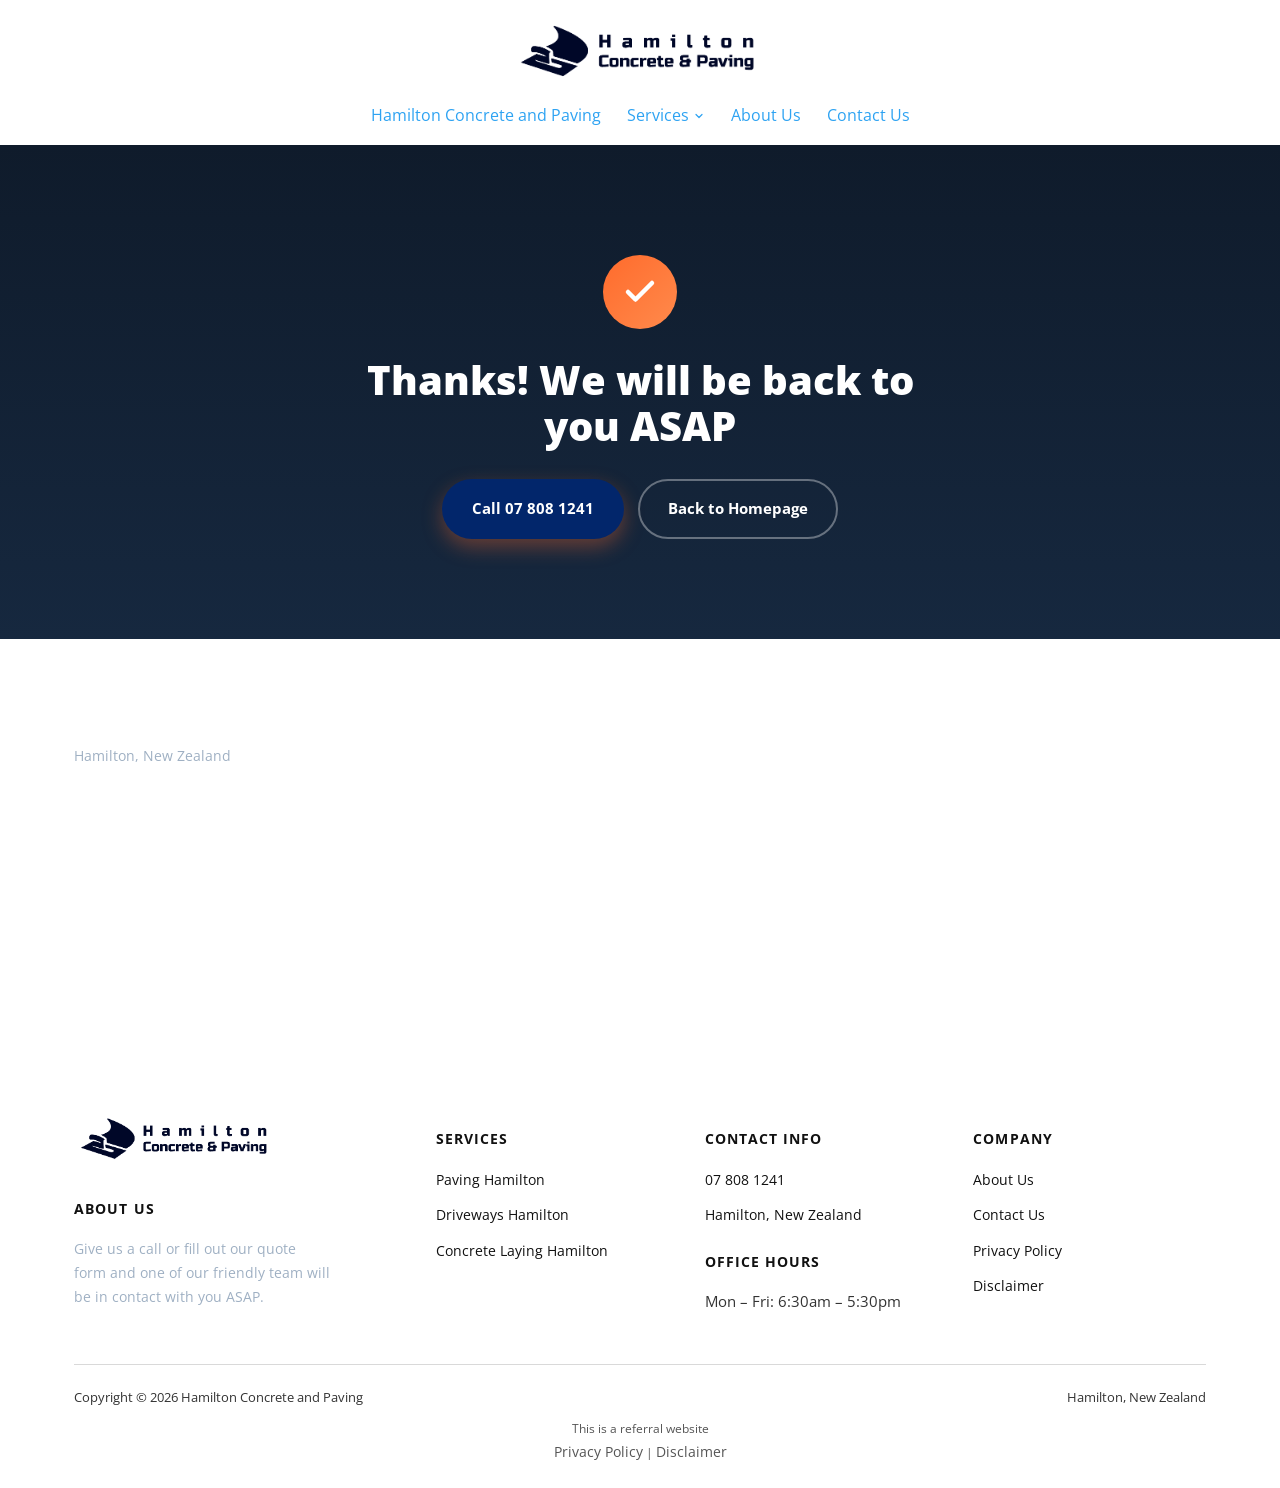
<file: thanks/index.html>
<!doctype html>
<html lang="en-NZ">
<head>
<!-- Google Tag Manager -->
<script>(function(w,d,s,l,i){w[l]=w[l]||[];w[l].push({'gtm.start':new Date().getTime(),event:'gtm.js'});var f=d.getElementsByTagName(s)[0],j=d.createElement(s),dl=l!='dataLayer'?'&l='+l:'';j.async=true;j.src='https://www.googletagmanager.com/gtm.js?id='+i+dl;f.parentNode.insertBefore(j,f);})(window,document,'script','dataLayer','GTM-PPC7QZ6');</script>
<!-- End Google Tag Manager -->
<!-- Google tag (gtag.js) -->
<script async src="https://www.googletagmanager.com/gtag/js?id=G-0T90DWVD5F"></script>
<script>
  window.dataLayer = window.dataLayer || [];
  function gtag(){dataLayer.push(arguments);}
  gtag('js', new Date());
  gtag('config', 'G-0T90DWVD5F');
  gtag('config', 'AW-10951420417');
</script>
<meta charset="UTF-8">
<meta name="viewport" content="width=device-width, initial-scale=1.0">
<link rel="icon" href="/favicon-32.png" sizes="32x32" type="image/png">
<link rel="icon" href="/favicon-192.png" sizes="192x192" type="image/png">
<link rel="apple-touch-icon" href="/apple-touch-icon.png">
<title>thanks - Hamilton Concrete and Paving</title>
<meta name="robots" content="noindex, nofollow">
<link rel="canonical" href="https://hamiltonconcretepaving.co.nz/thanks/">
<meta property="og:locale" content="en_US">
<meta property="og:type" content="article">
<meta property="og:title" content="thanks - Hamilton Concrete and Paving">
<meta property="og:url" content="https://hamiltonconcretepaving.co.nz/thanks/">
<meta property="og:site_name" content="Hamilton Concrete and Paving">
<meta name="twitter:card" content="summary_large_image">
<meta name="twitter:label1" content="Est. reading time">
<meta name="twitter:data1" content="1 minute">
<script type="application/ld+json">{"@context": "https://schema.org", "@graph": [{"@type": "WebPage", "@id": "https://hamiltonconcretepaving.co.nz/thanks/", "url": "https://hamiltonconcretepaving.co.nz/thanks/", "name": "thanks - Hamilton Concrete and Paving", "isPartOf": {"@id": "https://hamiltonconcretepaving.co.nz/#website"}, "datePublished": "2022-08-15T15:35:06+00:00", "dateModified": "2022-10-18T20:00:48+00:00", "breadcrumb": {"@id": "https://hamiltonconcretepaving.co.nz/thanks/#breadcrumb"}, "inLanguage": "en-US", "potentialAction": [{"@type": "ReadAction", "target": ["https://hamiltonconcretepaving.co.nz/thanks/"]}]}, {"@type": "BreadcrumbList", "@id": "https://hamiltonconcretepaving.co.nz/thanks/#breadcrumb", "itemListElement": [{"@type": "ListItem", "position": 1, "name": "Home", "item": "https://hamiltonconcretepaving.co.nz/"}, {"@type": "ListItem", "position": 2, "name": "thanks"}]}, {"@type": "WebSite", "@id": "https://hamiltonconcretepaving.co.nz/#website", "url": "https://hamiltonconcretepaving.co.nz/", "name": "Hamilton Concrete and Paving", "description": "Concrete Service and Paving Tauranga Services", "publisher": {"@id": "https://hamiltonconcretepaving.co.nz/#organization"}, "inLanguage": "en-US"}, {"@type": "Organization", "@id": "https://hamiltonconcretepaving.co.nz/#organization", "name": "Hamilton Concrete and Paving", "url": "https://hamiltonconcretepaving.co.nz/", "logo": {"@type": "ImageObject", "inLanguage": "en-US", "@id": "https://hamiltonconcretepaving.co.nz/#/schema/logo/image/", "url": "https://hamiltonconcretepaving.co.nz/images/Hamilton-Concrete-and-Paving-Logo-Square-1.png", "contentUrl": "https://hamiltonconcretepaving.co.nz/images/Hamilton-Concrete-and-Paving-Logo-Square-1.png", "width": 600, "height": 600, "caption": "Hamilton Concrete and Paving"}, "image": {"@id": "https://hamiltonconcretepaving.co.nz/#/schema/logo/image/"}, "sameAs": ["https://www.facebook.com/Hamilton-Concrete-and-Paving-104508899042989"]}]}</script>
<script type="application/ld+json">{"@context": "https://schema.org", "@type": "LocalBusiness", "name": "Hamilton Paving", "image": "https://hamiltonconcretepaving.co.nz/images/Hamilton-Concrete-and-Paving-Logo-Long-1.png.webp", "@id": "", "url": "https://hamiltonconcretepaving.co.nz/", "telephone": "07-808 1241", "address": {"@type": "PostalAddress", "streetAddress": "", "addressLocality": "Hamilton", "postalCode": "", "addressCountry": "NZ"}, "openingHoursSpecification": {"@type": "OpeningHoursSpecification", "dayOfWeek": ["Monday", "Tuesday", "Wednesday", "Thursday", "Friday", "Saturday", "Sunday"], "opens": "00:00", "closes": "23:59"}}</script>

<link rel="preconnect" href="https://fonts.googleapis.com">
<link rel="preconnect" href="https://fonts.gstatic.com" crossorigin>
<link rel="preload" as="style" href="https://fonts.googleapis.com/css2?family=Open+Sans:wght@400;600;700;800&display=swap" onload="this.onload=null;this.rel='stylesheet'">
<noscript><link rel="stylesheet" href="https://fonts.googleapis.com/css2?family=Open+Sans:wght@400;600;700;800&display=swap"></noscript>
<link rel="stylesheet" href="/css/style.css">
<style id="mnfix">.mobile-menu.open{max-height:calc(100vh - 150px);max-height:calc(100dvh - 150px);overflow-y:auto;-webkit-overflow-scrolling:touch;overscroll-behavior:contain}.mobile-menu.msub-ready .mobile-submenu{display:none}.mobile-menu.msub-ready .mobile-submenu.open{display:flex}.mobile-menu a.msub-parent{display:flex;justify-content:space-between;align-items:center}.mobile-menu a.msub-parent::after{content:"";width:8px;height:8px;border-right:2px solid currentColor;border-bottom:2px solid currentColor;transform:rotate(45deg);margin-right:6px;transition:transform .2s}.mobile-menu a.msub-parent[aria-expanded=true]::after{transform:rotate(-135deg)}</style></head>
<body class="">
<noscript><iframe src="https://www.googletagmanager.com/ns.html?id=GTM-PPC7QZ6" height="0" width="0" style="display:none;visibility:hidden"></iframe></noscript>
<header class="classic">
  <div class="c-head wrap">
    <a href="/" class="brand"><img src="/images/Hamilton-Concrete-and-Paving-Logo-Long-1.png" alt="Hamilton Concrete and Paving" width="639" height="175"></a>
    <nav class="links"><a href="/">Hamilton Concrete and Paving</a><div class="nav-item"><a href="/services/">Services <svg viewBox="0 0 24 24" fill="none" stroke-width="2.4" stroke-linecap="round" stroke-linejoin="round"><path d="m6 9 6 6 6-6"/></svg></a><div class="nav-dropdown"><a href="/paving-hamilton/">Paving Hamilton</a><a href="/driveways-hamilton/">Driveways Hamilton</a><a href="/concrete-laying-hamilton/">Concrete Laying Hamilton</a></div></div><a href="/about-us/">About Us</a><a href="/contact-us/">Contact Us</a></nav>
    <button type="button" class="hamburger-btn" id="hamburgerBtn" aria-label="Open menu" aria-expanded="false"><svg viewBox="0 0 24 24" fill="none" stroke="#fff" stroke-width="2.4" stroke-linecap="round" stroke-linejoin="round"><path d="M4 7h16M4 12h16M4 17h16"/></svg></button>
  </div>
  <div class="mobile-menu" id="mobileMenu"><a href="/">Hamilton Concrete and Paving</a><a href="/services/">Services</a><div class="mobile-submenu"><a href="/paving-hamilton/">Paving Hamilton</a><a href="/driveways-hamilton/">Driveways Hamilton</a><a href="/concrete-laying-hamilton/">Concrete Laying Hamilton</a></div><a href="/about-us/">About Us</a><a href="/contact-us/">Contact Us</a><a href="tel:078081241" class="mobile-menu-phone">Call 07 808 1241</a></div>
</header>
<main><section class="thanks-hero"><div class="thanks-inner"><div class="thanks-check"><svg viewBox="0 0 24 24" fill="none" stroke-width="3" stroke-linecap="round" stroke-linejoin="round"><path d="M20 6 9 17l-5-5"/></svg></div><h1>Thanks! We will be back to you ASAP</h1><div class="thanks-actions"><a href="tel:078081241" class="btn btn-primary">Call 07 808 1241</a><a href="/" class="btn btn-outline">Back to Homepage</a></div></div></section></main>
<footer>
  <div class="wrap">
    <div class="footer-map-head"><h4>Service Area</h4><p>Hamilton, New Zealand</p></div><div class="footer-map"><iframe src="https://www.google.com/maps/embed?pb=!1m14!1m8!1m3!1d202044.81440000067!2d175.304109!3d-37.697368!3m2!1i1024!2i768!4f13.1!3m3!1m2!1s0x6d6d174d063b06cf%3A0xc551976cbf485c97!2sHamilton%20Concrete%20and%20Paving%20Services!5e0!3m2!1sen!2snz!4v1679857050036!5m2!1sen!2snz" width="600" height="280" style="border:0" allowfullscreen loading="lazy" referrerpolicy="no-referrer-when-downgrade" title="Hamilton Concrete and Paving service area map"></iframe></div>
    <div class="footer-grid "><div class="footer-brand"><a href="/" class="brand"><img src="/images/Hamilton-Concrete-and-Paving-Logo-Long-1.png" alt="Hamilton Concrete and Paving" width="639" height="175" loading="lazy"></a><h4>About us</h4><p>Give us a call or fill out our quote form and one of our friendly team will be in contact with you ASAP.</p></div><div><h4>Services</h4><ul><li><a href="/paving-hamilton/">Paving Hamilton</a></li><li><a href="/driveways-hamilton/">Driveways Hamilton</a></li><li><a href="/concrete-laying-hamilton/">Concrete Laying Hamilton</a></li></ul></div><div><h4>Contact Info</h4><ul><li><a href="tel:078081241">07 808 1241</a></li><li><a href="https://goo.gl/maps/KuWEUd9iT2jYRMMb9" target="_blank" rel="noopener">Hamilton, New Zealand</a></li></ul><h4 style="margin-top:22px;">Office Hours</h4><ul><li>Mon &ndash; Fri: 6:30am &ndash; 5:30pm</li></ul></div><div><h4>Company</h4><ul><li><a href="/about-us/">About Us</a></li><li><a href="/contact-us/">Contact Us</a></li><li><a href="/privacy-policy/">Privacy Policy</a></li><li><a href="/disclaimer/">Disclaimer</a></li></ul></div></div>
    <div class="footer-bottom"><span>Copyright &copy; 2026 Hamilton Concrete and Paving</span><span>Hamilton, New Zealand</span></div>
    <div class="footer-disclosure">This is a referral website<br><a href="/privacy-policy/">Privacy Policy</a> | <a href="/disclaimer/">Disclaimer</a></div>
  </div>
</footer>
<script>
(function(){var b=document.getElementById('hamburgerBtn'),m=document.getElementById('mobileMenu');if(!b||!m)return;b.addEventListener('click',function(){var o=m.classList.toggle('open');b.setAttribute('aria-expanded',o?'true':'false');});})();
</script>
<script src="https://link.msgsndr.com/js/form_embed.js" defer></script>
<script id="mnfixjs">(function(){var m=document.getElementById("mobileMenu");if(!m)return;m.querySelectorAll(".mobile-submenu").forEach(function(s){var p=s.previousElementSibling;if(!p||p.tagName!=="A")return;var a=document.createElement("a");a.href=p.getAttribute("href");a.textContent="All "+p.textContent.trim();s.insertBefore(a,s.firstChild);m.classList.add("msub-ready");p.classList.add("msub-parent");p.setAttribute("aria-expanded","false");p.addEventListener("click",function(e){e.preventDefault();var o=s.classList.toggle("open");p.setAttribute("aria-expanded",o?"true":"false")})});var b=document.getElementById("hamburgerBtn");document.addEventListener("pointerdown",function(e){if(!m.classList.contains("open")||m.contains(e.target)||(b&&b.contains(e.target)))return;m.classList.remove("open");if(b)b.setAttribute("aria-expanded","false")})})();</script></body>
</html>
</file>
<file: css/style.css>
:root{
    --navy:#0f1b2b;
    --navy-2:#16283f;
    --orange:#ff6b2c;
    --orange-2:#ff8a4c;
    --paper:#f6f7f9;
    --ink:#141c26;
    --muted:#5b6673;
    --line:#e6e9ee;
    --white:#ffffff;
    --radius:14px;
    --shadow:0 10px 30px rgba(15,27,43,0.08);
    --maxw:1180px;
  }
  *{box-sizing:border-box;}
  html{scroll-behavior:smooth;}
  body{
    margin:0;
    font-family:'Inter',-apple-system,BlinkMacSystemFont,'Segoe UI',sans-serif;
    color:var(--ink);
    background:var(--white);
    line-height:1.6;
  }
  img{max-width:100%;display:block;}
  a{color:inherit;}
  .wrap{max-width:var(--maxw);margin:0 auto;padding:0 24px;}
  h1,h2,h3{font-weight:800;line-height:1.15;margin:0 0 .5em;}
  h2{font-size:clamp(1.7rem,3vw,2.4rem);}
  h3{font-size:1.15rem;}
  p{color:var(--muted);margin:0 0 1em;}
  .eyebrow{
    display:inline-flex;align-items:center;gap:8px;
    text-transform:uppercase;letter-spacing:.08em;font-size:.75rem;font-weight:700;
    color:var(--orange);margin-bottom:12px;
  }
  .eyebrow::before{content:"";width:22px;height:2px;background:var(--orange);display:inline-block;}
  .btn{
    display:inline-flex;align-items:center;justify-content:center;gap:8px;
    padding:15px 28px;border-radius:999px;font-weight:700;font-size:.95rem;
    text-decoration:none;cursor:pointer;border:2px solid transparent;transition:transform .15s ease, box-shadow .15s ease, background .15s ease;
  }
  .btn:hover{transform:translateY(-2px);}
  .btn-primary{background:var(--orange);color:var(--white);box-shadow:0 8px 20px rgba(255,107,44,.35);}
  .btn-primary:hover{background:var(--orange-2);}
  .btn-outline{background:transparent;border-color:rgba(255,255,255,.35);color:var(--white);}
  .btn-outline:hover{border-color:var(--white);}
  .btn-dark{background:var(--navy);color:var(--white);}

  /* Header */
  header{
    position:sticky;top:0;z-index:50;background:rgba(15,27,43,.96);backdrop-filter:blur(6px);
    border-bottom:1px solid rgba(255,255,255,.06);
  }
  .nav{display:flex;align-items:center;justify-content:space-between;padding:16px 24px;}
  .brand{display:flex;align-items:center;gap:10px;color:var(--white);text-decoration:none;font-weight:800;font-size:1.05rem;letter-spacing:.01em;}
  .brand-mark{
    width:34px;height:32px;display:flex;align-items:center;flex-shrink:0;
  }
  .brand-mark svg{width:34px;height:32px;}
  .brand small{display:block;font-size:.65rem;font-weight:600;color:#9fb0c3;letter-spacing:.12em;text-transform:uppercase;}
  nav.links{display:flex;align-items:center;gap:32px;}
  nav.links a{color:#cfd8e3;text-decoration:none;font-weight:600;font-size:.92rem;}
  nav.links a:hover{color:var(--white);}
  .nav-item{position:relative;display:flex;align-items:center;padding:24px 0;margin:-24px 0;}
  .nav-item > a{display:flex;align-items:center;gap:5px;}
  .nav-item > a svg{width:13px;height:13px;stroke:currentColor;transition:transform .18s ease;}
  .nav-item:hover > a svg{transform:rotate(180deg);}
  .nav-dropdown{
    position:absolute;top:100%;left:0;margin-top:2px;
    background:var(--navy-2);border:1px solid rgba(255,255,255,.1);border-radius:12px;
    padding:8px;min-width:220px;box-shadow:0 22px 44px rgba(0,0,0,.4);
    opacity:0;visibility:hidden;transform:translateY(-6px);transition:opacity .18s ease, transform .18s ease, visibility .18s ease;
    z-index:60;
  }
  .nav-item:hover .nav-dropdown{opacity:1;visibility:visible;transform:translateY(0);}
  .nav-dropdown a{display:block;padding:10px 12px;border-radius:8px;color:#cfd8e3;font-weight:600;font-size:.88rem;}
  .nav-dropdown a:hover{background:rgba(255,255,255,.07);color:var(--white);}
  .nav-cta{display:flex;align-items:center;gap:14px;}
  .phone-pill{
    display:flex;align-items:center;gap:8px;color:var(--white);text-decoration:none;font-weight:700;font-size:.92rem;
  }
  .phone-pill svg{width:16px;height:16px;stroke:var(--orange);}
  .menu-toggle{display:none;background:none;border:none;color:var(--white);font-size:1.6rem;cursor:pointer;}
  .hamburger-btn{
    display:none;width:42px;height:42px;border-radius:10px;background:var(--orange);border:none;
    align-items:center;justify-content:center;cursor:pointer;flex-shrink:0;box-shadow:0 8px 20px rgba(255,107,44,.35);
  }
  .hamburger-btn svg{width:20px;height:20px;}

  /* Mobile menu panel */
  .mobile-menu{
    display:none;flex-direction:column;gap:2px;background:var(--navy-2);
    border-top:1px solid rgba(255,255,255,.08);padding:10px 20px 22px;
  }
  .mobile-menu.open{display:flex;}
  .mobile-menu a{
    color:#cfd8e3;text-decoration:none;font-weight:600;font-size:.98rem;padding:13px 4px;
    border-bottom:1px solid rgba(255,255,255,.06);
  }
  .mobile-submenu{display:flex;flex-direction:column;padding-left:14px;}
  .mobile-submenu a{font-size:.9rem;font-weight:500;color:#9fb0c3;padding:10px 4px;}
  .mobile-menu-phone{color:var(--orange) !important;font-weight:700 !important;}
  .mobile-menu .btn-primary{justify-content:center;margin-top:14px;border-bottom:none;}

  /* Hero */
  .hero{
    background:radial-gradient(1200px 500px at 15% -10%, rgba(255,107,44,.22), transparent 60%),
               linear-gradient(100deg, rgba(15,27,43,.97) 0%, rgba(15,27,43,.93) 38%, rgba(15,27,43,.62) 100%),
               url('/images/Concrete-1.jpg');
    background-size:cover;background-position:center 65%;
    color:var(--white);position:relative;overflow:hidden;
  }
  .hero::after{
    content:"";position:absolute;right:-120px;top:-80px;width:520px;height:520px;
    background:radial-gradient(circle,rgba(255,107,44,.2),transparent 70%);
  }
  .hero-inner{
    position:relative;z-index:2;padding:88px 24px 76px;max-width:1320px;margin:0 auto;
    display:grid;grid-template-columns:.95fr 1.25fr;gap:40px;align-items:center;
  }
  .hero h1{font-size:clamp(2.1rem,4.4vw,3.2rem);margin-bottom:.4em;}
  .hero h1 span{color:var(--orange);}
  .hero-topbar{
    position:relative;z-index:3;background:linear-gradient(135deg,var(--orange),var(--orange-2));
    padding:16px 24px;text-align:center;box-shadow:0 4px 18px rgba(0,0,0,.18);
  }
  .hero-topbar strong{
    display:inline-block;color:var(--navy);font-weight:900;letter-spacing:.02em;
    font-size:clamp(1.3rem,3.4vw,2rem);text-transform:uppercase;
    text-shadow:0 0 14px rgba(255,255,255,.85), 0 0 28px rgba(255,255,255,.5), 0 2px 0 rgba(255,255,255,.4);
  }
  .hero p.lead{color:#c3ceda;font-size:1.08rem;max-width:52ch;margin-bottom:1.8em;}
  .hero-actions{display:flex;flex-wrap:wrap;gap:14px;margin-bottom:2.4em;}
  .hero-stats{display:flex;gap:28px;flex-wrap:wrap;}
  .hero-stats div{min-width:110px;}
  .hero-stats strong{display:block;font-size:1.6rem;color:var(--white);}
  .hero-stats span{font-size:.8rem;color:#9fb0c3;text-transform:uppercase;letter-spacing:.06em;}

  .hero-card{
    background:rgba(255,255,255,.06);border:1px solid rgba(255,255,255,.12);border-radius:var(--radius);
    padding:28px;backdrop-filter:blur(4px);
  }
  .hero-card h3{color:var(--white);margin-bottom:14px;font-size:1.05rem;}
  .hero-card ul{list-style:none;margin:0;padding:0;display:grid;gap:12px;}
  .hero-card li{display:flex;gap:10px;align-items:flex-start;color:#dbe3ec;font-size:.92rem;}
  .hero-card li svg{width:18px;height:18px;stroke:var(--orange);flex-shrink:0;margin-top:2px;}

  /* Hero form (right column) */
  .hero-form{
    padding:0;
  }
  .hero-form-head{padding:0 4px 32px;}
  .response-time{
    color:var(--white);font-size:2rem;font-weight:800;margin:0;line-height:1.3;
  }
  .response-time .highlight{
    position:relative;color:var(--white);display:inline-block;padding-bottom:6px;
  }
  .response-time .highlight::after{
    content:"";position:absolute;left:-4px;right:-4px;bottom:-6px;height:14px;
    background:linear-gradient(90deg,var(--orange),var(--orange-2));
    border-radius:8px;z-index:1;transform:skewX(-10deg) rotate(-1deg);
    box-shadow:0 4px 10px rgba(255,107,44,.35);
  }
  .hero-form iframe{border-radius:10px;display:block;}

  /* Checklist strip */
  .checklist-strip{background:var(--navy-2);border-top:1px solid rgba(255,255,255,.08);}
  .checklist-strip .wrap{
    display:flex;flex-wrap:wrap;gap:14px 32px;padding:22px 24px;justify-content:center;
  }
  .checklist-strip .check-item{display:flex;align-items:center;gap:10px;color:#dbe3ec;font-size:.9rem;font-weight:600;}
  .checklist-strip .check-item svg{width:18px;height:18px;stroke:var(--orange);flex-shrink:0;}

  /* Trust bar */
  .sub-headline{background:var(--navy);padding:22px 0;}
  .sub-headline h2{
    margin:0;text-align:center;color:var(--white);font-size:clamp(1.05rem,2.4vw,1.4rem);font-weight:700;
  }

  .trustbar{background:var(--white);border-bottom:1px solid var(--line);}
  .trustbar .wrap{
    display:grid;grid-template-columns:repeat(4,1fr);gap:24px;padding:26px 24px;
  }
  .trust-item{display:flex;align-items:center;gap:12px;}
  .trust-item svg{width:26px;height:26px;stroke:var(--orange);flex-shrink:0;}
  .trust-item span{font-weight:700;font-size:.88rem;color:var(--navy);}

  /* Section spacing */
  section{padding:84px 0;}
  .section-head{max-width:640px;margin-bottom:48px;}
  .bg-paper{background:var(--paper);}

  /* Content + photo split */
  .content-photo-grid{display:grid;grid-template-columns:1.1fr .9fr;gap:48px;align-items:center;}
  .content-photo{border-radius:var(--radius);overflow:hidden;box-shadow:0 24px 50px rgba(15,27,43,.18);}
  .content-photo img{width:100%;height:360px;object-fit:cover;object-position:center;display:block;}

  /* Services grid */
  .services-grid{display:grid;grid-template-columns:repeat(3,1fr);gap:24px;}
  .service-card{
    background:var(--white);border:1px solid var(--line);border-radius:var(--radius);
    box-shadow:var(--shadow);transition:transform .18s ease, box-shadow .18s ease;
    position:relative;padding:0;overflow:hidden;
  }
  .service-card:hover{transform:translateY(-4px);box-shadow:0 16px 34px rgba(15,27,43,.12);}
  .service-card .card-photo{width:100%;height:170px;object-fit:cover;object-position:center;}
  .service-card .card-body{padding:22px 26px 28px;}
  .service-icon{
    width:52px;height:52px;border-radius:12px;background:linear-gradient(135deg,#fff1e9,#ffe1cf);
    display:flex;align-items:center;justify-content:center;margin-bottom:18px;
    margin-top:-40px;position:relative;z-index:2;box-shadow:0 6px 16px rgba(15,27,43,.18);
  }
  .service-icon svg{width:26px;height:26px;stroke:var(--orange);}
  .service-card h3{margin-bottom:8px;}
  .service-card p{margin-bottom:0;font-size:.93rem;}
  .service-card .service-link{
    display:inline-flex;align-items:center;gap:6px;margin-top:14px;font-size:.85rem;font-weight:700;color:var(--orange);text-decoration:none;
  }
  .service-card.featured{border-color:var(--orange);}
  .service-tag{
    position:absolute;top:14px;right:16px;z-index:3;background:var(--orange);color:var(--white);
    font-size:.68rem;font-weight:800;letter-spacing:.06em;text-transform:uppercase;
    padding:5px 12px;border-radius:999px;
  }

  /* Gallery */
  .gallery-grid{display:grid;grid-template-columns:repeat(4,1fr);gap:18px;}
  .gallery-item{
    position:relative;border-radius:var(--radius);overflow:hidden;aspect-ratio:4/5;
    box-shadow:var(--shadow);
  }
  .gallery-item img{width:100%;height:100%;object-fit:cover;transition:transform .3s ease;}
  .gallery-item:hover img{transform:scale(1.06);}
  .gallery-item .cap{
    position:absolute;left:0;right:0;bottom:0;padding:16px 14px;color:var(--white);font-weight:700;font-size:.85rem;
    background:linear-gradient(0deg, rgba(15,27,43,.85), transparent 70%);
  }

  /* Areas we service carousel */
  .areas-head{display:flex;justify-content:space-between;align-items:flex-end;gap:24px;margin-bottom:32px;flex-wrap:wrap;}
  .areas-top-grid{display:grid;grid-template-columns:2fr 1fr;gap:40px;align-items:stretch;margin-bottom:32px;}
  .areas-intro{display:flex;flex-direction:column;justify-content:space-between;gap:24px;}
  .areas-map-card{
    border-radius:var(--radius);overflow:hidden;min-height:220px;
    border:1px solid var(--line);box-shadow:0 10px 24px rgba(15,27,43,.08);
  }
  .areas-map-card iframe{width:100%;height:100%;border:0;display:block;}
  .carousel-nav{display:flex;gap:10px;}
  .carousel-nav button{
    width:42px;height:42px;border-radius:50%;border:1px solid var(--line);background:var(--white);
    display:flex;align-items:center;justify-content:center;cursor:pointer;transition:background .15s ease;
  }
  .carousel-nav button:hover{background:var(--paper);}
  .carousel-nav button svg{width:18px;height:18px;stroke:var(--navy);}
  .areas-carousel{
    display:flex;overflow-x:auto;scroll-snap-type:x mandatory;gap:24px;
    scrollbar-width:none;-ms-overflow-style:none;padding-bottom:4px;
  }
  .areas-carousel::-webkit-scrollbar{display:none;}
  .area-slide{
    flex:0 0 100%;scroll-snap-align:start;background:var(--paper);border:1px solid var(--line);
    border-radius:var(--radius);padding:32px 36px;
  }
  .area-slide h3{font-size:1.2rem;margin-bottom:20px;color:var(--navy);}
  .area-suburbs{columns:4;column-gap:28px;list-style:none;margin:0;padding:0;}
  .area-suburbs li{
    display:flex;align-items:center;gap:8px;font-size:.86rem;color:var(--muted);
    break-inside:avoid;margin-bottom:9px;
  }
  .area-suburbs li svg{width:13px;height:13px;stroke:var(--orange);flex-shrink:0;}
  .area-dots{display:flex;gap:8px;justify-content:center;margin-top:24px;}
  .area-dots button{
    width:8px;height:8px;border-radius:50%;background:var(--line);border:none;cursor:pointer;padding:0;
  }
  .area-dots button.active{background:var(--orange);width:22px;border-radius:6px;transition:width .2s ease;}

  /* Reviews */
  .reviews-wrap{max-width:920px;margin:0 auto;}

  /* FAQ accordion */
  .faq-wrap{max-width:820px;margin:0 auto;display:grid;gap:14px;}
  .faq-item{
    background:var(--white);border:1px solid var(--line);border-radius:12px;overflow:hidden;
  }
  .faq-item summary{
    list-style:none;cursor:pointer;padding:20px 24px;display:flex;align-items:center;justify-content:space-between;
    gap:16px;font-weight:700;color:var(--navy);font-size:1rem;
  }
  .faq-item summary::-webkit-details-marker{display:none;}
  .faq-item summary .faq-icon{
    width:26px;height:26px;border-radius:50%;background:var(--paper);display:flex;align-items:center;justify-content:center;
    flex-shrink:0;transition:transform .2s ease, background .2s ease;
  }
  .faq-item summary .faq-icon svg{width:14px;height:14px;stroke:var(--orange);}
  .faq-item[open] summary .faq-icon{transform:rotate(45deg);background:#fff1e9;}
  .faq-item .faq-answer{padding:0 24px 20px;margin:0;font-size:.94rem;}

  /* Footer map */
  .footer-map-head{margin-bottom:16px;}
  .footer-map-head h4{color:var(--white);font-size:.85rem;text-transform:uppercase;letter-spacing:.08em;margin-bottom:4px;}
  .footer-map-head p{color:#9fb0c3;font-size:.85rem;margin:0;}
  .footer-map{
    width:100%;border-radius:var(--radius);overflow:hidden;margin-bottom:44px;
    border:1px solid rgba(255,255,255,.08);
  }
  .footer-map iframe{width:100%;height:280px;border:0;display:block;}

  /* Why us */
  .why-grid{display:grid;grid-template-columns:1fr 1fr;gap:56px;align-items:start;}
  .why-list{display:grid;gap:22px;}
  .why-item{display:flex;gap:16px;}
  .why-num{
    width:42px;height:42px;border-radius:10px;background:var(--navy);color:var(--white);
    display:flex;align-items:center;justify-content:center;font-weight:800;flex-shrink:0;font-size:.95rem;
  }
  .why-item h3{margin-bottom:4px;font-size:1.05rem;}
  .why-item p{margin:0;font-size:.93rem;}
  .why-panel{
    background:var(--navy);color:var(--white);border-radius:var(--radius);padding:36px;
    background-image:radial-gradient(600px 300px at 90% 0%, rgba(255,107,44,.25), transparent 70%);
  }
  .why-panel h3{color:var(--white);font-size:1.3rem;}
  .why-panel p{color:#c3ceda;}
  .process{display:grid;gap:18px;margin-top:26px;}
  .process-step{display:flex;gap:14px;align-items:flex-start;}
  .process-step .dot{width:10px;height:10px;border-radius:50%;background:var(--orange);margin-top:8px;flex-shrink:0;}
  .process-step strong{display:block;color:var(--white);font-size:.95rem;}
  .process-step span{color:#9fb0c3;font-size:.85rem;}

  /* CTA strip */
  .cta-strip{
    background:linear-gradient(135deg,var(--orange),#ff8a4c);color:var(--white);text-align:center;
    padding:56px 24px;
  }
  .cta-strip h2{color:var(--white);margin-bottom:.3em;}
  .cta-strip p{color:rgba(255,255,255,.9);max-width:52ch;margin:0 auto 1.6em;}
  .cta-strip .btn-dark:hover{background:#0a1420;}

  /* Contact */
  .contact-grid{display:grid;grid-template-columns:.85fr 1.15fr;gap:48px;align-items:start;}
  #contact-info .contact-grid{grid-template-columns:.75fr 1.25fr;}
  #contact-info .form-wrap{background:transparent;border:none;box-shadow:none;padding:0;}
  .contact-info{display:grid;gap:22px;}
  .info-card{
    background:var(--white);border:1px solid var(--line);border-radius:var(--radius);padding:22px;
    display:flex;gap:14px;align-items:flex-start;box-shadow:var(--shadow);
  }
  .info-card svg{width:22px;height:22px;stroke:var(--orange);flex-shrink:0;margin-top:2px;}
  .info-card h3{font-size:.98rem;margin-bottom:4px;}
  .info-card p{margin:0;font-size:.9rem;}
  .info-card a{color:var(--navy);text-decoration:none;font-weight:700;}
  .form-wrap{
    background:var(--white);border:1px solid var(--line);border-radius:var(--radius);padding:16px;
    box-shadow:var(--shadow);min-height:600px;
  }
  .form-wrap iframe{border-radius:10px;}

  /* Footer */
  footer{background:var(--navy);color:#c3ceda;padding:60px 0 24px;}
  .footer-grid{display:grid;grid-template-columns:1.4fr 1fr 1fr 1fr;gap:36px;margin-bottom:40px;}
  .footer-brand p{color:#9fb0c3;font-size:.9rem;max-width:32ch;}
  footer h4{color:var(--white);font-size:.85rem;text-transform:uppercase;letter-spacing:.08em;margin-bottom:16px;}
  footer ul{list-style:none;margin:0;padding:0;display:grid;gap:10px;}
  footer a{color:#9fb0c3;text-decoration:none;font-size:.9rem;}
  footer a:hover{color:var(--white);}
  .footer-bottom{
    border-top:1px solid rgba(255,255,255,.08);padding-top:22px;
    display:flex;justify-content:space-between;flex-wrap:wrap;gap:10px;font-size:.8rem;color:#7f8fa3;
  }
  .footer-disclosure{margin-top:10px;font-size:.75rem;color:#5c6b80;}

  @media (max-width:980px){
    nav.links{display:none;}
    .phone-pill{display:none;}
    .nav-cta .btn-primary{display:none;}
    .hamburger-btn{display:flex;}
    .nav{padding:12px 16px;}
    .hero-inner{grid-template-columns:1fr;}
    .services-grid{grid-template-columns:repeat(2,1fr);}
    .why-grid{grid-template-columns:1fr;}
    .contact-grid{grid-template-columns:1fr;}
    #contact-info .contact-grid{grid-template-columns:1fr;}
    .trustbar .wrap{grid-template-columns:repeat(2,1fr);}
    .footer-grid{grid-template-columns:1fr 1fr;}
    .gallery-grid{grid-template-columns:repeat(2,1fr);}
    .area-suburbs{columns:2;}
  }
  @media (max-width:600px){
    .services-grid{grid-template-columns:1fr;}
    .hero-actions{flex-direction:column;align-items:stretch;}
    .hero-actions .btn{width:100%;}
    .hero-stats{flex-direction:column;gap:18px;align-items:flex-start;}
    .footer-grid{grid-template-columns:1fr;}
    section{padding:60px 0;}
    .gallery-grid{grid-template-columns:1fr 1fr;}
    .checklist-strip .wrap{justify-content:flex-start;}
    .area-slide{padding:24px 20px;}
    .area-suburbs{columns:1;}
    .areas-head{align-items:flex-start;}
    .areas-top-grid{grid-template-columns:1fr;gap:24px;}
    .content-photo-grid{grid-template-columns:1fr;gap:24px;}
    .content-photo img{height:220px;}
    .areas-map-card{min-height:220px;}
  }

/* privacy page */

  .policy-hero{
    background:linear-gradient(180deg,var(--navy) 0%, var(--navy-2) 100%);
    color:var(--white);padding:64px 0 48px;
  }
  .policy-hero .eyebrow{color:#ff9457;}
  .policy-hero h1{margin-bottom:.3em;}
  .policy-hero p{color:#c3ceda;max-width:60ch;margin:0;}
  .policy{padding:64px 0 90px;}
  .policy-wrap{max-width:800px;margin:0 auto;padding:0 24px;}
  .policy-wrap h2{font-size:1.35rem;margin-top:2.2em;margin-bottom:.5em;}
  .policy-wrap h2:first-child{margin-top:0;}
  .policy-wrap p, .policy-wrap li{color:var(--muted);font-size:.98rem;}
  .policy-wrap ul{padding-left:1.2em;margin:0 0 1em;}
  .policy-wrap li{margin-bottom:.4em;}
  .policy-wrap strong{color:var(--ink);}
  .policy-updated{
    display:inline-block;font-size:.82rem;font-weight:700;color:var(--orange);
    background:#fff1e9;padding:6px 14px;border-radius:999px;margin-bottom:1.5em;
  }
  .policy-card{
    background:var(--paper);border:1px solid var(--line);border-radius:var(--radius);
    padding:24px 26px;margin:1.5em 0;
  }
  .policy-card p:last-child{margin-bottom:0;}

/* sandblasting brisbane additions */
.brand img{height:46px;width:auto}
.hero-copy .text h1,.hero-copy h1{color:#fff;font-size:clamp(2.1rem,4.4vw,3.2rem);margin-bottom:.5em;text-transform:none}
.hero-copy .btn-wrap{margin:0}
.hero-copy .btn{font-size:1.15rem}
.hero-copy .figure{display:none}
.response-sub{color:#c3ceda;font-size:1.05rem;margin:.6em 0 0;font-weight:600}
.form-card{background:#fff;border-radius:14px;padding:18px;box-shadow:0 24px 50px rgba(0,0,0,.3);min-height:200px}
.form-fallback{text-align:center;padding:30px 12px}.form-fallback h3{color:var(--navy)}
.sec-note{display:none}
.text h1,.text h2,.text h3,.text h4{color:var(--navy)}
.text ul{list-style:none;padding:0;display:grid;gap:10px 22px;grid-template-columns:repeat(auto-fit,minmax(230px,1fr));margin:1em 0}
.text ul li{padding-left:28px;position:relative;font-weight:600;color:var(--ink)}
.text ul li::before{content:"";position:absolute;left:0;top:.45em;width:14px;height:14px;border-radius:50%;background:var(--orange);box-shadow:0 0 0 4px rgba(255,107,44,.18)}
.text a{color:var(--orange);font-weight:700}
.text ol{padding-left:1.2em}
.figure img{width:100%;border-radius:var(--radius);box-shadow:0 18px 40px rgba(15,27,43,.14)}
.cols{display:grid;gap:44px;align-items:center}
.cols-2{grid-template-columns:1.05fr .95fr}.cols-3{grid-template-columns:repeat(3,1fr);align-items:stretch}
.row{margin-bottom:40px}.row:last-child{margin-bottom:0}
.blurb{position:relative;background:#fff;border:1px solid var(--line);border-radius:var(--radius);box-shadow:var(--shadow);overflow:hidden;padding-bottom:22px;transition:transform .18s ease,box-shadow .18s ease;height:100%}
.blurb:hover{transform:translateY(-4px);box-shadow:0 16px 34px rgba(15,27,43,.12)}
.blurb .figure img{border-radius:0;box-shadow:none;height:190px;object-fit:cover}
.blurb h3,.blurb h4,.blurb p{padding:0 24px}.blurb h3,.blurb h4{margin-top:18px;color:var(--navy)}
.card-link{position:absolute;inset:0;z-index:2}
.gallery-grid{grid-template-columns:repeat(3,1fr)}
.gallery-grid .figure img{aspect-ratio:4/3;object-fit:cover;width:100%;transition:transform .3s}
.btn-wrap{margin:1.2em 0}
.btn-dark{background:var(--navy);color:#fff}
.cta-strip .hero-actions{justify-content:center;margin:0}.cta-strip h3,.cta-strip h2{color:#fff}
.cta-strip .text{color:#fff}
.map-embed{border-radius:var(--radius);overflow:hidden;border:1px solid var(--line)}.map-embed iframe{width:100%;height:380px;border:0;display:block}
.faq-wrap{max-width:820px;margin:0 auto;display:grid;gap:14px}
.faq-icon{width:26px;height:26px;border-radius:50%;background:var(--paper);display:flex;align-items:center;justify-content:center;flex-shrink:0;color:var(--orange);font-weight:800;transition:transform .2s}
.faq-item[open] .faq-icon{transform:rotate(45deg)}
.faq-answer{padding:0 24px 20px}
.info-grid{display:grid;grid-template-columns:repeat(3,1fr);gap:22px}
.footer-grid{grid-template-columns:1.4fr 1fr 1fr 1fr}
.footer-brand img{height:56px;width:auto;margin-bottom:14px}
.footer-disclosure{text-align:center}
.footer-disclosure a{color:#9fb0c3}
.thanks-hero{background:linear-gradient(180deg,var(--navy),var(--navy-2));color:#fff;padding:110px 0 100px;text-align:center}
.thanks-inner{max-width:620px;margin:0 auto;padding:0 24px}
.thanks-check{width:74px;height:74px;border-radius:50%;background:linear-gradient(135deg,var(--orange),var(--orange-2));display:flex;align-items:center;justify-content:center;margin:0 auto 28px}
.thanks-check svg{width:36px;height:36px;stroke:#fff}
.thanks-hero h1{font-size:clamp(1.8rem,4vw,2.5rem);color:#fff}
.thanks-actions{display:flex;flex-wrap:wrap;gap:14px;justify-content:center;margin-top:2em}
@media(max-width:980px){.cols-2,.cols-3,.gallery-grid,.info-grid{grid-template-columns:1fr}.cols{gap:28px}.footer-grid{grid-template-columns:1fr 1fr}}
@media(max-width:600px){.footer-grid{grid-template-columns:1fr}}
.figure:has(img[src*="Logo-Icon"]){max-width:300px;margin:0 auto 18px}
.figure img[src*="Logo-Icon"]{box-shadow:none;border-radius:0;background:#fff}
.row>.figure,.col>.figure{margin-bottom:24px}.gallery-grid .figure{margin-bottom:0}
.form-card{background:none;padding:0;box-shadow:none;border-radius:0;min-height:0}
.hero-sub{color:#dbe3ec;font-size:1.1rem;max-width:46ch;margin:0 0 1.6em}
.figure img{height:auto}
.blurb .figure img{height:190px}

.footer-grid{grid-template-columns:1.4fr repeat(3,1fr)}
.footer-grid.five{grid-template-columns:1.3fr repeat(4,1fr)}
@media(max-width:980px){.footer-grid,.footer-grid.five{grid-template-columns:1fr 1fr}}@media(max-width:600px){.footer-grid,.footer-grid.five{grid-template-columns:1fr}}
.footer-bottom{flex-wrap:wrap;gap:6px}
nav.links{gap:20px}nav.links a{white-space:nowrap;font-size:.86rem}.phone-pill,.nav-cta .btn{white-space:nowrap}
@media(max-width:1180px){nav.links{display:none}.phone-pill{display:none}.hamburger-btn{display:flex}.nav{padding:12px 16px}}

/* classic skin: closer to the original Divi look */
body{font-family:'Open Sans',Arial,sans-serif;color:#666;font-size:15px;line-height:1.7}
h1,h2,h3,h4,h5{font-family:'Open Sans',Arial,sans-serif;color:#333;letter-spacing:0}
.text h1,.text h2,.text h3,.text h4{color:#333;font-weight:700}
.text h2{font-size:clamp(1.35rem,2.2vw,1.65rem)}
.text > h2:only-child,.text > h1:only-child{text-align:center}
.text p{color:#666}
.text a,.faq-answer a{color:#2ea3f2}
header.classic{position:relative;background:#fff;border-bottom:0;box-shadow:none}
.c-head{display:flex;flex-direction:column;align-items:center;gap:14px;padding:26px 20px 22px}
header.classic .brand img{height:84px;width:auto}
header.classic nav.links{display:flex;gap:26px;justify-content:center;align-items:center}
header.classic nav.links > a,header.classic .nav-item > a{color:#666;font-weight:400;font-size:1rem;text-decoration:none;display:inline-flex;align-items:center;gap:4px;padding:4px 0;white-space:nowrap}
header.classic nav.links a:hover{color:#02266b}
header.classic .nav-item svg{width:12px;height:12px;stroke:#666}
header.classic .nav-dropdown{background:#fff;border:0;border-top:3px solid #2ea3f2;box-shadow:0 2px 5px rgba(0,0,0,.15);border-radius:0}
header.classic .nav-dropdown a{color:#666;font-weight:400;font-size:.95rem}
header.classic .nav-dropdown a:hover{background:rgba(0,0,0,.04);color:#02266b}
header.classic .hamburger-btn{display:none;position:absolute;right:16px;top:22px}
.hero-c{position:relative;background:url('/images/Concrete-1.jpg') center/cover no-repeat;min-height:474px;display:flex;align-items:center;justify-content:center;padding:70px 20px 100px;overflow:hidden}
.hero-c::after{content:"";position:absolute;left:-8%;right:-8%;bottom:-24px;height:48px;background:#fff;border-radius:50% 50% 0 0/100% 100% 0 0}
.hero-c-box{background:rgba(255,255,255,.82);width:min(43%,640px);min-width:min(100%,340px);padding:30px 20px;text-align:center;position:relative;z-index:1}
.hero-c-box .row{display:block}
.hero-c-box h1{color:#333;font-size:clamp(1.7rem,3.2vw,2.75rem);font-weight:700;margin:0 0 6px;text-align:center}
.hero-c-box .btn-wrap{margin:14px 0 0}
.hero-c-box .btn-primary{background:#2bff7c;color:#000;font-size:clamp(1.6rem,3vw,2.55rem);font-weight:600;text-decoration:underline;padding:.3em 1em;border-radius:3px;box-shadow:0 2px 4px rgba(0,0,0,.2)}
.hero-c-box .btn-primary:hover{background:#25e56f}
.bg-paper{background:#fff}
.cols.formrow{grid-template-columns:1fr 2fr;align-items:start}
.form-card{margin:0}
.btn-primary{background:#02266b}
footer{background:#0f1b2b}
@media(max-width:980px){
  header.classic nav.links{display:none}
  header.classic .hamburger-btn{display:flex}
  header.classic .brand img{height:64px}
  .hero-c-box{width:100%}
  .cols.formrow{grid-template-columns:1fr}
}
.text li h4{margin:0;font-size:1rem}
.text li a{color:#2ea3f2;text-decoration:none;font-weight:600}
.text li a:hover{text-decoration:underline}

.sec-cream{background:#fcf6e9}

/* basic1 dark variant */
header.classic{background:#3d3d3d}
header.classic nav.links > a,header.classic .nav-item > a{color:#2ea3f2}
header.classic .nav-item svg{stroke:#2ea3f2}
header.classic nav.links a:hover{color:#fff}
.sec-dark{background:#3d3d3d}
.sec-dark h1,.sec-dark h2,.sec-dark h3,.sec-dark h4,.sec-dark .text h2,.sec-dark .text h3,.sec-dark .text h4{color:#fff}
.sec-dark p,.sec-dark li,.sec-dark .text p{color:#fff}
.sec-dark a,.sec-dark .text a{color:#2ea3f2}
.hero-c.next-dark::after{background:#3d3d3d}
footer{background:#3d3d3d}
.hero-c-box .btn-primary{background:#2bff40}
.hero-c-box .btn-primary:hover{background:#22e636}
header.classic .brand img{height:110px}
.c-head{padding:14px 20px 12px}
@media(max-width:980px){header.classic .brand img{height:88px}}

.sec-cream{background:#c9c9c9}
.sec-dark{background:#3d3d3d}
header.classic{background:#fff}
header.classic nav.links > a,header.classic .nav-item > a{color:#2ea3f2}
header.classic nav.links a:hover{color:#1a6fb0}
header.classic .nav-item svg{stroke:#2ea3f2}
header.classic .nav-dropdown{background:#fff;border-top-color:#2ea3f2}
header.classic .nav-dropdown a{color:#666}
header.classic .nav-dropdown a:hover{background:rgba(0,0,0,.04);color:#02266b}
.hero-c::after{background:#fff}
.hero-c.next-dark::after{background:#fff}
.hero-c-box h1{text-transform:uppercase}
.hero-c-box .btn-primary{background:#4fff78}
.hero-c-box .btn-primary:hover{background:#3de666}
header.classic .brand img{height:70px}
footer{background:#fff;color:#333}
footer h4,footer .brand{color:#111}
footer p,footer li,footer span{color:#333}
footer a{color:#111}
footer a:hover{color:#2ea3f2}
footer .footer-bottom{border-top-color:rgba(0,0,0,.15)}
footer .footer-disclosure,footer .footer-disclosure a{color:#555}
.testimonial{background:#fff;border-left:4px solid #4fff78;padding:18px 22px;margin:0 0 18px;box-shadow:0 1px 6px rgba(0,0,0,.08);border-radius:4px}
.testimonial blockquote{margin:0 0 8px;font-style:italic}.testimonial blockquote p{margin:0}.testimonial .who{margin:0;color:#333}
</file>
